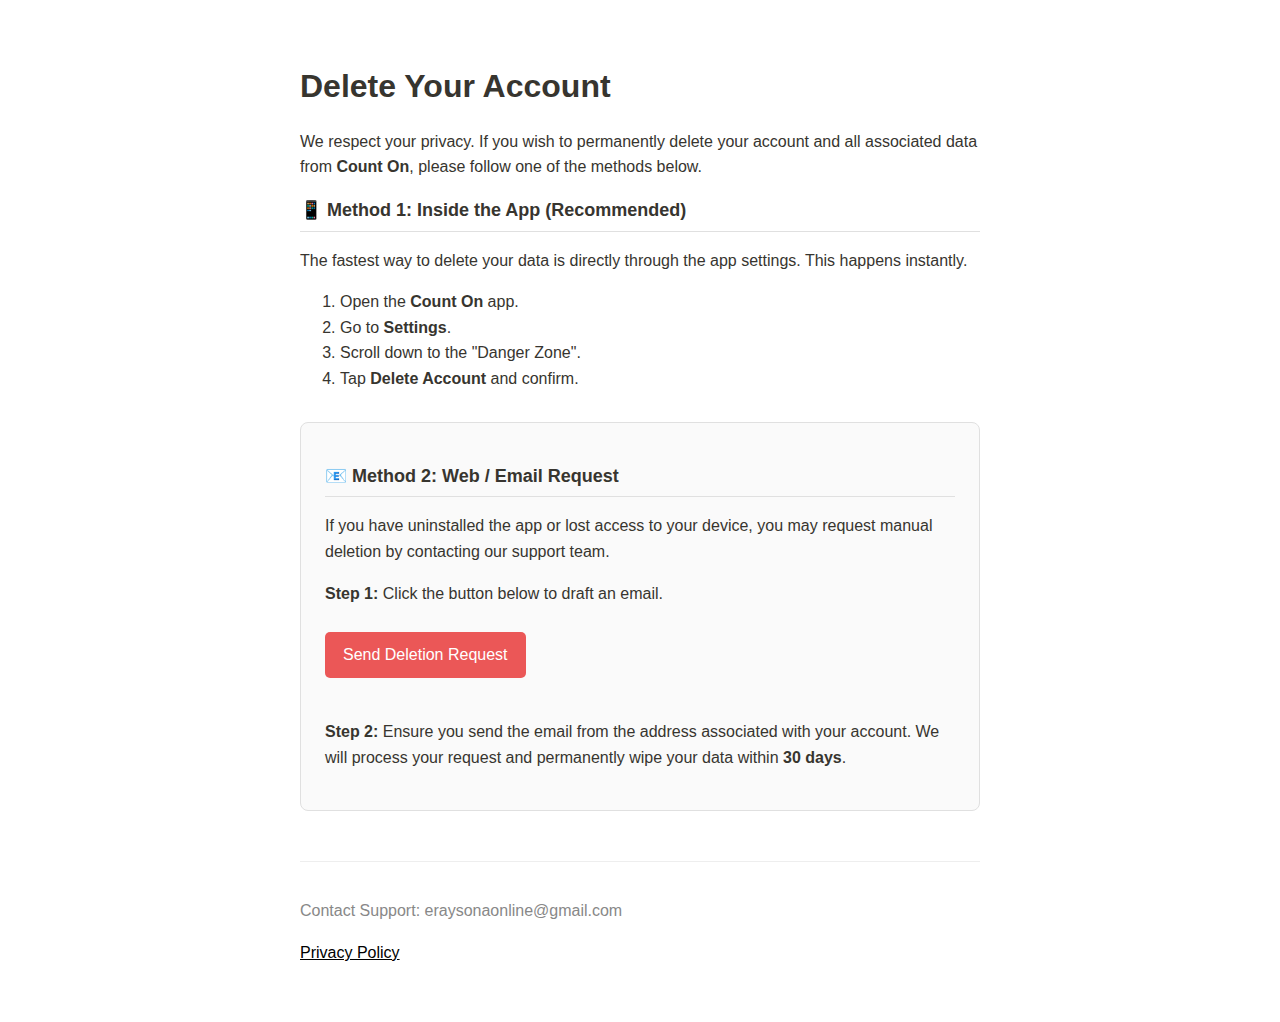
<file: counton/index.html>
<!DOCTYPE html>
<html lang="en">
<head>
    <meta charset="UTF-8">
    <meta name="viewport" content="width=device-width, initial-scale=1.0">
    <title>Account Deletion | Count On</title>
    <style>
        body {
            font-family: -apple-system, BlinkMacSystemFont, "Segoe UI", Helvetica, Arial, sans-serif, "Apple Color Emoji", "Segoe UI Emoji";
            line-height: 1.6;
            color: #37352f;
            max-width: 680px;
            margin: 0 auto;
            padding: 40px 20px;
        }
        h1 {
            font-size: 32px;
            font-weight: 700;
            margin-bottom: 8px;
        }
        p {
            margin-bottom: 16px;
            font-size: 16px;
        }
        .container {
            border: 1px solid #e0e0e0;
            border-radius: 8px;
            padding: 24px;
            background-color: #fafafa;
            margin-top: 30px;
        }
        .method {
            margin-bottom: 30px;
        }
        h2 {
            font-size: 18px;
            font-weight: 600;
            margin-bottom: 10px;
            border-bottom: 1px solid #e0e0e0;
            padding-bottom: 6px;
        }
        .btn {
            display: inline-block;
            background-color: #eb5757;
            color: white;
            text-decoration: none;
            padding: 10px 18px;
            border-radius: 5px;
            font-weight: 500;
            margin-top: 10px;
            transition: background 0.2s;
        }
        .btn:hover {
            background-color: #c0392b;
        }
        code {
            background: #e3e3e3;
            padding: 2px 6px;
            border-radius: 4px;
            font-family: monospace;
            color: #c72a1c;
        }
        .footer {
            margin-top: 50px;
            font-size: 12px;
            color: #888;
            border-top: 1px solid #eee;
            padding-top: 20px;
        }
        a { color: #000; text-decoration: underline; }
    </style>
</head>
<body>

    <h1>Delete Your Account</h1>
    <p>We respect your privacy. If you wish to permanently delete your account and all associated data from <strong>Count On</strong>, please follow one of the methods below.</p>

    <div class="method">
        <h2>📱 Method 1: Inside the App (Recommended)</h2>
        <p>The fastest way to delete your data is directly through the app settings. This happens instantly.</p>
        <ol>
            <li>Open the <strong>Count On</strong> app.</li>
            <li>Go to <strong>Settings</strong>.</li>
            <li>Scroll down to the "Danger Zone".</li>
            <li>Tap <strong>Delete Account</strong> and confirm.</li>
        </ol>
    </div>

    <div class="container">
        <h2>📧 Method 2: Web / Email Request</h2>
        <p>If you have uninstalled the app or lost access to your device, you may request manual deletion by contacting our support team.</p>
        
        <p><strong>Step 1:</strong> Click the button below to draft an email.</p>
        
        <a href="mailto:eraysonaonline@gmail.com?subject=Account%20Deletion%20Request%20-%20Count%20On&body=I%20would%20like%20to%20request%20the%20permanent%20deletion%20of%20my%20Count%20On%20account.%0A%0AMy%20registered%20email%20is:%20" class="btn">Send Deletion Request</a>

        <br><br>
        <p><strong>Step 2:</strong> Ensure you send the email from the address associated with your account. We will process your request and permanently wipe your data within <strong>30 days</strong>.</p>
    </div>

    <div class="footer">
        <p>Contact Support: eraysonaonline@gmail.com</p>
        <p><a href="counton-privacy.html">Privacy Policy</a></p>
    </div>

</body>
</html>
</file>
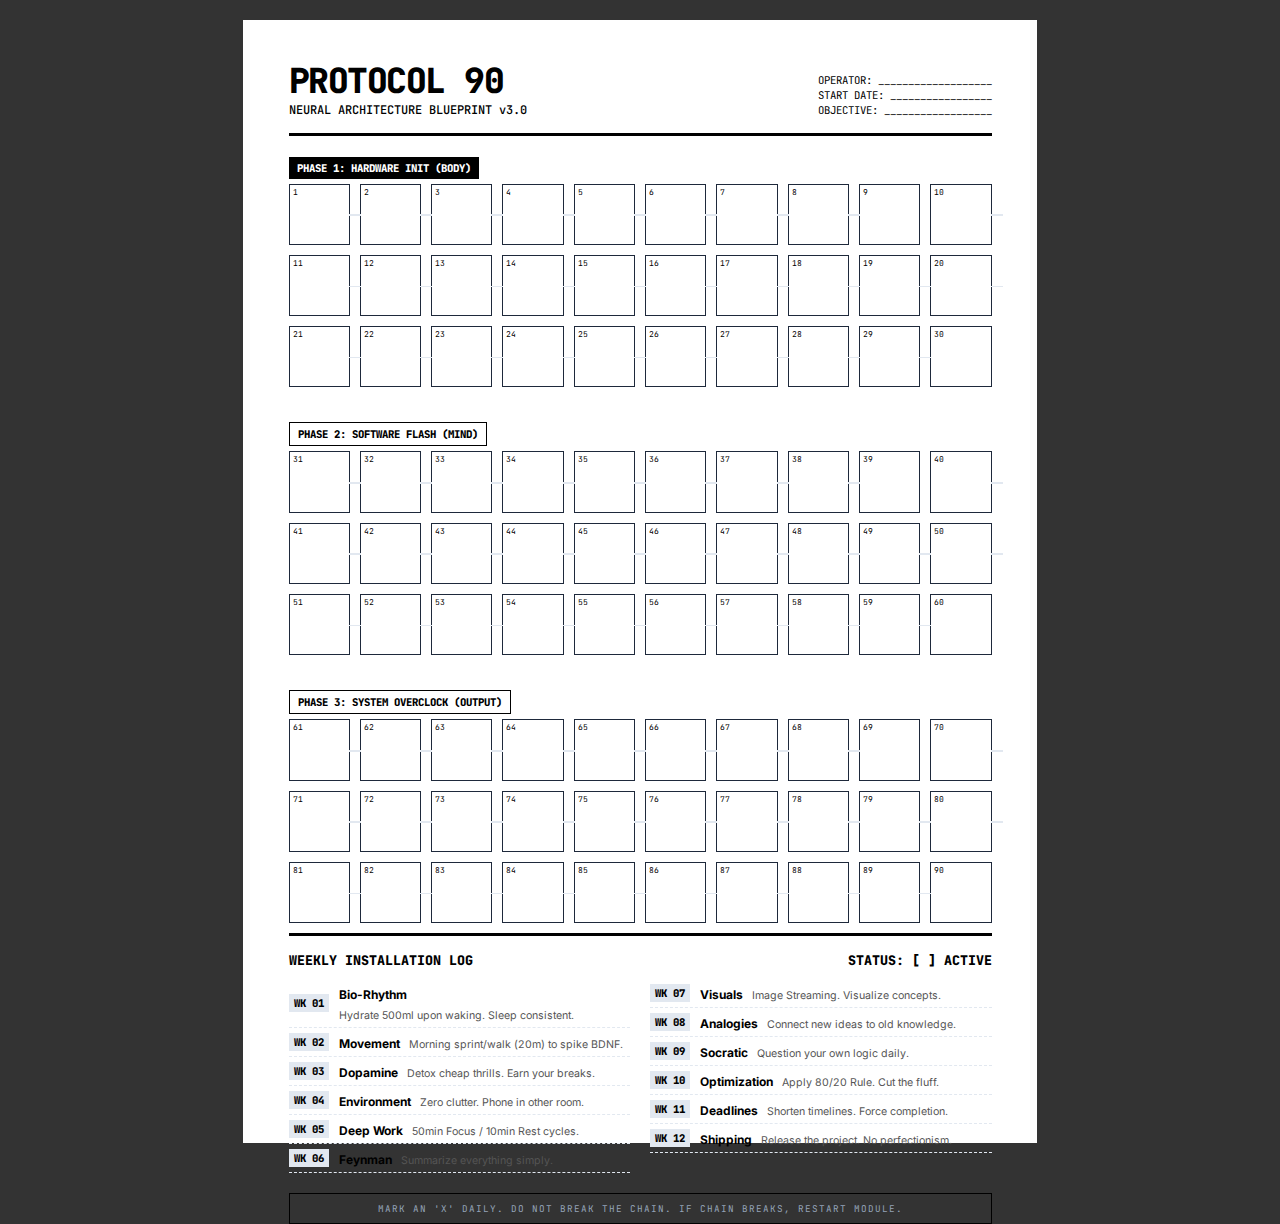
<file: calendar.html>
<!DOCTYPE html>
<html lang="en">
<head>
    <meta charset="UTF-8">
    <title>Protocol 90: System Architecture</title>
    <link rel="preconnect" href="https://fonts.googleapis.com">
    <link href="https://fonts.googleapis.com/css2?family=JetBrains+Mono:wght@400;500;800&family=Inter:wght@400;600;800&display=swap" rel="stylesheet">
    <style>
        :root {
            --black: #000000;
            --dark: #1e293b;
            --gray: #94a3b8;
            --light: #e2e8f0;
            --paper: #ffffff;
        }

        * { box-sizing: border-box; -webkit-print-color-adjust: exact; }
        
        body { 
            margin: 0; padding: 20px; 
            background: #333; 
            font-family: 'Inter', sans-serif;
            display: flex; justify-content: center;
        }

        .sheet {
            width: 210mm;
            height: 297mm;
            background: var(--paper);
            padding: 12mm;
            position: relative;
            display: flex;
            flex-direction: column;
        }

        /* --- HEADER: TECHNICAL SPECS --- */
        header {
            border-bottom: 3px solid var(--black);
            padding-bottom: 15px;
            margin-bottom: 20px;
            display: flex;
            justify-content: space-between;
            align-items: flex-end;
        }

        h1 {
            font-family: 'JetBrains Mono', monospace;
            font-weight: 800;
            font-size: 26pt;
            letter-spacing: -1.5px;
            margin: 0;
            line-height: 0.9;
        }
        
        .sub-head {
            font-family: 'JetBrains Mono', monospace;
            font-size: 9pt;
            color: var(--black);
            margin-top: 5px;
            font-weight: 500;
        }

        .specs {
            text-align: right;
            font-family: 'JetBrains Mono', monospace;
            font-size: 8pt;
            line-height: 1.4;
        }

        /* --- THE CIRCUIT GRID (90 DAYS) --- */
        .circuit-container {
            flex-grow: 1;
            display: flex;
            flex-direction: column;
            gap: 15px;
        }

        .phase-label {
            font-family: 'JetBrains Mono', monospace;
            font-size: 8pt;
            font-weight: 800;
            background: var(--black);
            color: white;
            padding: 4px 8px;
            display: inline-block;
            margin-bottom: 5px;
            text-transform: uppercase;
        }

        .grid-row {
            display: grid;
            grid-template-columns: repeat(10, 1fr);
            gap: 10px;
            margin-bottom: 10px;
        }

        .node {
            aspect-ratio: 1;
            border: 1.5px solid var(--dark);
            position: relative;
            display: flex;
            align-items: center;
            justify-content: center;
            font-family: 'JetBrains Mono', monospace;
            font-size: 10pt;
            color: var(--gray);
            transition: all 0.2s;
        }

        /* The "Chain" Connector Lines */
        .node::after {
            content: '';
            position: absolute;
            right: -12px;
            top: 50%;
            width: 12px;
            height: 1.5px;
            background: var(--light);
            z-index: 1;
        }
        .node:last-child::after { display: none; } /* No line after last node in row */
        .node:nth-child(10)::after { display: none; } 

        .node small {
            position: absolute;
            top: 2px;
            left: 3px;
            font-size: 6pt;
            color: var(--black);
        }

        /* --- SYSTEM MODULES (WEEKLY HABITS) --- */
        .modules-section {
            border-top: 3px solid var(--black);
            padding-top: 15px;
            margin-top: auto;
        }

        .modules-header {
            font-family: 'JetBrains Mono', monospace;
            font-weight: 800;
            font-size: 10pt;
            margin-bottom: 10px;
            text-transform: uppercase;
            display: flex;
            justify-content: space-between;
        }

        .modules-grid {
            display: grid;
            grid-template-columns: 1fr 1fr;
            column-gap: 20px;
            row-gap: 8px;
        }

        .module-item {
            display: flex;
            align-items: center;
            border-bottom: 1px dashed var(--light);
            padding-bottom: 4px;
            padding-top: 4px;
        }

        .module-id {
            font-family: 'JetBrains Mono', monospace;
            font-weight: 800;
            font-size: 8pt;
            background: var(--light);
            padding: 2px 5px;
            margin-right: 10px;
            min-width: 40px;
            text-align: center;
        }

        .module-name {
            font-family: 'Inter', sans-serif;
            font-weight: 700;
            font-size: 9pt;
            margin-right: 5px;
        }

        .module-desc {
            font-family: 'Inter', sans-serif;
            font-size: 8pt;
            color: #555;
            white-space: nowrap;
            overflow: hidden;
            text-overflow: ellipsis;
        }

        /* --- FOOTER --- */
        .footer {
            margin-top: 20px;
            font-family: 'JetBrains Mono', monospace;
            font-size: 7pt;
            text-align: center;
            color: var(--gray);
            border: 1px solid var(--black);
            padding: 8px;
            text-transform: uppercase;
            letter-spacing: 1px;
        }

        /* PRINT MEDIA QUERY */
        @media print {
            body { background: white; padding: 0; }
            .sheet { width: 100%; height: 100%; box-shadow: none; padding: 0; margin: 0; }
            .node { -webkit-print-color-adjust: exact; border-color: black; }
        }
    </style>
</head>
<body>

    <div class="sheet">
        <header>
            <div>
                <h1>PROTOCOL 90</h1>
                <div class="sub-head">NEURAL ARCHITECTURE BLUEPRINT v3.0</div>
            </div>
            <div class="specs">
                OPERATOR: ___________________<br>
                START DATE: _________________<br>
                OBJECTIVE: __________________
            </div>
        </header>

        <div class="circuit-container">
            
            <div>
                <div class="phase-label">PHASE 1: HARDWARE INIT (BODY)</div>
                <div class="grid-row">
                    <script>
                        for(let i=1; i<=30; i++) {
                            document.write(`<div class="node"><small>${i}</small></div>`);
                        }
                    </script>
                </div>
            </div>

            <div style="margin-top:10px;">
                <div class="phase-label" style="background:white; color:black; border:1px solid black;">PHASE 2: SOFTWARE FLASH (MIND)</div>
                <div class="grid-row">
                    <script>
                        for(let i=31; i<=60; i++) {
                            document.write(`<div class="node"><small>${i}</small></div>`);
                        }
                    </script>
                </div>
            </div>

            <div style="margin-top:10px;">
                <div class="phase-label" style="background:white; color:black; border:1px solid black;">PHASE 3: SYSTEM OVERCLOCK (OUTPUT)</div>
                <div class="grid-row">
                    <script>
                        for(let i=61; i<=90; i++) {
                            document.write(`<div class="node"><small>${i}</small></div>`);
                        }
                    </script>
                </div>
            </div>
        </div>

        <div class="modules-section">
            <div class="modules-header">
                <span>Weekly Installation Log</span>
                <span>STATUS: [ ] ACTIVE</span>
            </div>
            
            <div class="modules-grid">
                <div>
                    <div class="module-item">
                        <div class="module-id">WK 01</div>
                        <div><span class="module-name">Bio-Rhythm</span> <span class="module-desc">Hydrate 500ml upon waking. Sleep consistent.</span></div>
                    </div>
                    <div class="module-item">
                        <div class="module-id">WK 02</div>
                        <div><span class="module-name">Movement</span> <span class="module-desc">Morning sprint/walk (20m) to spike BDNF.</span></div>
                    </div>
                    <div class="module-item">
                        <div class="module-id">WK 03</div>
                        <div><span class="module-name">Dopamine</span> <span class="module-desc">Detox cheap thrills. Earn your breaks.</span></div>
                    </div>
                    <div class="module-item">
                        <div class="module-id">WK 04</div>
                        <div><span class="module-name">Environment</span> <span class="module-desc">Zero clutter. Phone in other room.</span></div>
                    </div>
                    <div class="module-item">
                        <div class="module-id">WK 05</div>
                        <div><span class="module-name">Deep Work</span> <span class="module-desc">50min Focus / 10min Rest cycles.</span></div>
                    </div>
                    <div class="module-item">
                        <div class="module-id">WK 06</div>
                        <div><span class="module-name">Feynman</span> <span class="module-desc">Summarize everything simply.</span></div>
                    </div>
                </div>

                <div>
                    <div class="module-item">
                        <div class="module-id">WK 07</div>
                        <div><span class="module-name">Visuals</span> <span class="module-desc">Image Streaming. Visualize concepts.</span></div>
                    </div>
                    <div class="module-item">
                        <div class="module-id">WK 08</div>
                        <div><span class="module-name">Analogies</span> <span class="module-desc">Connect new ideas to old knowledge.</span></div>
                    </div>
                    <div class="module-item">
                        <div class="module-id">WK 09</div>
                        <div><span class="module-name">Socratic</span> <span class="module-desc">Question your own logic daily.</span></div>
                    </div>
                    <div class="module-item">
                        <div class="module-id">WK 10</div>
                        <div><span class="module-name">Optimization</span> <span class="module-desc">Apply 80/20 Rule. Cut the fluff.</span></div>
                    </div>
                    <div class="module-item">
                        <div class="module-id">WK 11</div>
                        <div><span class="module-name">Deadlines</span> <span class="module-desc">Shorten timelines. Force completion.</span></div>
                    </div>
                    <div class="module-item">
                        <div class="module-id">WK 12</div>
                        <div><span class="module-name">Shipping</span> <span class="module-desc">Release the project. No perfectionism.</span></div>
                    </div>
                </div>
            </div>
        </div>

        <div class="footer">
            Mark an 'X' daily. Do not break the chain. If chain breaks, restart module.
        </div>

    </div>

</body>
</html>
</file>
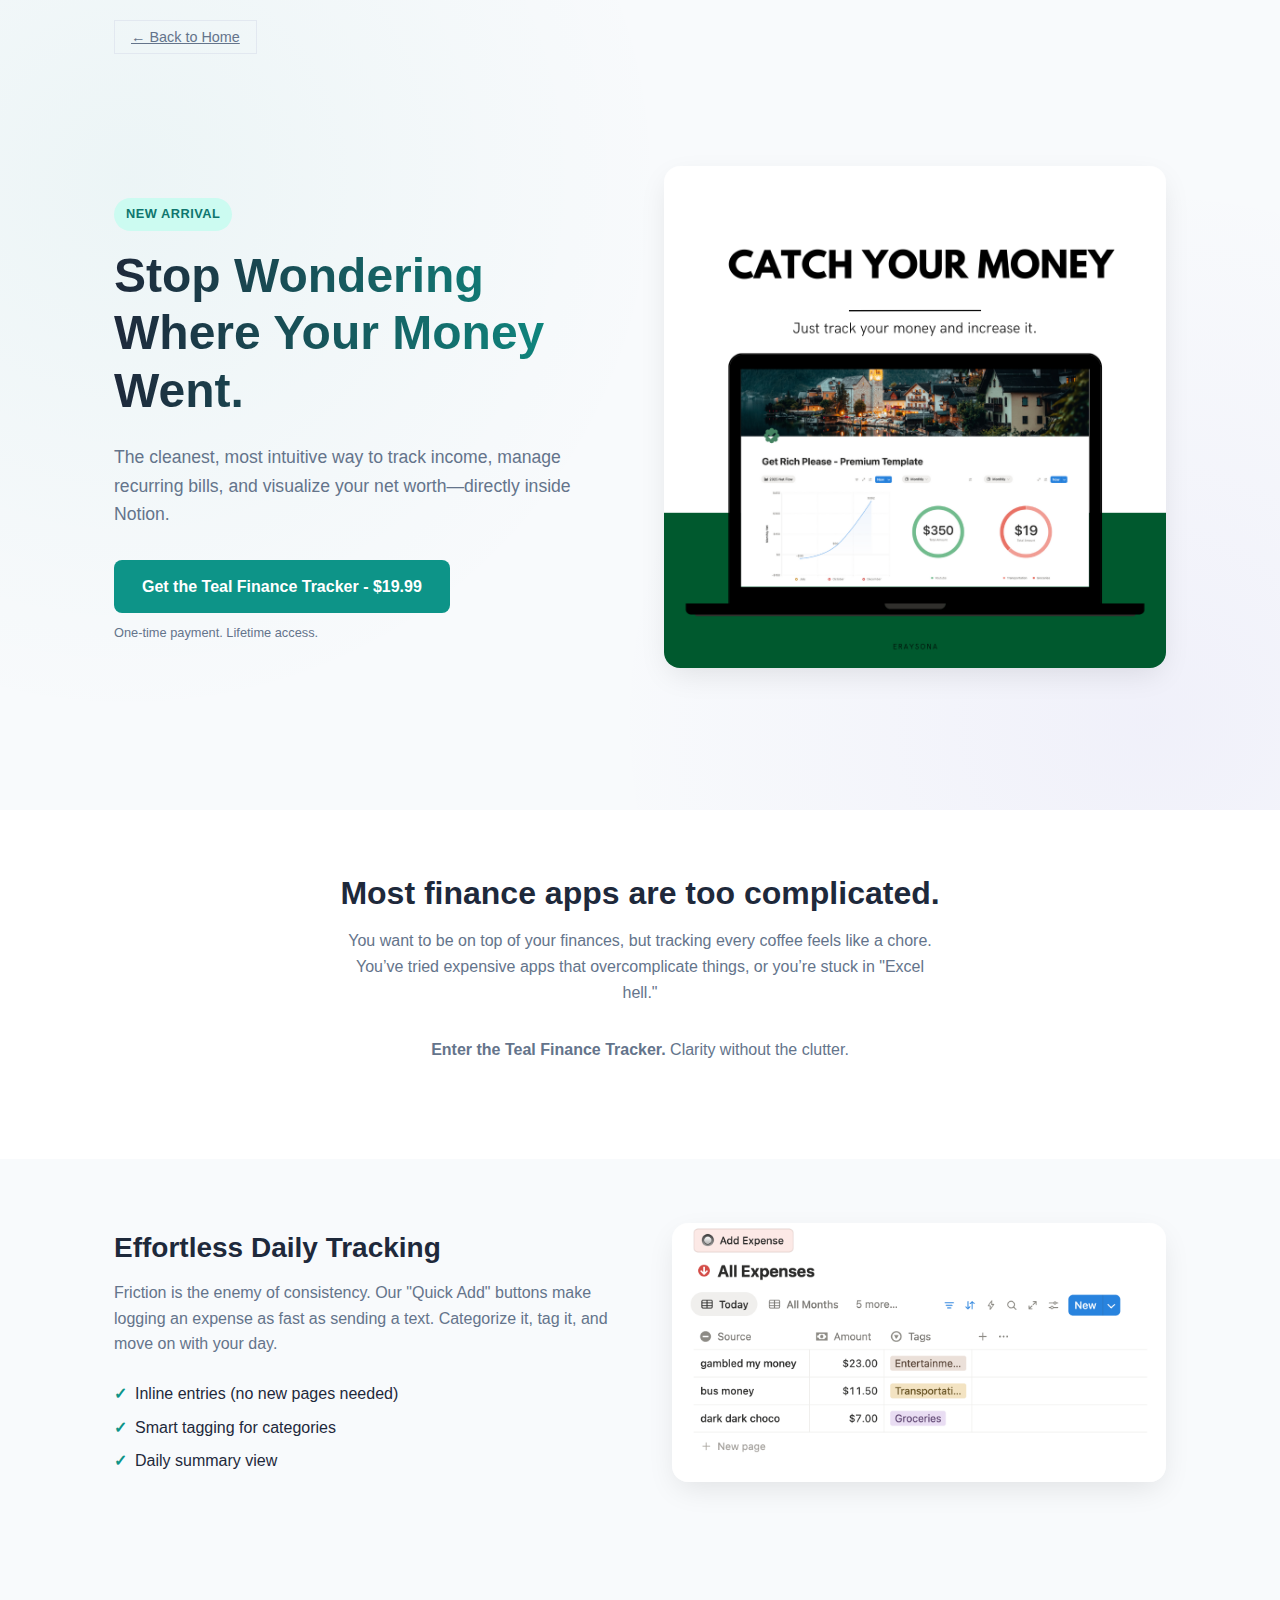
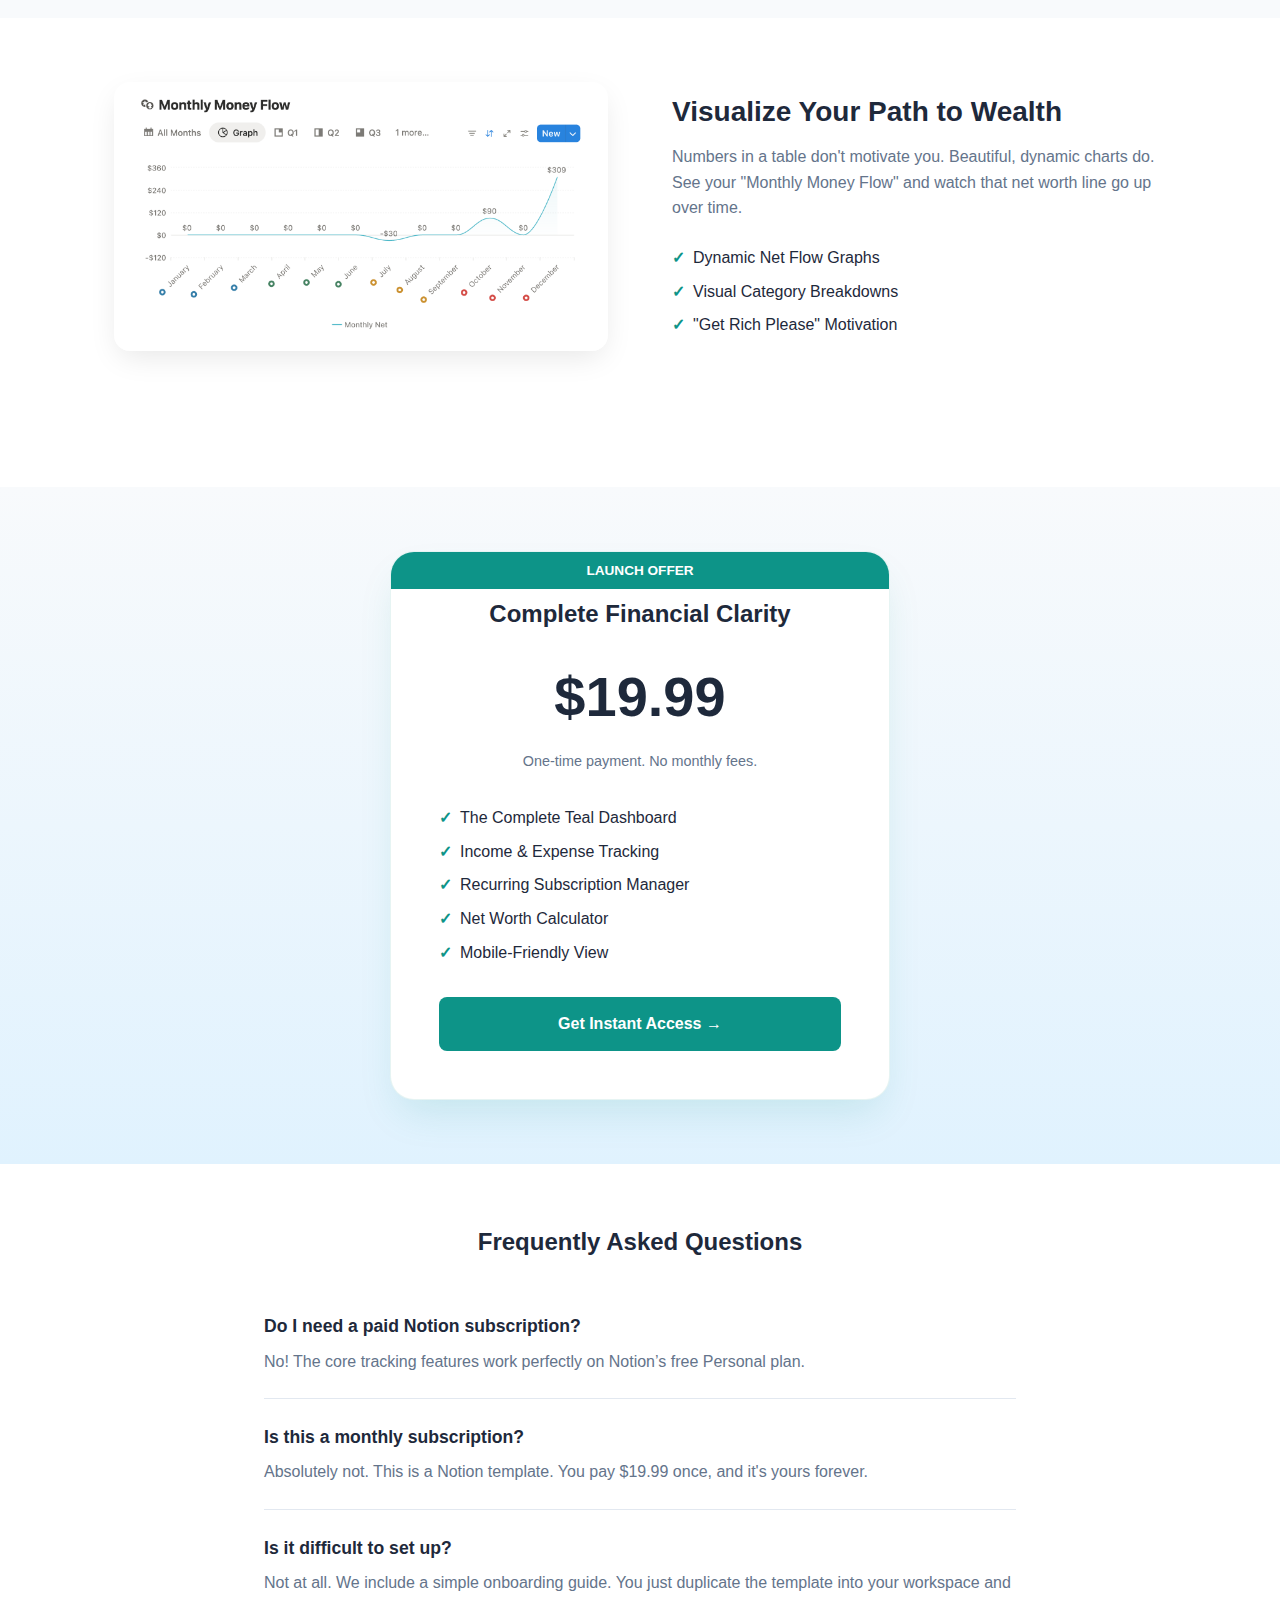
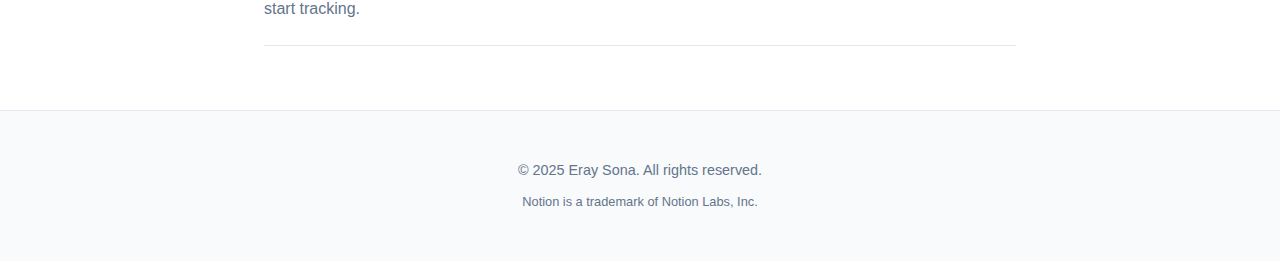
<file: notion-finance.html>
<!DOCTYPE html>
<html lang="en">
<head>
    <meta charset="UTF-8">
    <meta name="viewport" content="width=device-width, initial-scale=1.0">
    <title>Teal Finance Tracker - Eray Sona</title>
    <style>
        /* --- VARIABLES & RESET --- */
        :root {
            --brand-purple: #5D3FD3;
            --teal-primary: #0d9488; /* Teal specifically for this product */
            --teal-light: #ccfbf1;
            --teal-hover: #0f766e;
            --bg-color: #f8fafc;
            --text-dark: #1e293b;
            --text-gray: #64748b;
            --white: #ffffff;
            --radius: 16px;
        }

        * {
            box-sizing: border-box;
            margin: 0;
            padding: 0;
            font-family: -apple-system, BlinkMacSystemFont, "Segoe UI", Roboto, Helvetica, Arial, sans-serif;
            scroll-behavior: smooth;
        }

        body {
            background-color: var(--bg-color);
            color: var(--text-dark);
            line-height: 1.6;
            overflow-x: hidden;
            /* Subtle background gradient */
            background-image: 
                radial-gradient(circle at 10% 20%, rgba(13, 148, 136, 0.05) 0%, transparent 40%),
                radial-gradient(circle at 90% 80%, rgba(93, 63, 211, 0.05) 0%, transparent 40%);
            background-attachment: fixed;
        }

        /* --- UTILITIES --- */
        .container {
            max-width: 1100px;
            margin: 0 auto;
            padding: 0 1.5rem;
        }

        .btn {
            display: inline-block;
            background-color: var(--teal-primary);
            color: white;
            padding: 14px 28px;
            border-radius: 8px;
            text-decoration: none;
            font-weight: 700;
            font-size: 1rem;
            transition: transform 0.2s, background-color 0.2s, box-shadow 0.2s;
            border: none;
            cursor: pointer;
            text-align: center;
        }

        .btn:hover {
            background-color: var(--teal-hover);
            transform: translateY(-2px);
            box-shadow: 0 10px 20px -5px rgba(13, 148, 136, 0.3);
        }

        .btn-outline {
            background: transparent;
            color: var(--text-gray);
            border: 1px solid #e2e8f0;
            padding: 8px 16px;
            font-size: 0.9rem;
        }
        
        .btn-outline:hover {
            border-color: var(--text-dark);
            color: var(--text-dark);
            background: white;
            transform: none;
            box-shadow: none;
        }

        section {
            padding: 4rem 0;
        }

        img {
            max-width: 100%;
            height: auto;
            border-radius: var(--radius);
            box-shadow: 0 10px 30px -5px rgba(0, 0, 0, 0.1);
        }

        h1, h2, h3 {
            line-height: 1.2;
            margin-bottom: 1rem;
        }

        /* --- HEADER --- */
        header {
            padding: 1.5rem 0;
            position: absolute;
            top: 0;
            width: 100%;
            z-index: 10;
        }

        /* --- HERO SECTION --- */
        .hero {
            min-height: 90vh;
            display: flex;
            align-items: center;
            padding-top: 6rem; /* Space for header */
        }

        .hero-grid {
            display: grid;
            grid-template-columns: 1fr 1fr;
            gap: 3rem;
            align-items: center;
        }

        .hero-content h1 {
            font-size: 3rem;
            font-weight: 800;
            background: linear-gradient(to right, var(--text-dark), var(--teal-primary));
            -webkit-background-clip: text;
            -webkit-text-fill-color: transparent;
            margin-bottom: 1.5rem;
        }

        .hero-content p {
            font-size: 1.1rem;
            color: var(--text-gray);
            margin-bottom: 2rem;
            max-width: 480px;
        }

        .hero-badge {
            display: inline-block;
            background: var(--teal-light);
            color: var(--teal-hover);
            font-weight: 700;
            font-size: 0.8rem;
            padding: 6px 12px;
            border-radius: 20px;
            margin-bottom: 1rem;
            text-transform: uppercase;
            letter-spacing: 0.5px;
        }

        /* --- PAIN/SOLUTION --- */
        .pain-points {
            text-align: center;
            background: white;
        }

        .pain-points h2 {
            font-size: 2rem;
            margin-bottom: 1rem;
        }

        .pain-points p {
            max-width: 600px;
            margin: 0 auto 2rem auto;
            color: var(--text-gray);
        }

        /* --- FEATURES --- */
        .feature-row {
            display: grid;
            grid-template-columns: 1fr 1fr;
            gap: 4rem;
            align-items: center;
            margin-bottom: 4rem;
        }

        .feature-row.reverse {
            direction: rtl; /* Quick way to flip columns */
        }

        .feature-row.reverse > * {
            direction: ltr; /* Reset text direction */
        }

        .feature-text h3 {
            font-size: 1.75rem;
            color: var(--text-dark);
        }

        .feature-text p {
            color: var(--text-gray);
            margin-bottom: 1.5rem;
        }

        .feature-list li {
            list-style: none;
            margin-bottom: 0.5rem;
            display: flex;
            align-items: center;
            gap: 0.5rem;
            color: var(--text-dark);
            font-weight: 500;
        }

        .feature-list li::before {
            content: "✓";
            color: var(--teal-primary);
            font-weight: bold;
        }

        /* --- PRICING --- */
        .pricing-section {
            background: linear-gradient(180deg, var(--bg-color) 0%, #e0f2fe 100%);
            text-align: center;
        }

        .pricing-card {
            background: white;
            max-width: 500px;
            margin: 0 auto;
            padding: 3rem;
            border-radius: 24px;
            box-shadow: 0 20px 40px -10px rgba(13, 148, 136, 0.15);
            border: 1px solid rgba(13, 148, 136, 0.1);
            position: relative;
            overflow: hidden;
        }

        .popular-tag {
            position: absolute;
            top: 0;
            left: 0;
            width: 100%;
            background: var(--teal-primary);
            color: white;
            font-size: 0.85rem;
            font-weight: 700;
            padding: 8px;
            text-transform: uppercase;
        }

        .price {
            font-size: 3.5rem;
            font-weight: 800;
            color: var(--text-dark);
            margin: 1.5rem 0 0.5rem 0;
        }

        .price-sub {
            color: var(--text-gray);
            margin-bottom: 2rem;
            font-size: 0.9rem;
        }

        .features-grid {
            text-align: left;
            margin-bottom: 2rem;
        }

        /* --- FAQ --- */
        .faq {
            max-width: 800px;
            margin: 0 auto;
        }
        
        .faq-item {
            border-bottom: 1px solid #e2e8f0;
            padding: 1.5rem 0;
        }

        .faq-question {
            font-weight: 700;
            margin-bottom: 0.5rem;
            font-size: 1.1rem;
        }

        .faq-answer {
            color: var(--text-gray);
        }

        /* --- FOOTER --- */
        footer {
            text-align: center;
            padding: 3rem 0;
            color: var(--text-gray);
            font-size: 0.9rem;
            border-top: 1px solid #e2e8f0;
        }

        /* --- MOBILE --- */
        @media (max-width: 768px) {
            .hero-content h1 { font-size: 2.25rem; }
            .hero-grid, .feature-row { grid-template-columns: 1fr; gap: 2rem; }
            .feature-row.reverse { direction: ltr; }
            .pricing-card { padding: 2rem 1.5rem; }
            .hero { text-align: center; padding-top: 8rem; }
            .hero-content p { margin: 0 auto 2rem auto; }
            .hero-grid { display: flex; flex-direction: column-reverse; } /* Image on top mobile */
        }
    </style>
</head>
<body>

    <header>
        <div class="container">
            <a href="index.html" class="btn-outline">&larr; Back to Home</a>
        </div>
    </header>

    <section class="hero">
        <div class="container">
            <div class="hero-grid">
                <div class="hero-content">
                    <span class="hero-badge">New Arrival</span>
                    <h1>Stop Wondering Where Your Money Went.</h1>
                    <p>The cleanest, most intuitive way to track income, manage recurring bills, and visualize your net worth—directly inside Notion.</p>
                    
                    <a href="https://eraysona.lemonsqueezy.com/checkout/buy/6cc75bef-cac6-406d-8eb2-d5403ac5749b" class="btn">
                        Get the Teal Finance Tracker - $19.99
                    </a>
                    <div style="margin-top: 10px; font-size: 0.8rem; color: var(--text-gray);">
                        One-time payment. Lifetime access.
                    </div>
                </div>
                <div class="hero-image">
                    <img src="finance-notion-premium.png" alt="Teal Finance Tracker Dashboard">
                </div>
            </div>
        </div>
    </section>

    <section class="pain-points">
        <div class="container">
            <h2>Most finance apps are too complicated.</h2>
            <p>You want to be on top of your finances, but tracking every coffee feels like a chore. You’ve tried expensive apps that overcomplicate things, or you’re stuck in "Excel hell."</p>
            <p><strong>Enter the Teal Finance Tracker.</strong> Clarity without the clutter.</p>
        </div>
    </section>

    <section>
        <div class="container">
            <div class="feature-row">
                <div class="feature-text">
                    <h3>Effortless Daily Tracking</h3>
                    <p>Friction is the enemy of consistency. Our "Quick Add" buttons make logging an expense as fast as sending a text. Categorize it, tag it, and move on with your day.</p>
                    <ul class="feature-list">
                        <li>Inline entries (no new pages needed)</li>
                        <li>Smart tagging for categories</li>
                        <li>Daily summary view</li>
                    </ul>
                </div>
                <div class="feature-img">
                    <img src="expense-table.png" alt="Expense Tracking View">
                </div>
            </div>
        </div>
    </section>

    <section style="background-color: white;">
        <div class="container">
            <div class="feature-row reverse">
                <div class="feature-text">
                    <h3>Visualize Your Path to Wealth</h3>
                    <p>Numbers in a table don't motivate you. Beautiful, dynamic charts do. See your "Monthly Money Flow" and watch that net worth line go up over time.</p>
                    <ul class="feature-list">
                        <li>Dynamic Net Flow Graphs</li>
                        <li>Visual Category Breakdowns</li>
                        <li>"Get Rich Please" Motivation</li>
                    </ul>
                </div>
                <div class="feature-img">
                    <img src="all-time-table-.png" alt="Finance Charts and Graphs">
                </div>
            </div>
        </div>
    </section>

    <section class="pricing-section">
        <div class="container">
            <div class="pricing-card">
                <div class="popular-tag">Launch Offer</div>
                <h2>Complete Financial Clarity</h2>
                <div class="price">$19.99</div>
                <div class="price-sub">One-time payment. No monthly fees.</div>
                
                <div class="features-grid">
                    <ul class="feature-list">
                        <li>The Complete Teal Dashboard</li>
                        <li>Income & Expense Tracking</li>
                        <li>Recurring Subscription Manager</li>
                        <li>Net Worth Calculator</li>
                        <li>Mobile-Friendly View</li>
                    </ul>
                </div>

                <a href="https://eraysona.lemonsqueezy.com/checkout/buy/6cc75bef-cac6-406d-8eb2-d5403ac5749b" class="btn" style="width: 100%;">
                    Get Instant Access &rarr;
                </a>
            </div>
        </div>
    </section>

    <section class="faq-section" style="background: white;">
        <div class="container faq">
            <h2 style="text-align: center; margin-bottom: 2rem;">Frequently Asked Questions</h2>
            
            <div class="faq-item">
                <div class="faq-question">Do I need a paid Notion subscription?</div>
                <div class="faq-answer">No! The core tracking features work perfectly on Notion’s free Personal plan.</div>
            </div>

            <div class="faq-item">
                <div class="faq-question">Is this a monthly subscription?</div>
                <div class="faq-answer">Absolutely not. This is a Notion template. You pay $19.99 once, and it's yours forever.</div>
            </div>

            <div class="faq-item">
                <div class="faq-question">Is it difficult to set up?</div>
                <div class="faq-answer">Not at all. We include a simple onboarding guide. You just duplicate the template into your workspace and start tracking.</div>
            </div>
        </div>
    </section>

    <footer>
        <div class="container">
            <p>&copy; 2025 Eray Sona. All rights reserved.</p>
            <p style="font-size: 0.8rem; margin-top: 10px;">Notion is a trademark of Notion Labs, Inc.</p>
        </div>
    </footer>

</body>
</html>
</file>
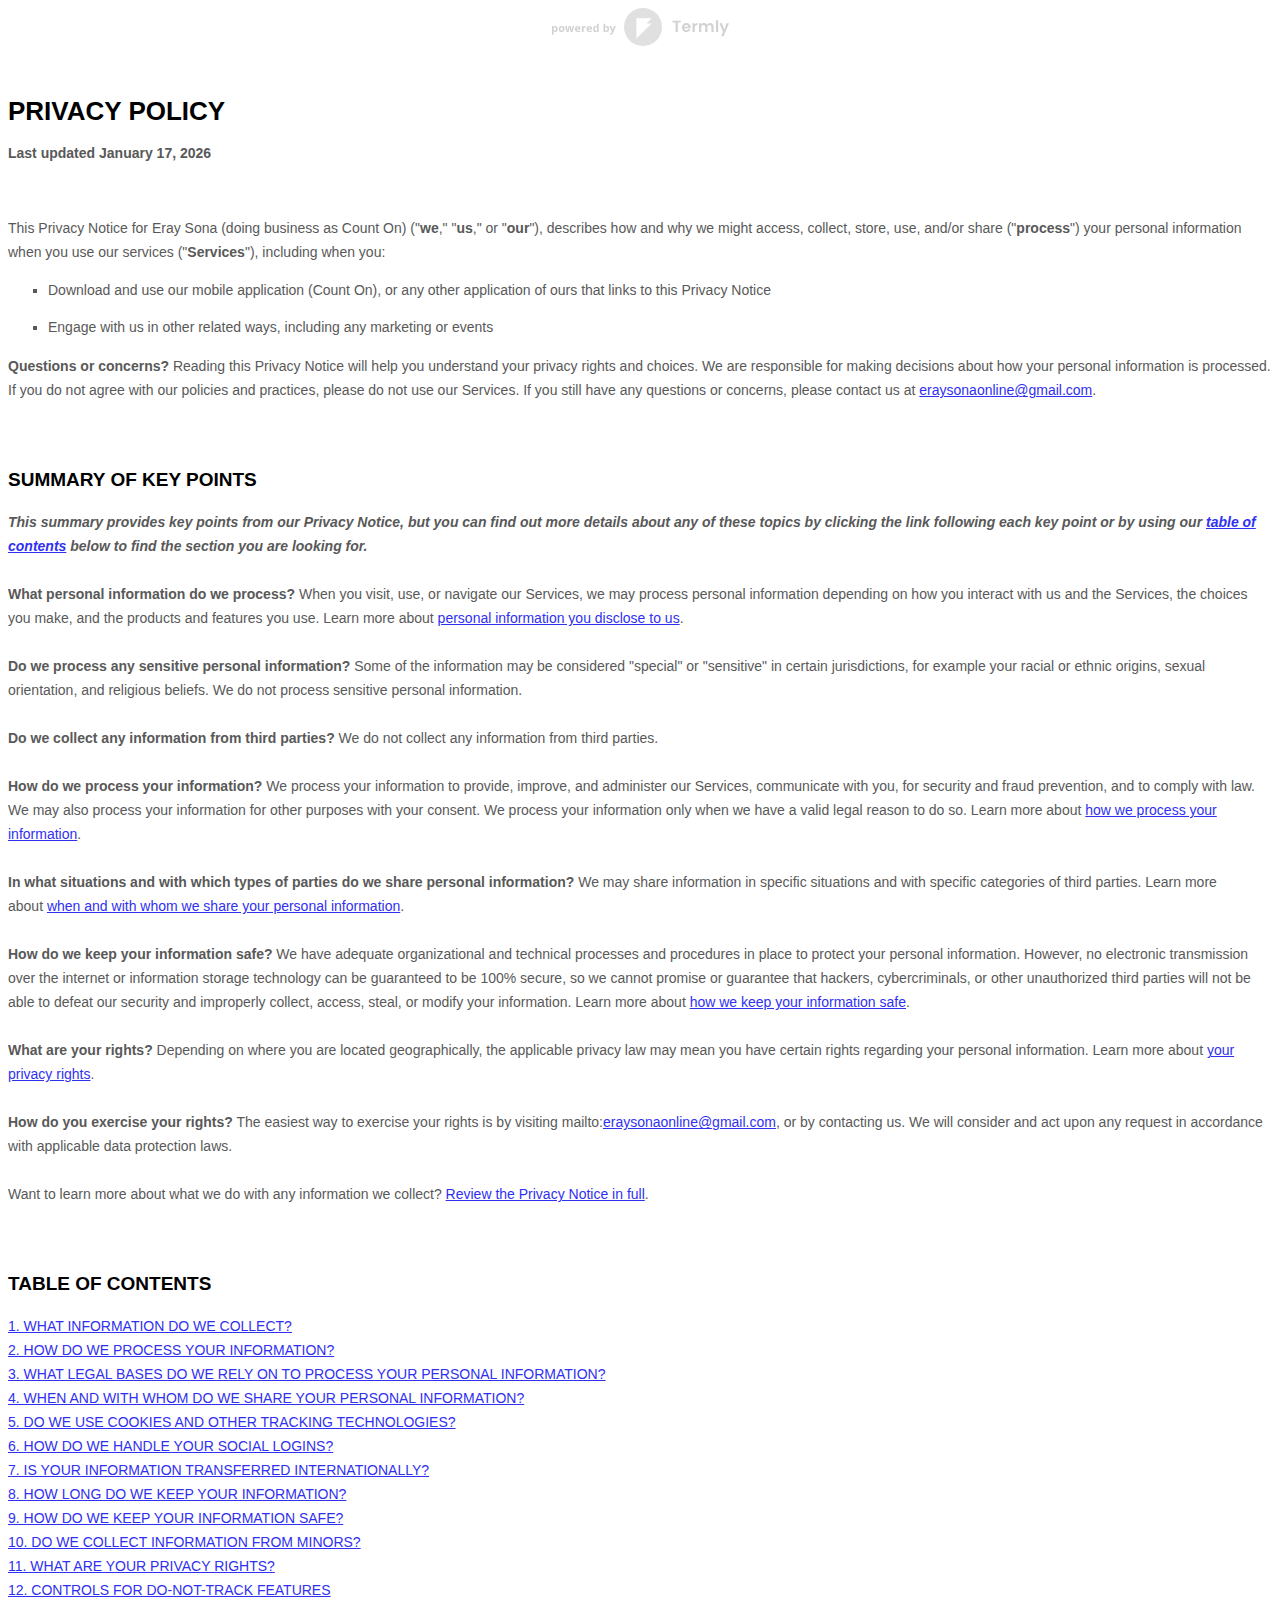
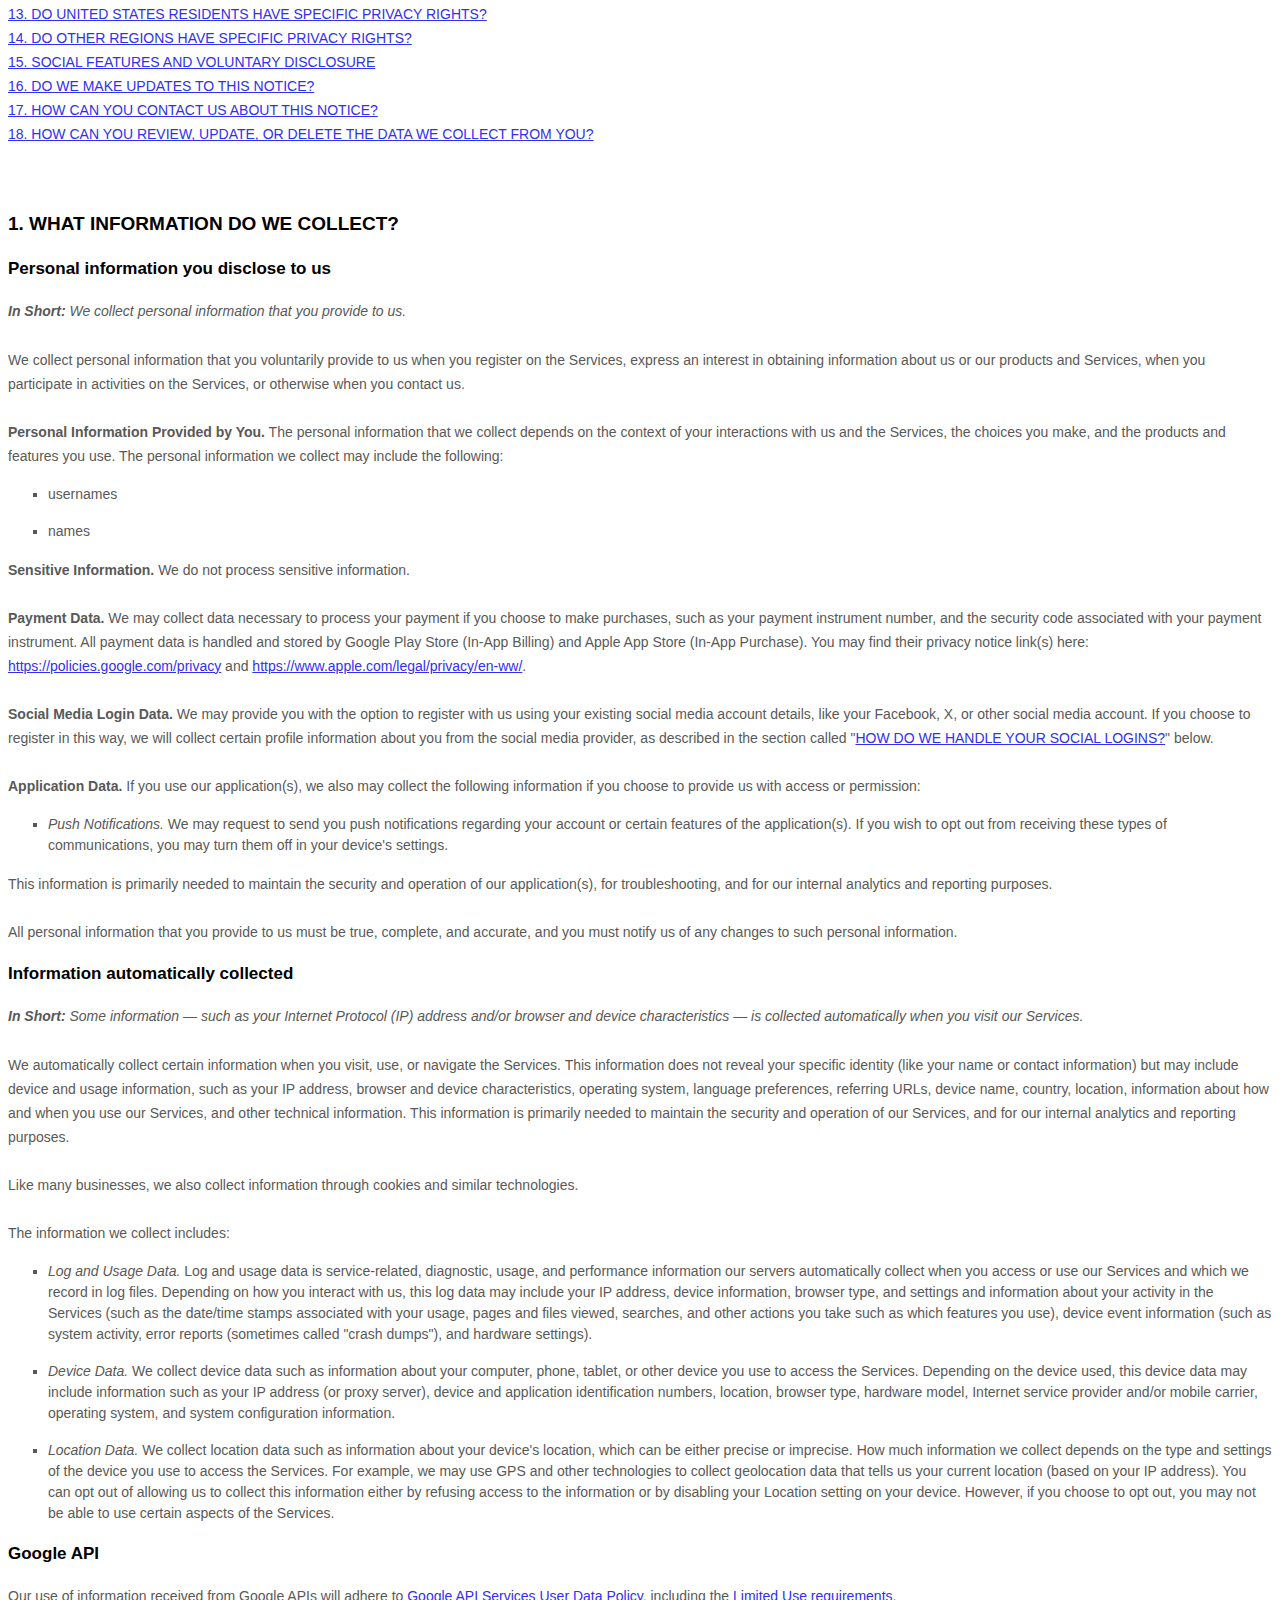
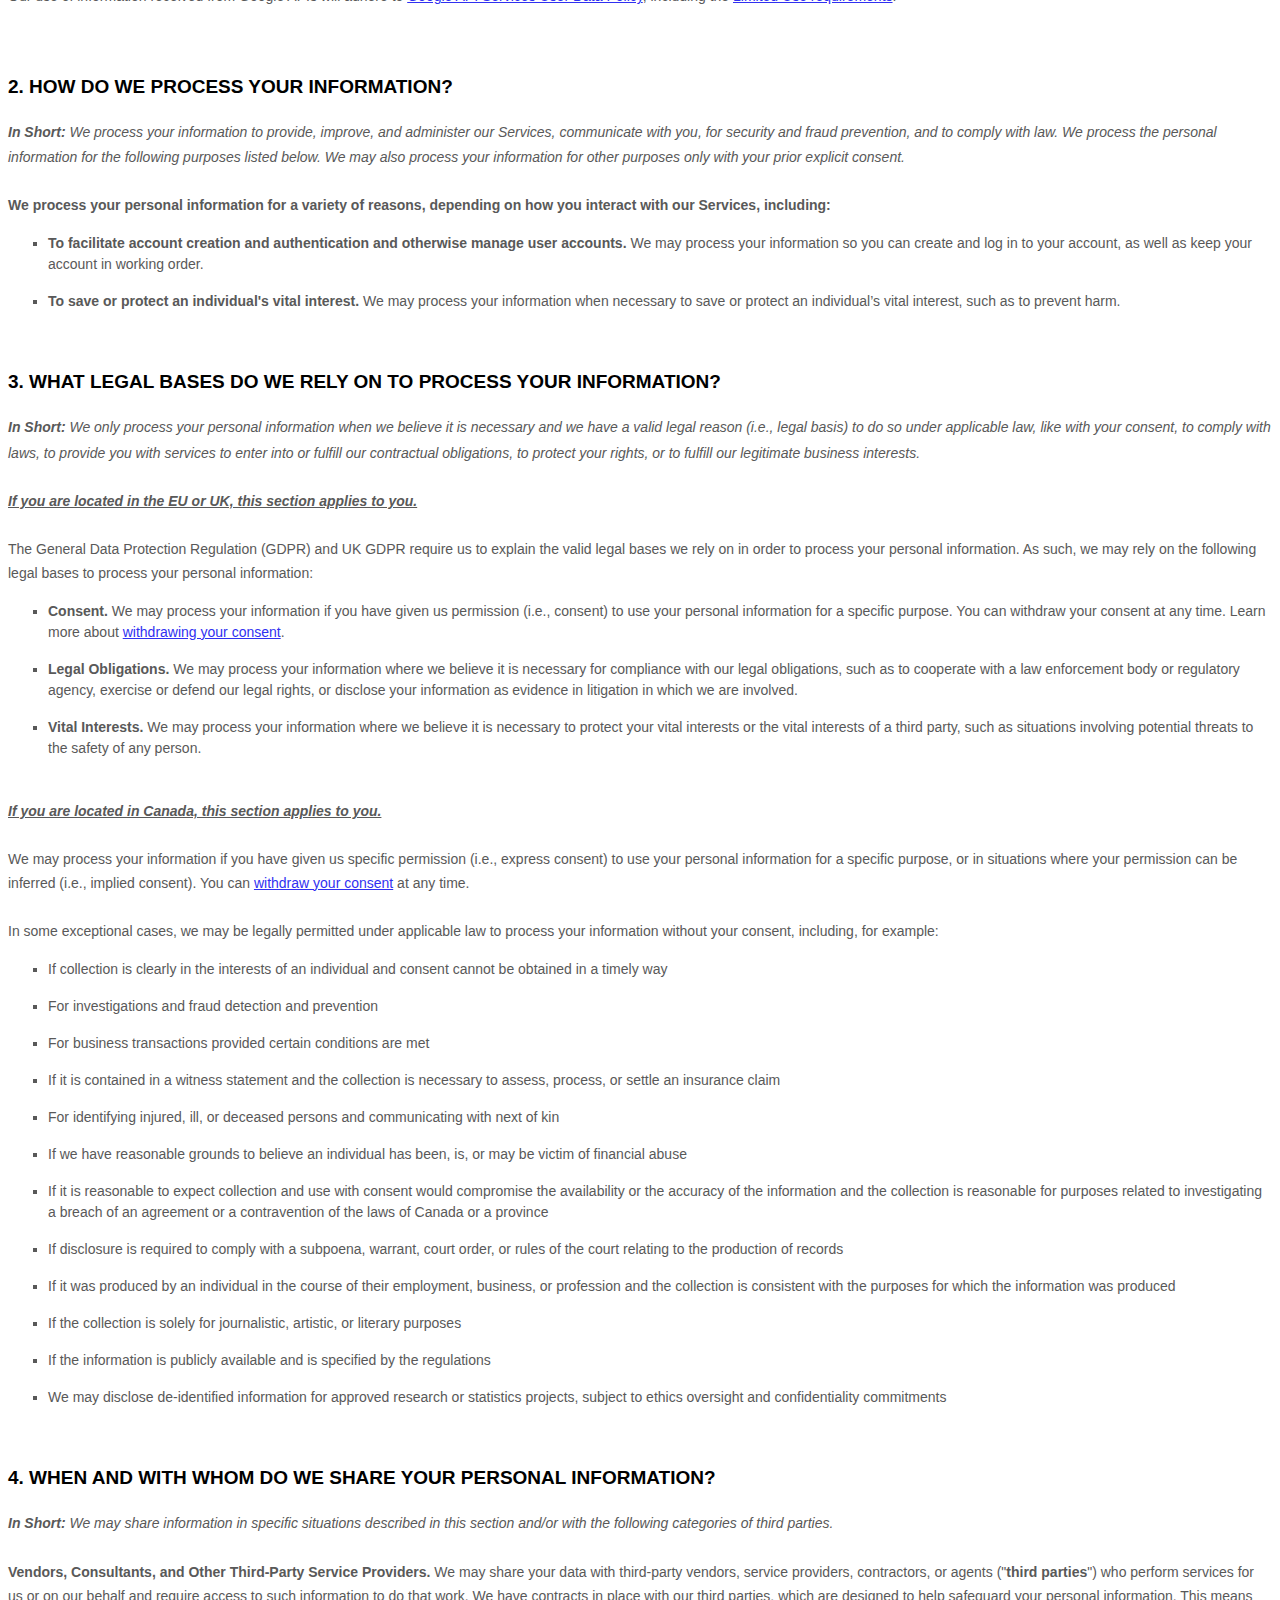
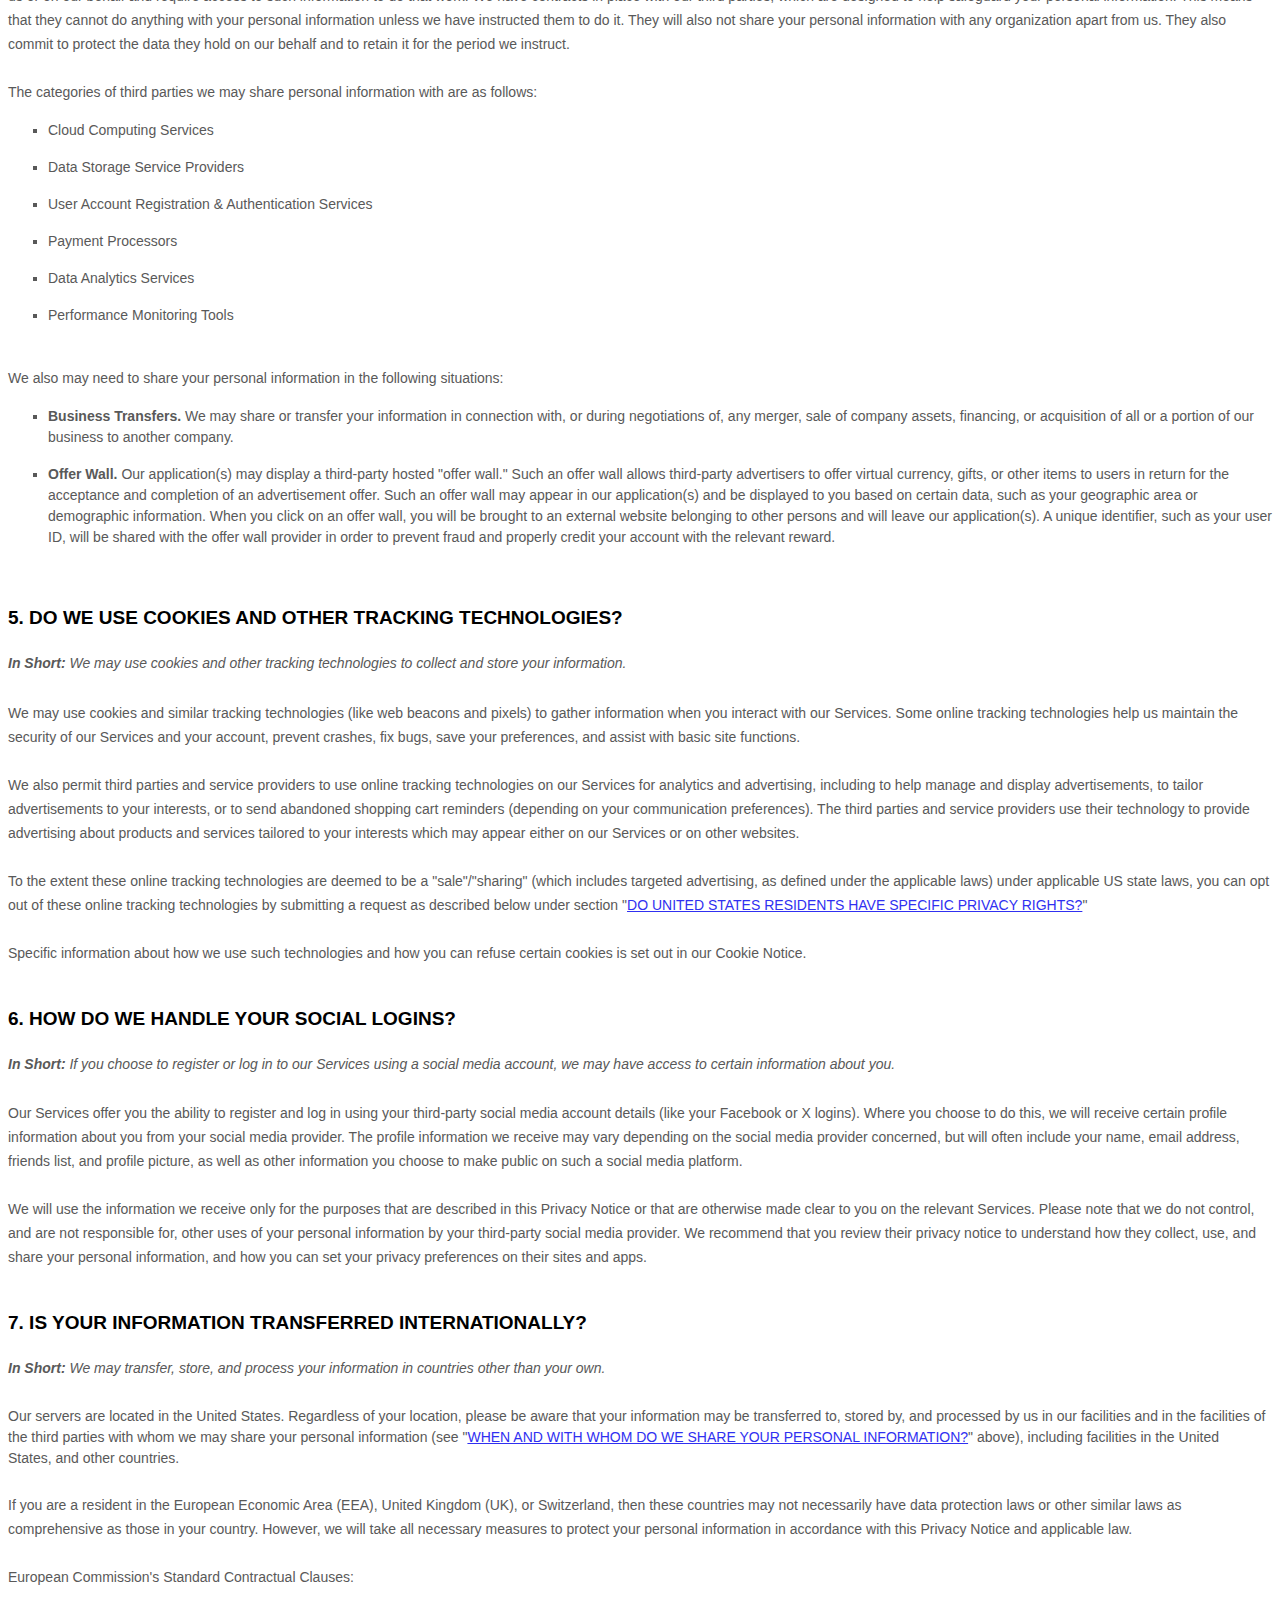
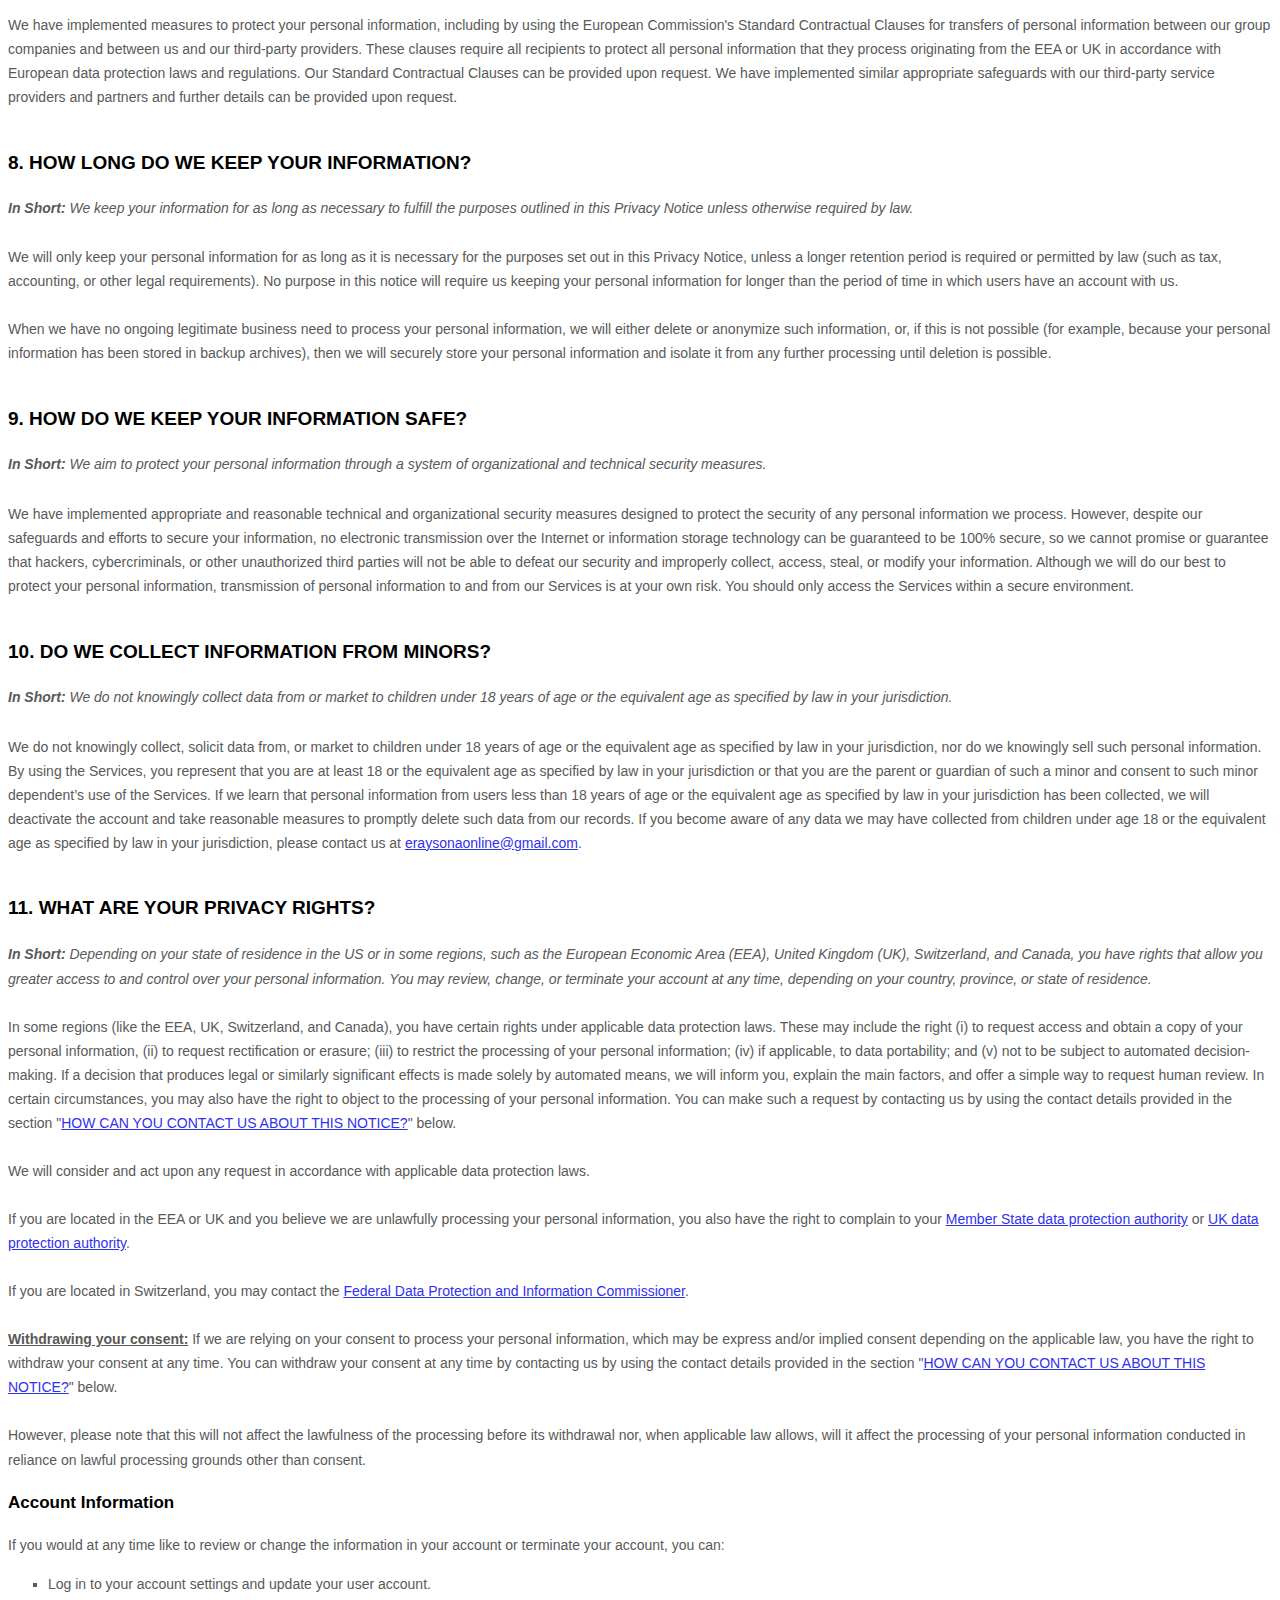
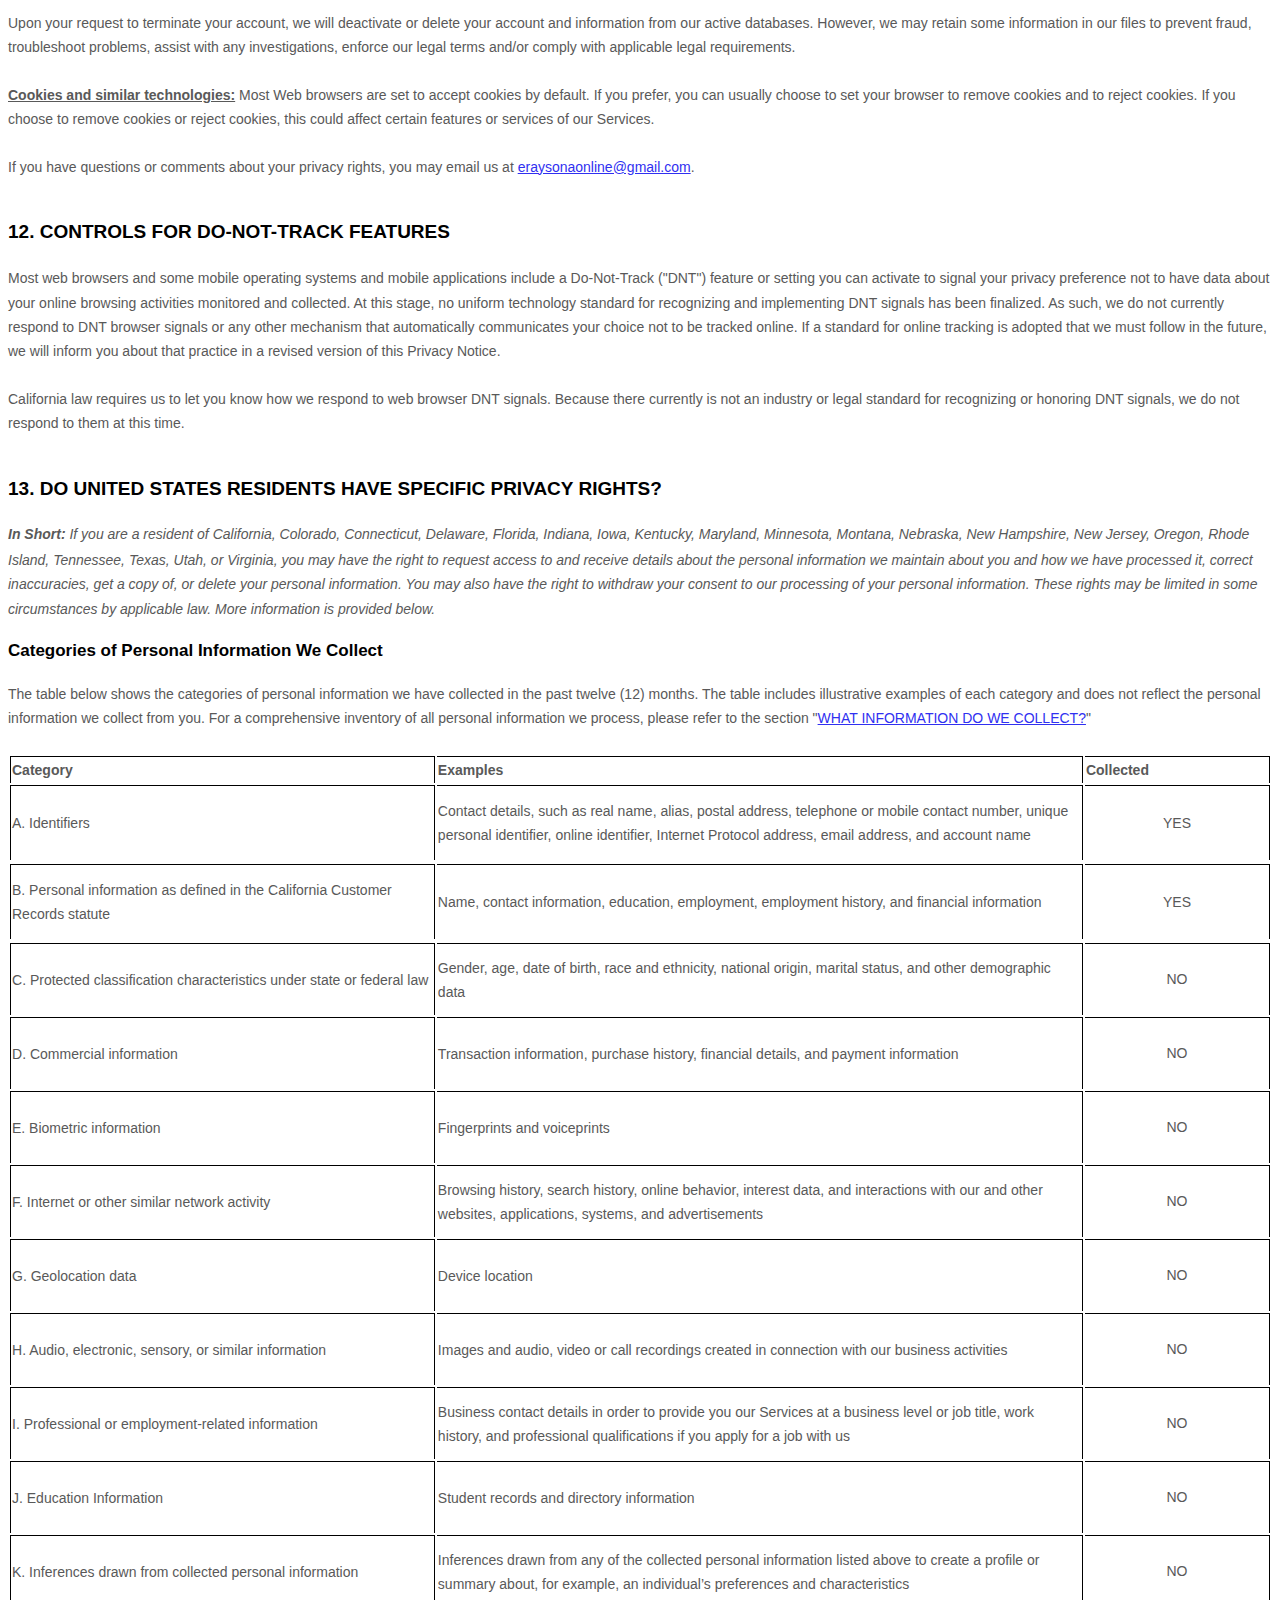
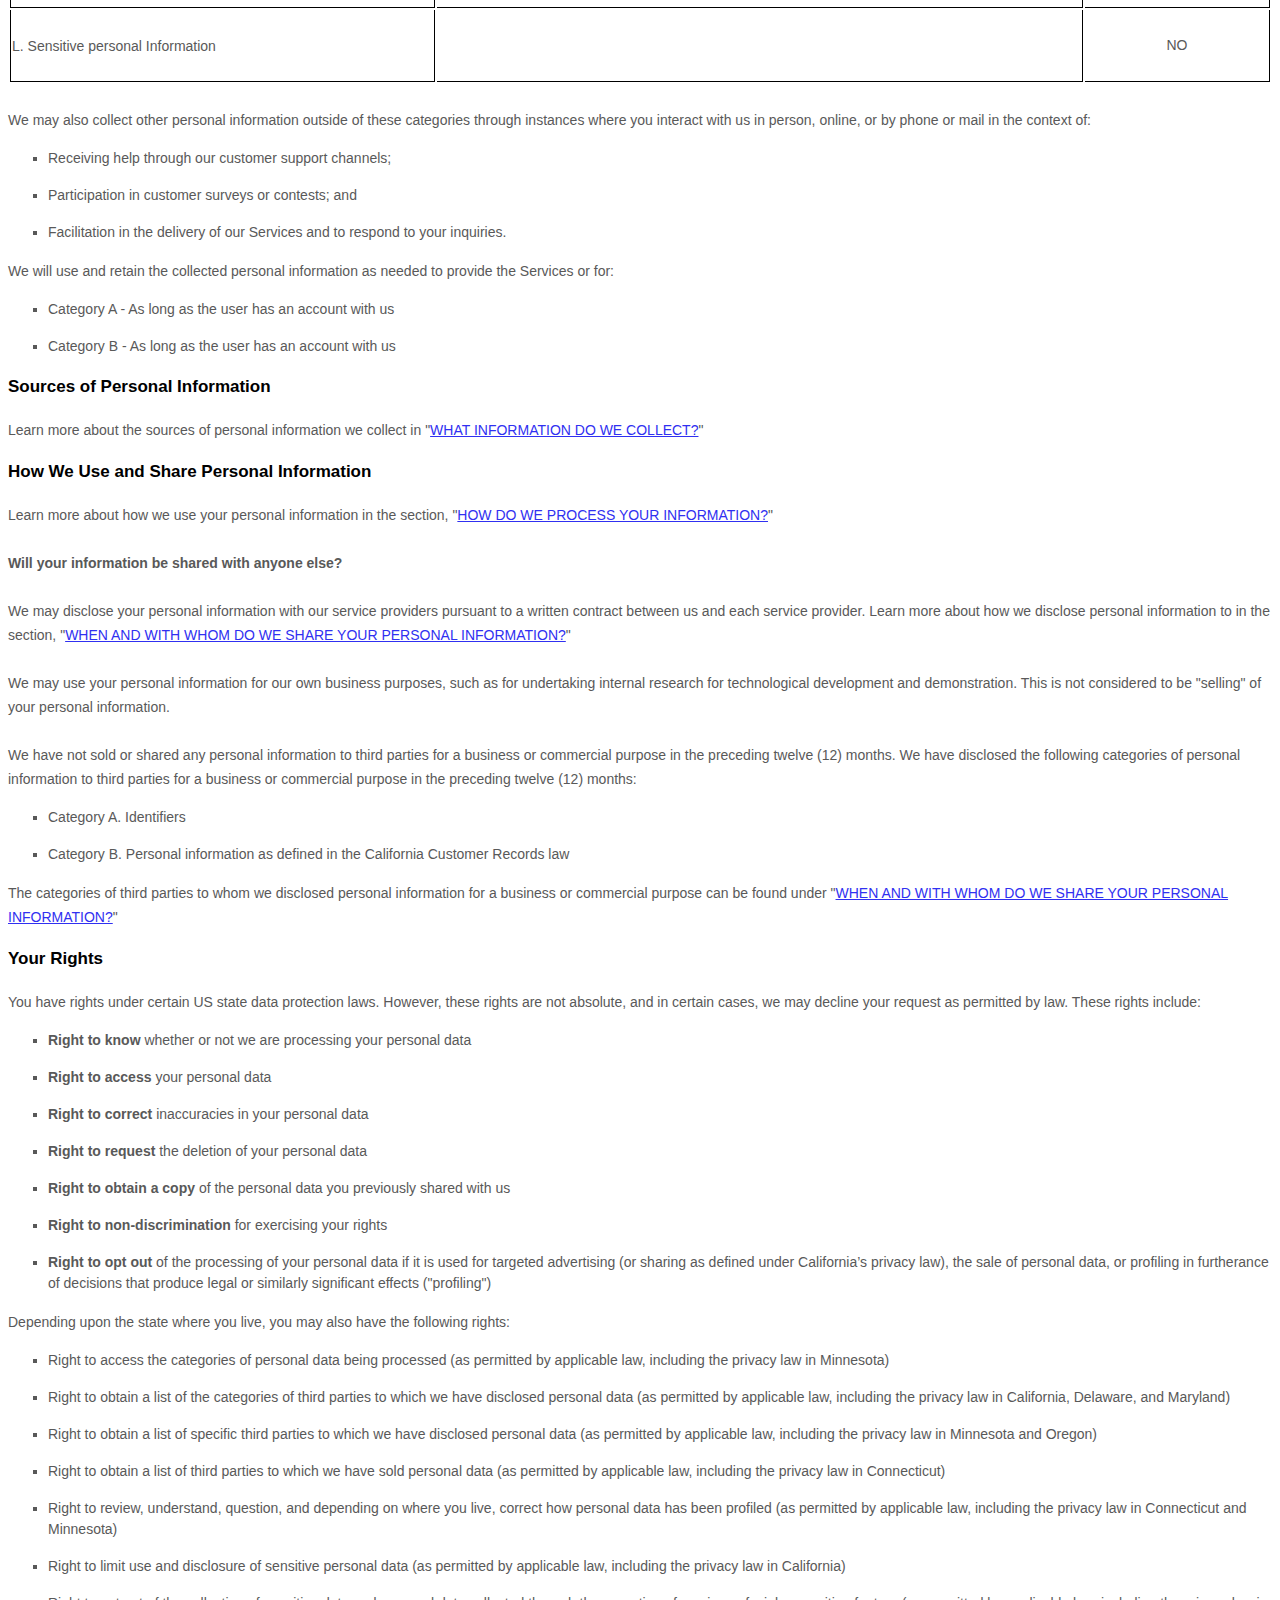
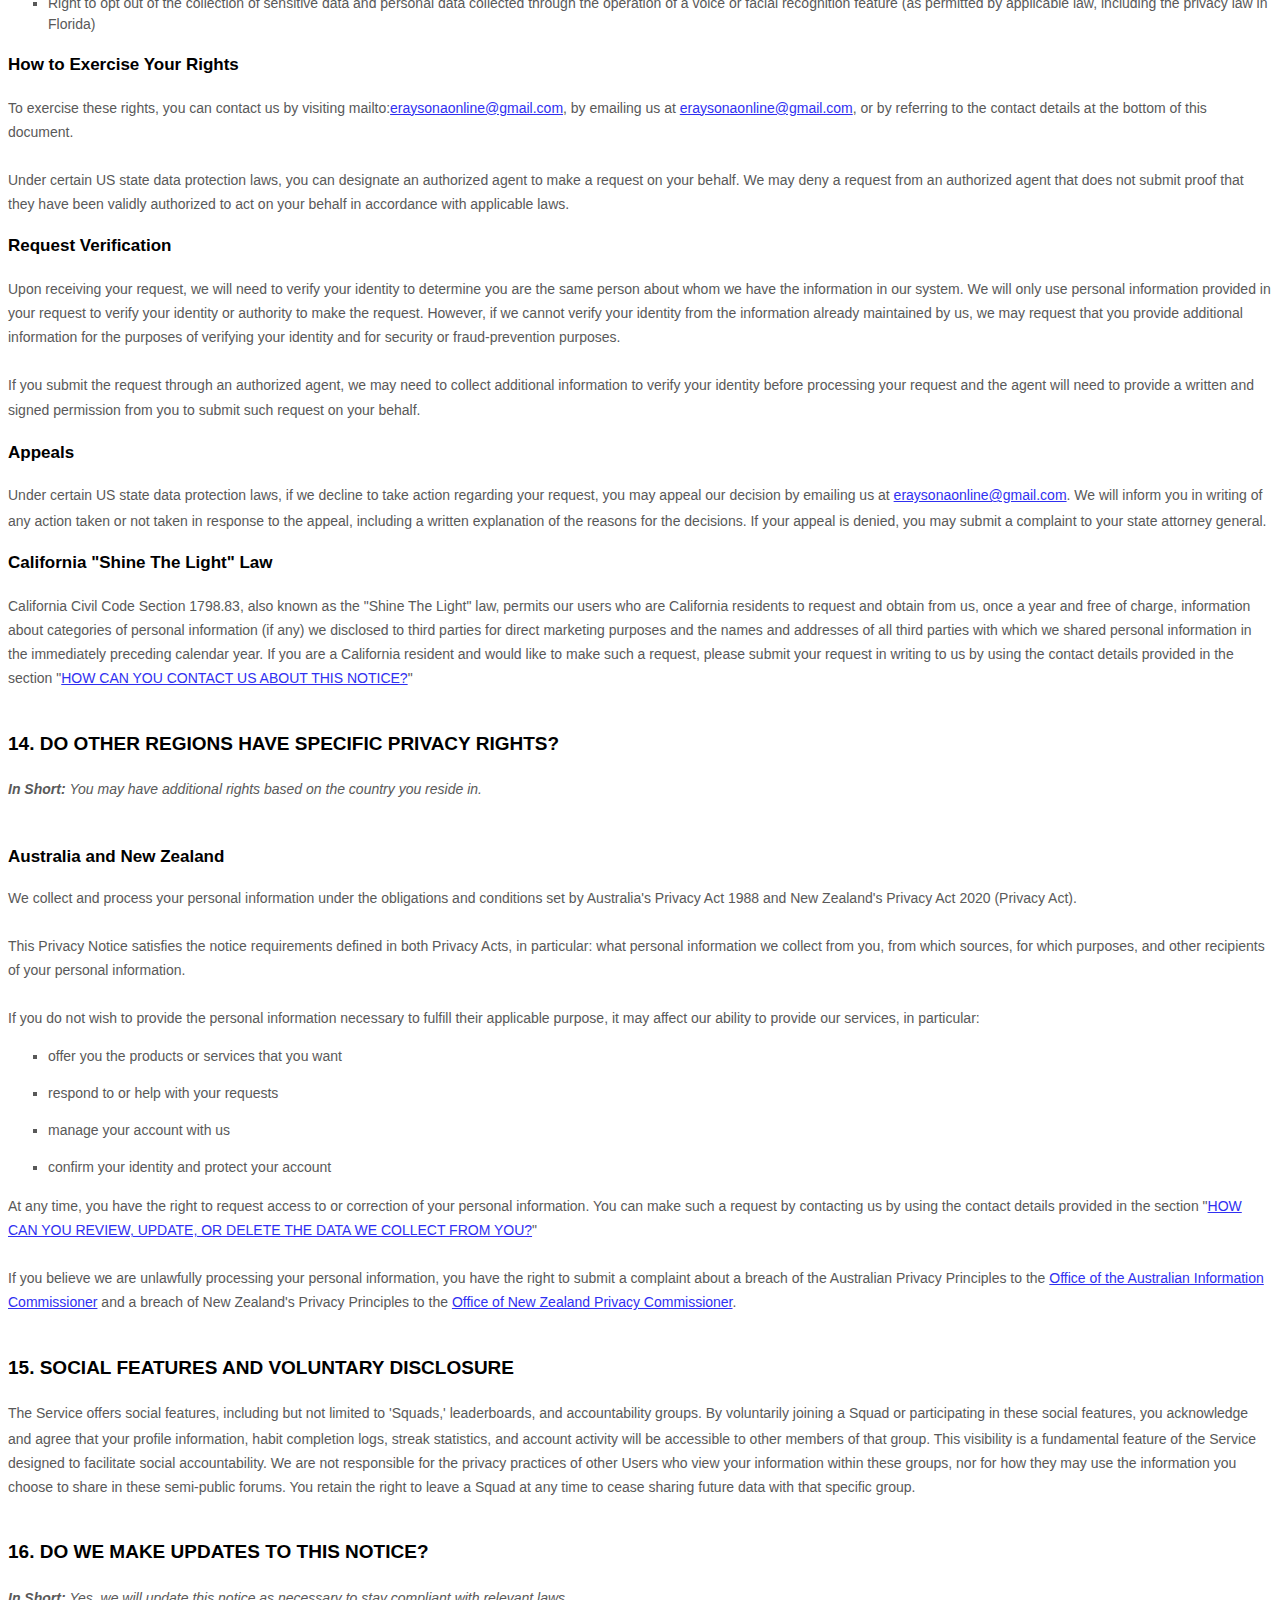
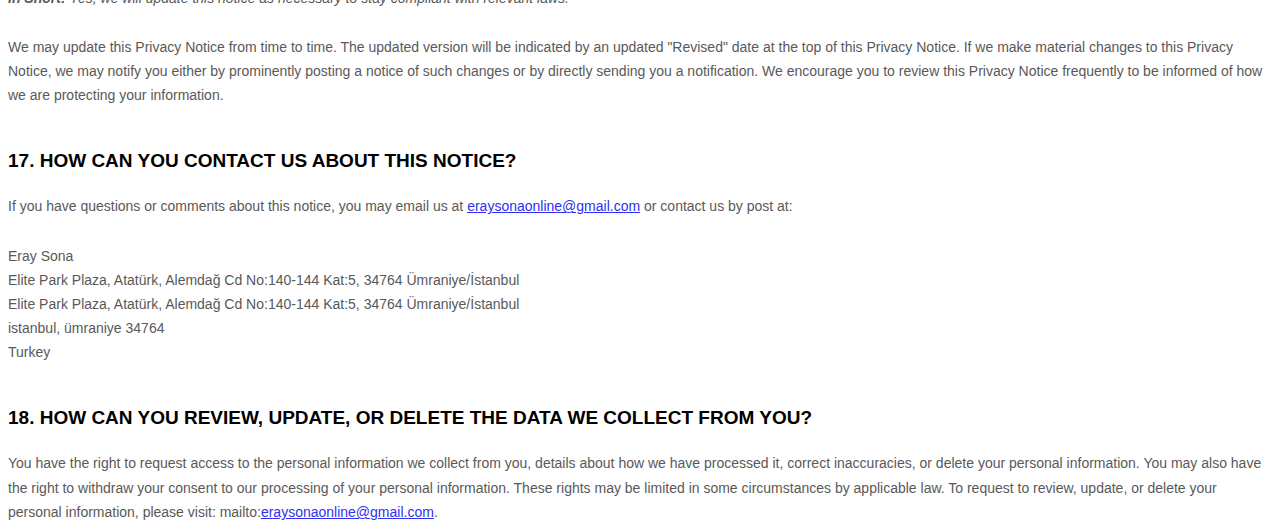
<file: counton/counton-privacy.html>
<!DOCTYPE html>
<html lang="en">
<head>
    <meta charset="UTF-8">
    <meta name="viewport" content="width=device-width, initial-scale=1.0">
    <title>Document</title>
</head>
<body>
    <style>
  [data-custom-class='body'], [data-custom-class='body'] * {
          background: transparent !important;
        }
[data-custom-class='title'], [data-custom-class='title'] * {
          font-family: Arial !important;
font-size: 26px !important;
color: #000000 !important;
        }
[data-custom-class='subtitle'], [data-custom-class='subtitle'] * {
          font-family: Arial !important;
color: #595959 !important;
font-size: 14px !important;
        }
[data-custom-class='heading_1'], [data-custom-class='heading_1'] * {
          font-family: Arial !important;
font-size: 19px !important;
color: #000000 !important;
        }
[data-custom-class='heading_2'], [data-custom-class='heading_2'] * {
          font-family: Arial !important;
font-size: 17px !important;
color: #000000 !important;
        }
[data-custom-class='body_text'], [data-custom-class='body_text'] * {
          color: #595959 !important;
font-size: 14px !important;
font-family: Arial !important;
        }
[data-custom-class='link'], [data-custom-class='link'] * {
          color: #3030F1 !important;
font-size: 14px !important;
font-family: Arial !important;
word-break: break-word !important;
        }
</style>
      <span style="display: block;margin: 0 auto 3.125rem;width: 11.125rem;height: 2.375rem;background: url([data-uri]) center no-repeat;"></span>

      <div data-custom-class="body">
      <div><strong><span style="font-size: 26px;"><span data-custom-class="title"><bdt class="block-component"></bdt><bdt class="question"><h1>PRIVACY POLICY</h1></bdt><bdt class="statement-end-if-in-editor"></bdt></span></span></strong></div><div><span style="color: rgb(127, 127, 127);"><strong><span style="font-size: 15px;"><span data-custom-class="subtitle">Last updated <bdt class="question">January 17, 2026</bdt></span></span></strong></span></div><div><br></div><div><br></div><div><br></div><div style="line-height: 1.5;"><span style="color: rgb(127, 127, 127);"><span style="color: rgb(89, 89, 89); font-size: 15px;"><span data-custom-class="body_text">This Privacy Notice for <bdt class="question noTranslate">Eray Sona</bdt><bdt class="block-component"> (doing business as <bdt class="question noTranslate">Count On</bdt>)<bdt class="statement-end-if-in-editor"></bdt></bdt> (<bdt class="block-component"></bdt>"<strong>we</strong>," "<strong>us</strong>," or "<strong>our</strong>"<bdt class="statement-end-if-in-editor"></bdt></span><span data-custom-class="body_text">), describes how and why we might access, collect, store, use, and/or share (<bdt class="block-component"></bdt>"<strong>process</strong>"<bdt class="statement-end-if-in-editor"></bdt>) your personal information when you use our services (<bdt class="block-component"></bdt>"<strong>Services</strong>"<bdt class="statement-end-if-in-editor"></bdt>), including when you:</span></span></span><span style="font-size: 15px;"><span style="color: rgb(127, 127, 127);"><span data-custom-class="body_text"><span style="color: rgb(89, 89, 89);"><span data-custom-class="body_text"><bdt class="block-component"></bdt></span></span></span></span></span></span></span></span></li></ul><div><bdt class="block-component"><span style="font-size: 15px;"><span style="font-size: 15px;"><span style="color: rgb(127, 127, 127);"><span data-custom-class="body_text"><span style="color: rgb(89, 89, 89);"><span data-custom-class="body_text"><bdt class="block-component"></bdt></span></span></span></span></span></span></bdt></div><ul><li data-custom-class="body_text" style="line-height: 1.5;"><span style="font-size: 15px; color: rgb(89, 89, 89);"><span style="font-size: 15px; color: rgb(89, 89, 89);"><span data-custom-class="body_text">Download and use<bdt class="block-component"></bdt> our mobile application<bdt class="block-component"></bdt> (<bdt class="question">Count On)<span style="font-size: 15px; color: rgb(89, 89, 89);"><span style="font-size: 15px; color: rgb(89, 89, 89);"><span data-custom-class="body_text"><span style="font-size: 15px;"><span style="color: rgb(89, 89, 89);"><span data-custom-class="body_text"><span style="font-size: 15px;"><span style="color: rgb(89, 89, 89);"><bdt class="statement-end-if-in-editor">,</bdt></span></span></span></span></span></span></span></span></bdt></span><span data-custom-class="body_text"><span style="font-size: 15px;"><span style="color: rgb(89, 89, 89);"><span data-custom-class="body_text"><span style="font-size: 15px;"><span style="color: rgb(89, 89, 89);"><bdt class="statement-end-if-in-editor"><bdt class="block-component"> or any other application of ours that links to this Privacy Notice</bdt></bdt></span></span></span></span></span></span></span></span></li></ul><div style="line-height: 1.5;"><bdt class="block-component"><span style="font-size: 15px;"></span></bdt></li></ul><div style="line-height: 1.5;"><span style="font-size: 15px;"><span style="color: rgb(127, 127, 127);"><span data-custom-class="body_text"><span style="color: rgb(89, 89, 89);"><span data-custom-class="body_text"><bdt class="block-component"></bdt></span></span></span></span></span></div><ul><li data-custom-class="body_text" style="line-height: 1.5;"><span style="font-size: 15px; color: rgb(89, 89, 89);"><span style="font-size: 15px; color: rgb(89, 89, 89);"><span data-custom-class="body_text">Engage with us in other related ways, including any marketing or events<span style="font-size: 15px;"><span style="color: rgb(89, 89, 89);"><span data-custom-class="body_text"><span style="font-size: 15px;"><span style="color: rgb(89, 89, 89);"><bdt class="statement-end-if-in-editor"></bdt></span></span></span></span></span></span></span></span></li></ul><div style="line-height: 1.5;"><span style="font-size: 15px;"><span style="color: rgb(127, 127, 127);"><span data-custom-class="body_text"><strong>Questions or concerns? </strong>Reading this Privacy Notice will help you understand your privacy rights and choices. We are responsible for making decisions about how your personal information is processed. If you do not agree with our policies and practices, please do not use our Services.<bdt class="block-component"></bdt> If you still have any questions or concerns, please contact us at <bdt class="question noTranslate"><a target="_blank" data-custom-class="link" href="mailto:eraysonaonline@gmail.com">eraysonaonline@gmail.com</a></bdt>.</span></span></span></div><div style="line-height: 1.5;"><br></div><div style="line-height: 1.5;"><br></div><div style="line-height: 1.5;"><strong><span style="font-size: 15px;"><span data-custom-class="heading_1"><h2>SUMMARY OF KEY POINTS</h2></span></span></strong></div><div style="line-height: 1.5;"><span style="font-size: 15px;"><span data-custom-class="body_text"><strong><em>This summary provides key points from our Privacy Notice, but you can find out more details about any of these topics by clicking the link following each key point or by using our </em></strong></span></span><a data-custom-class="link" href="#toc"><span style="color: rgb(0, 58, 250); font-size: 15px;"><span data-custom-class="body_text"><strong><em>table of contents</em></strong></span></span></a><span style="font-size: 15px;"><span data-custom-class="body_text"><strong><em> below to find the section you are looking for.</em></strong></span></span></div><div style="line-height: 1.5;"><br></div><div style="line-height: 1.5;"><span style="font-size: 15px;"><span data-custom-class="body_text"><strong>What personal information do we process?</strong> When you visit, use, or navigate our Services, we may process personal information depending on how you interact with us and the Services, the choices you make, and the products and features you use. Learn more about </span></span><a data-custom-class="link" href="#personalinfo"><span style="color: rgb(0, 58, 250); font-size: 15px;"><span data-custom-class="body_text">personal information you disclose to us</span></span></a><span data-custom-class="body_text">.</span></div><div style="line-height: 1.5;"><br></div><div style="line-height: 1.5;"><span style="font-size: 15px;"><span data-custom-class="body_text"><strong>Do we process any sensitive personal information? </strong>Some of the information may be considered <bdt class="block-component"></bdt>"special" or "sensitive"<bdt class="statement-end-if-in-editor"></bdt> in certain jurisdictions, for example your racial or ethnic origins, sexual orientation, and religious beliefs. <bdt class="block-component"></bdt>We do not process sensitive personal information.<bdt class="else-block"></bdt></span></span></div><div style="line-height: 1.5;"><br></div><div style="line-height: 1.5;"><span style="font-size: 15px;"><span data-custom-class="body_text"><strong>Do we collect any information from third parties?</strong> <bdt class="block-component"></bdt>We do not collect any information from third parties.<bdt class="else-block"></bdt></span></span></div><div style="line-height: 1.5;"><br></div><div style="line-height: 1.5;"><span style="font-size: 15px;"><span data-custom-class="body_text"><strong>How do we process your information?</strong> We process your information to provide, improve, and administer our Services, communicate with you, for security and fraud prevention, and to comply with law. We may also process your information for other purposes with your consent. We process your information only when we have a valid legal reason to do so. Learn more about </span></span><a data-custom-class="link" href="#infouse"><span style="color: rgb(0, 58, 250); font-size: 15px;"><span data-custom-class="body_text">how we process your information</span></span></a><span data-custom-class="body_text">.</span></div><div style="line-height: 1.5;"><br></div><div style="line-height: 1.5;"><span style="font-size: 15px;"><span data-custom-class="body_text"><strong>In what situations and with which <bdt class="block-component"></bdt>types of <bdt class="statement-end-if-in-editor"></bdt>parties do we share personal information?</strong> We may share information in specific situations and with specific <bdt class="block-component"></bdt>categories of <bdt class="statement-end-if-in-editor"></bdt>third parties. Learn more about </span></span><a data-custom-class="link" href="#whoshare"><span style="color: rgb(0, 58, 250); font-size: 15px;"><span data-custom-class="body_text">when and with whom we share your personal information</span></span></a><span style="font-size: 15px;"><span data-custom-class="body_text">.<bdt class="block-component"></bdt></span></span></div><div style="line-height: 1.5;"><br></div><div style="line-height: 1.5;"><span style="font-size: 15px;"><span data-custom-class="body_text"><strong>How do we keep your information safe?</strong> We have adequate <bdt class="block-component"></bdt>organizational<bdt class="statement-end-if-in-editor"></bdt> and technical processes and procedures in place to protect your personal information. However, no electronic transmission over the internet or information storage technology can be guaranteed to be 100% secure, so we cannot promise or guarantee that hackers, cybercriminals, or other <bdt class="block-component"></bdt>unauthorized<bdt class="statement-end-if-in-editor"></bdt> third parties will not be able to defeat our security and improperly collect, access, steal, or modify your information. Learn more about </span></span><a data-custom-class="link" href="#infosafe"><span style="color: rgb(0, 58, 250); font-size: 15px;"><span data-custom-class="body_text">how we keep your information safe</span></span></a><span data-custom-class="body_text">.</span><span style="font-size: 15px;"><span data-custom-class="body_text"><bdt class="statement-end-if-in-editor"></bdt></span></span></div><div style="line-height: 1.5;"><br></div><div style="line-height: 1.5;"><span style="font-size: 15px;"><span data-custom-class="body_text"><strong>What are your rights?</strong> Depending on where you are located geographically, the applicable privacy law may mean you have certain rights regarding your personal information. Learn more about </span></span><a data-custom-class="link" href="#privacyrights"><span style="color: rgb(0, 58, 250); font-size: 15px;"><span data-custom-class="body_text">your privacy rights</span></span></a><span data-custom-class="body_text">.</span></div><div style="line-height: 1.5;"><br></div><div style="line-height: 1.5;"><span style="font-size: 15px;"><span data-custom-class="body_text"><strong>How do you exercise your rights?</strong> The easiest way to exercise your rights is by <bdt class="block-component"></bdt>visiting <span style="color: rgb(0, 58, 250);"><bdt class="question">mailto:<a target="_blank" data-custom-class="link" href="mailto:eraysonaonline@gmail.com">eraysonaonline@gmail.com</a></bdt></span><bdt class="else-block"></bdt>, or by contacting us. We will consider and act upon any request in accordance with applicable data protection laws.</span></span></div><div style="line-height: 1.5;"><br></div><div style="line-height: 1.5;"><span style="font-size: 15px;"><span data-custom-class="body_text">Want to learn more about what we do with any information we collect? </span></span><a data-custom-class="link" href="#toc"><span style="color: rgb(0, 58, 250); font-size: 15px;"><span data-custom-class="body_text">Review the Privacy Notice in full</span></span></a><span style="font-size: 15px;"><span data-custom-class="body_text">.</span></span></div><div style="line-height: 1.5;"><br></div><div style="line-height: 1.5;"><br></div><div id="toc" style="line-height: 1.5;"><span style="font-size: 15px;"><span style="color: rgb(127, 127, 127);"><span style="color: rgb(0, 0, 0);"><strong><span data-custom-class="heading_1"><h2>TABLE OF CONTENTS</h2></span></strong></span></span></span></div><div style="line-height: 1.5;"><span style="font-size: 15px;"><a data-custom-class="link" href="#infocollect"><span style="color: rgb(0, 58, 250);">1. WHAT INFORMATION DO WE COLLECT?</span></a></span></div><div style="line-height: 1.5;"><span style="font-size: 15px;"><a data-custom-class="link" href="#infouse"><span style="color: rgb(0, 58, 250);">2. HOW DO WE PROCESS YOUR INFORMATION?<bdt class="block-component"></bdt></span></a></span></div><div style="line-height: 1.5;"><span style="font-size: 15px;"><a data-custom-class="link" href="#legalbases"><span style="color: rgb(0, 58, 250);">3. <span style="font-size: 15px;"><span style="color: rgb(0, 58, 250);">WHAT LEGAL BASES DO WE RELY ON TO PROCESS YOUR PERSONAL INFORMATION?</span></span><bdt class="statement-end-if-in-editor"></bdt></span></a></span></div><div style="line-height: 1.5;"><span style="font-size: 15px;"><span style="color: rgb(0, 58, 250);"><a data-custom-class="link" href="#whoshare">4. WHEN AND WITH WHOM DO WE SHARE YOUR PERSONAL INFORMATION?</a></span><span data-custom-class="body_text"><bdt class="block-component"></bdt></a><span style="color: rgb(127, 127, 127);"><span style="color: rgb(89, 89, 89);"><span data-custom-class="body_text"><span style="color: rgb(89, 89, 89);"><bdt class="block-component"></bdt></span></span></span></span></span></div><div style="line-height: 1.5;"><span style="font-size: 15px;"><a data-custom-class="link" href="#cookies"><span style="color: rgb(0, 58, 250);">5. DO WE USE COOKIES AND OTHER TRACKING TECHNOLOGIES?</span></a><span style="color: rgb(127, 127, 127);"><span style="color: rgb(89, 89, 89);"><span data-custom-class="body_text"><span style="color: rgb(89, 89, 89);"><bdt class="statement-end-if-in-editor"></bdt></span></span></span></span><bdt class="block-component"></bdt></span></div><div style="line-height: 1.5;"><span style="font-size: 15px;"><span style="color: rgb(127, 127, 127);"><span style="color: rgb(89, 89, 89);"><span data-custom-class="body_text"><span style="color: rgb(89, 89, 89);"><span style="color: rgb(89, 89, 89);"><span style="color: rgb(89, 89, 89);"><bdt class="block-component"></bdt></span></span></span></span></span></span></span></div><div style="line-height: 1.5;"><span style="font-size: 15px;"><a data-custom-class="link" href="#sociallogins"><span style="color: rgb(0, 58, 250);"><span style="color: rgb(0, 58, 250);"><span style="color: rgb(0, 58, 250);">6. HOW DO WE HANDLE YOUR SOCIAL LOGINS?</span></span></span></a><span style="color: rgb(127, 127, 127);"><span style="color: rgb(89, 89, 89);"><span data-custom-class="body_text"><span style="color: rgb(89, 89, 89);"><span style="color: rgb(89, 89, 89);"><span style="color: rgb(89, 89, 89);"><bdt class="statement-end-if-in-editor"></bdt></span></span> <bdt class="block-component"></bdt></span></span></span></span></span></div><div style="line-height: 1.5;"><span style="font-size: 15px;"><a data-custom-class="link" href="#intltransfers"><span style="color: rgb(0, 58, 250);">7. IS YOUR INFORMATION TRANSFERRED INTERNATIONALLY?</span></a><span style="color: rgb(127, 127, 127);"><span style="color: rgb(89, 89, 89);"><span data-custom-class="body_text"><span style="color: rgb(89, 89, 89);"><bdt class="statement-end-if-in-editor"></bdt></span></span></span></span></span></div><div style="line-height: 1.5;"><span style="font-size: 15px;"><a data-custom-class="link" href="#inforetain"><span style="color: rgb(0, 58, 250);">8. HOW LONG DO WE KEEP YOUR INFORMATION?</span></a><span style="color: rgb(127, 127, 127);"><span style="color: rgb(89, 89, 89);"><span data-custom-class="body_text"><span style="color: rgb(89, 89, 89);"><span style="color: rgb(89, 89, 89);"><bdt class="block-component"></bdt></span></span></span></span></span></span></div><div style="line-height: 1.5;"><span style="font-size: 15px;"><a data-custom-class="link" href="#infosafe"><span style="color: rgb(0, 58, 250);">9. HOW DO WE KEEP YOUR INFORMATION SAFE?</span></a><span style="color: rgb(127, 127, 127);"><span style="color: rgb(89, 89, 89);"><span data-custom-class="body_text"><span style="color: rgb(89, 89, 89);"><bdt class="statement-end-if-in-editor"></bdt><bdt class="block-component"></bdt></span></span></span></span></span></div><div style="line-height: 1.5;"><span style="font-size: 15px;"><a data-custom-class="link" href="#infominors"><span style="color: rgb(0, 58, 250);">10. DO WE COLLECT INFORMATION FROM MINORS?</span></a><span style="color: rgb(127, 127, 127);"><span style="color: rgb(89, 89, 89);"><span data-custom-class="body_text"><span style="color: rgb(89, 89, 89);"><bdt class="statement-end-if-in-editor"></bdt></span></span></span></span></span></div><div style="line-height: 1.5;"><span style="font-size: 15px;"><span style="color: rgb(0, 58, 250);"><a data-custom-class="link" href="#privacyrights">11. WHAT ARE YOUR PRIVACY RIGHTS?</a></span></span></div><div style="line-height: 1.5;"><span style="font-size: 15px;"><a data-custom-class="link" href="#DNT"><span style="color: rgb(0, 58, 250);">12. CONTROLS FOR DO-NOT-TRACK FEATURES<bdt class="block-component"></bdt></span></a></span></div><div style="line-height: 1.5;"><span style="font-size: 15px;"><a data-custom-class="link" href="#uslaws"><span style="color: rgb(0, 58, 250);">13. DO UNITED STATES RESIDENTS HAVE SPECIFIC PRIVACY RIGHTS?</span></a></span><bdt class="block-component"><span style="font-size: 15px;"><span data-custom-class="body_text"></span></span></bdt></div><div style="line-height: 1.5;"><a data-custom-class="link" href="#otherlaws"><span style="color: rgb(0, 58, 250); font-size: 15px;">14. DO OTHER REGIONS HAVE SPECIFIC PRIVACY RIGHTS?</span></a><span style="font-size: 15px;"><bdt class="statement-end-if-in-editor"><span data-custom-class="body_text"></span></bdt></span></div><div style="line-height: 1.5;"><bdt class="block-component"><span style="font-size: 15px;"></span></bdt></div><div style="line-height: 1.5;"><span style="color: rgb(0, 58, 250); font-size: 15px;"><a data-custom-class="link" href="#clausea">15. SOCIAL FEATURES AND VOLUNTARY DISCLOSURE</a><bdt class="statement-end-if-in-editor"></bdt><bdt class="block-component"></bdt><bdt class="block-component"></bdt><bdt class="block-component"></bdt><bdt class="block-component"></bdt><bdt class="block-component"></bdt><bdt class="block-component"></bdt><bdt class="block-component"></bdt><bdt class="block-component"></bdt><bdt class="block-component"></span></bdt></div><div style="line-height: 1.5;"><span style="font-size: 15px;"><a data-custom-class="link" href="#policyupdates"><span style="color: rgb(0, 58, 250);">16. DO WE MAKE UPDATES TO THIS NOTICE?</span></a></span></div><div style="line-height: 1.5;"><a data-custom-class="link" href="#contact"><span style="color: rgb(0, 58, 250); font-size: 15px;">17. HOW CAN YOU CONTACT US ABOUT THIS NOTICE?</span></a></div><div style="line-height: 1.5;"><a data-custom-class="link" href="#request"><span style="color: rgb(0, 58, 250);">18. HOW CAN YOU REVIEW, UPDATE, OR DELETE THE DATA WE COLLECT FROM YOU?</span></a></div><div style="line-height: 1.5;"><br></div><div style="line-height: 1.5;"><br></div><div id="infocollect" style="line-height: 1.5;"><span style="color: rgb(0, 0, 0);"><span style="color: rgb(0, 0, 0); font-size: 15px;"><span style="font-size: 15px; color: rgb(0, 0, 0);"><span style="font-size: 15px; color: rgb(0, 0, 0);"><span id="control" style="color: rgb(0, 0, 0);"><strong><span data-custom-class="heading_1"><h2>1. WHAT INFORMATION DO WE COLLECT?</h2></span></strong></span></span></span></span></span><span data-custom-class="heading_2" id="personalinfo" style="color: rgb(0, 0, 0);"><span style="font-size: 15px;"><strong><h3>Personal information you disclose to us</h3></strong></span></span><span style="color: rgb(127, 127, 127);"><span style="color: rgb(89, 89, 89); font-size: 15px;"><span data-custom-class="body_text"><span style="font-size: 15px; color: rgb(89, 89, 89);"><span style="font-size: 15px; color: rgb(89, 89, 89);"><span data-custom-class="body_text"><strong><em>In Short:</em></strong></span></span></span></span><span data-custom-class="body_text"><span style="font-size: 15px; color: rgb(89, 89, 89);"><span style="font-size: 15px; color: rgb(89, 89, 89);"><span data-custom-class="body_text"><strong><em> </em></strong><em>We collect personal information that you provide to us.</em></span></span></span></span></span></span></div><div style="line-height: 1.5;"><br></div><div style="line-height: 1.5;"><span style="font-size: 15px; color: rgb(89, 89, 89);"><span style="font-size: 15px; color: rgb(89, 89, 89);"><span data-custom-class="body_text">We collect personal information that you voluntarily provide to us when you <span style="font-size: 15px;"><bdt class="block-component"></bdt></span>register on the Services, </span><span style="font-size: 15px;"><span data-custom-class="body_text"><span style="font-size: 15px;"><bdt class="statement-end-if-in-editor"></bdt></span></span><span data-custom-class="body_text">express an interest in obtaining information about us or our products and Services, when you participate in activities on the Services, or otherwise when you contact us.</span></span></span></span></div><div style="line-height: 1.5;"><br></div><div style="line-height: 1.5;"><span style="font-size: 15px; color: rgb(89, 89, 89);"><span style="font-size: 15px; color: rgb(89, 89, 89);"><span data-custom-class="body_text"><span style="font-size: 15px;"><bdt class="block-component"></bdt></span></span></span></span></div><div style="line-height: 1.5;"><span style="font-size: 15px; color: rgb(89, 89, 89);"><span style="font-size: 15px; color: rgb(89, 89, 89);"><span data-custom-class="body_text"><strong>Personal Information Provided by You.</strong> The personal information that we collect depends on the context of your interactions with us and the Services, the choices you make, and the products and features you use. The personal information we collect may include the following:<span style="font-size: 15px;"><span data-custom-class="body_text"><bdt class="forloop-component"></bdt></span></span></span></span></span></div><ul><li data-custom-class="body_text" style="line-height: 1.5;"><span style="font-size: 15px; color: rgb(89, 89, 89);"><span style="font-size: 15px; color: rgb(89, 89, 89);"><span data-custom-class="body_text"><span style="font-size: 15px;"><span data-custom-class="body_text"><bdt class="question">usernames</bdt></span></span></span></span></span></li></ul><div style="line-height: 1.5;"><span style="font-size: 15px; color: rgb(89, 89, 89);"><span style="font-size: 15px; color: rgb(89, 89, 89);"><span data-custom-class="body_text"><span style="font-size: 15px;"><span data-custom-class="body_text"><bdt class="forloop-component"></bdt></span></span></span></span></span></div><ul><li data-custom-class="body_text" style="line-height: 1.5;"><span style="font-size: 15px; color: rgb(89, 89, 89);"><span style="font-size: 15px; color: rgb(89, 89, 89);"><span data-custom-class="body_text"><span style="font-size: 15px;"><span data-custom-class="body_text"><bdt class="question">names</bdt></span></span></span></span></span></li></ul><div style="line-height: 1.5;"><span style="font-size: 15px; color: rgb(89, 89, 89);"><span style="font-size: 15px; color: rgb(89, 89, 89);"><span data-custom-class="body_text"><span style="font-size: 15px;"><span data-custom-class="body_text"><bdt class="forloop-component"></bdt></span><span data-custom-class="body_text"><bdt class="statement-end-if-in-editor"></bdt></span></span></span></span></span></div><div id="sensitiveinfo" style="line-height: 1.5;"><span style="font-size: 15px;"><span data-custom-class="body_text"><strong>Sensitive Information.</strong> <bdt class="block-component"></bdt>We do not process sensitive information.</span></span></div><div style="line-height: 1.5;"><br></div><div style="line-height: 1.5;"><span style="font-size: 15px;"><span data-custom-class="body_text"><bdt class="else-block"></bdt></span></span><span style="font-size: 15px; color: rgb(89, 89, 89);"><span style="font-size: 15px; color: rgb(89, 89, 89);"><span data-custom-class="body_text"><span style="font-size: 15px;"><span data-custom-class="body_text"><bdt class="block-component"></bdt></span></span></span></span></span></div><div style="line-height: 1.5;"><span style="font-size: 15px; color: rgb(89, 89, 89);"><span style="font-size: 15px; color: rgb(89, 89, 89);"><span data-custom-class="body_text"><strong>Payment Data.</strong> We may collect data necessary to process your payment if you choose to make purchases, such as your payment instrument number, and the security code associated with your payment instrument. All payment data is handled and stored by<bdt class="forloop-component"></bdt><span style="font-size: 15px; color: rgb(89, 89, 89);"><span style="font-size: 15px; color: rgb(89, 89, 89);"><span data-custom-class="body_text"><span style="font-size: 15px;"><span data-custom-class="body_text"><bdt class="block-component"></bdt></span></span></span></span></span> <bdt class="question">Google Play Store (In-App Billing)</bdt><span style="font-size: 15px; color: rgb(89, 89, 89);"><span style="font-size: 15px; color: rgb(89, 89, 89);"><span data-custom-class="body_text"><span style="font-size: 15px; color: rgb(89, 89, 89);"><span style="font-size: 15px; color: rgb(89, 89, 89);"><span data-custom-class="body_text"><span style="font-size: 15px;"><span data-custom-class="body_text"><bdt class="block-component"></bdt></span></span></span><span data-custom-class="body_text"><span style="font-size: 15px;"><span style="color: rgb(89, 89, 89);"><span data-custom-class="body_text"><span style="font-size: 15px;"><span style="color: rgb(89, 89, 89);"><span data-custom-class="body_text"><span style="color: rgb(89, 89, 89);"><span style="font-size: 15px;"><span data-custom-class="body_text"><bdt class="forloop-component"></bdt><span style="font-size: 15px; color: rgb(89, 89, 89);"><span style="font-size: 15px; color: rgb(89, 89, 89);"><span data-custom-class="body_text"><span style="font-size: 15px;"><span data-custom-class="body_text"><bdt class="block-component"></bdt> and <span style="font-size: 15px; color: rgb(89, 89, 89);"><span style="font-size: 15px; color: rgb(89, 89, 89);"><span data-custom-class="body_text"><bdt class="question">Apple App Store (In-App Purchase)</bdt></span><span data-custom-class="body_text"><span style="font-size: 15px;"><span data-custom-class="body_text"><bdt class="statement-end-if-in-editor"></bdt></span></span></span><span data-custom-class="body_text"><span style="font-size: 15px;"><span style="color: rgb(89, 89, 89);"><span data-custom-class="body_text"><span style="font-size: 15px;"><span style="color: rgb(89, 89, 89);"><span data-custom-class="body_text"><span style="color: rgb(89, 89, 89);"><span style="font-size: 15px;"><span data-custom-class="body_text"><bdt class="forloop-component"></bdt></span></span></span></span></span></span></span></span></span></span></span></span>. You may find their privacy notice link(s) here:<span style="font-size: 15px; color: rgb(89, 89, 89);"><span style="font-size: 15px; color: rgb(89, 89, 89);"><span data-custom-class="body_text"><bdt class="forloop-component"></bdt><span style="font-size: 15px; color: rgb(89, 89, 89);"><span style="font-size: 15px; color: rgb(89, 89, 89);"><span data-custom-class="body_text"><span style="font-size: 15px;"><span data-custom-class="body_text"><bdt class="block-component"></bdt></span></span></span></span></span></span></span></span> <span style="color: rgb(0, 58, 250);"><bdt class="question"><a target="_blank" data-custom-class="link" href="https://policies.google.com/privacy">https://policies.google.com/privacy</a></bdt></span><span style="font-size: 15px; color: rgb(89, 89, 89);"><span style="font-size: 15px; color: rgb(89, 89, 89);"><span data-custom-class="body_text"><span style="font-size: 15px; color: rgb(89, 89, 89);"><span style="font-size: 15px; color: rgb(89, 89, 89);"><span data-custom-class="body_text"><span style="font-size: 15px; color: rgb(89, 89, 89);"><span style="font-size: 15px; color: rgb(89, 89, 89);"><span data-custom-class="body_text"><span style="font-size: 15px;"><span data-custom-class="body_text"><bdt class="block-component"></bdt></span></span></span></span></span></span></span></span><bdt class="forloop-component"></bdt><span style="font-size: 15px; color: rgb(89, 89, 89);"><span style="font-size: 15px; color: rgb(89, 89, 89);"><span data-custom-class="body_text"><span style="font-size: 15px;"><span data-custom-class="body_text"><bdt class="block-component"></bdt> and <span style="font-size: 15px; color: rgb(0, 58, 250);"><span style="font-size: 15px; color: rgb(0, 58, 250);"><span data-custom-class="body_text"><bdt class="question"><a target="_blank" data-custom-class="link" href="https://www.apple.com/legal/privacy/en-ww/">https://www.apple.com/legal/privacy/en-ww/</a></bdt></span><span data-custom-class="body_text"><span style="font-size: 15px; color: rgb(89, 89, 89);"><span style="font-size: 15px; color: rgb(89, 89, 89);"><span data-custom-class="body_text"><span style="font-size: 15px;"><span data-custom-class="body_text"><bdt class="statement-end-if-in-editor"></bdt></span></span></span></span></span></span></span></span><bdt class="forloop-component"></bdt><span style="font-size: 15px;"><span data-custom-class="body_text">.<bdt class="block-component"></bdt></span></span></span></span></span></div><div style="line-height: 1.5;"><br></div><div style="line-height: 1.5;"><span style="font-size: 15px; color: rgb(89, 89, 89);"><span style="font-size: 15px; color: rgb(89, 89, 89);"><span data-custom-class="body_text"><span style="font-size: 15px;"><span data-custom-class="body_text"><bdt class="statement-end-if-in-editor"><bdt class="block-component"></bdt></bdt></span></span></span></span></span></div><div style="line-height: 1.5;"><span style="font-size: 15px; color: rgb(89, 89, 89);"><span style="font-size: 15px; color: rgb(89, 89, 89);"><span data-custom-class="body_text"><strong>Social Media Login Data. </strong>We may provide you with the option to register with us using your existing social media account details, like your Facebook, X, or other social media account. If you choose to register in this way, we will collect certain profile information about you from the social media provider, as described in the section called <bdt class="block-component"></bdt>"<bdt class="statement-end-if-in-editor"></bdt><span style="font-size: 15px;"><span data-custom-class="body_text"><span style="font-size: 15px;"><span style="color: rgb(0, 58, 250);"><a data-custom-class="link" href="#sociallogins">HOW DO WE HANDLE YOUR SOCIAL LOGINS?</a></span></span></span></span><bdt class="block-component"></bdt>"<bdt class="statement-end-if-in-editor"></bdt> below.</span></span></span></div><div style="line-height: 1.5;"><br></div><div style="line-height: 1.5;"><span style="font-size: 15px; color: rgb(89, 89, 89);"><span style="font-size: 15px; color: rgb(89, 89, 89);"><span data-custom-class="body_text"><span style="font-size: 15px;"><bdt class="statement-end-if-in-editor"><bdt class="statement-end-if-in-editor"></bdt></bdt></span></span></span></span><bdt class="block-component"> <bdt class="block-component"></bdt></bdt></div><div style="line-height: 1.5;"><span data-custom-class="body_text"><span style="font-size: 15px;"><strong>Application Data.</strong> If you use our application(s), we also may collect the following information if you choose to provide us with access or permission:<bdt class="block-component"></bdt></span></span></li></ul><div style="line-height: 1.5;"><bdt class="block-component"><span style="font-size: 15px;"><span data-custom-class="body_text"></bdt></span></span></li></ul><div style="line-height: 1.5;"><bdt class="block-component"><span style="font-size: 15px;"><span data-custom-class="body_text"></bdt></span></span></li></ul><div style="line-height: 1.5;"><bdt class="block-component"><span style="font-size: 15px;"><span data-custom-class="body_text"></span></span></bdt></div><ul><li data-custom-class="body_text" style="line-height: 1.5;"><span style="font-size: 15px;"><span data-custom-class="body_text"><em>Push Notifications.</em> We may request to send you push notifications regarding your account or certain features of the application(s). If you wish to opt out from receiving these types of communications, you may turn them off in your device's settings.<bdt class="statement-end-if-in-editor"></bdt></span></span></li></ul><div style="line-height: 1.5;"><span style="font-size: 15px;"><span data-custom-class="body_text">This information is primarily needed to maintain the security and operation of our application(s), for troubleshooting, and for our internal analytics and reporting purposes.</span></span></div><div style="line-height: 1.5;"><br></div><div style="line-height: 1.5;"><bdt class="statement-end-if-in-editor"><span style="font-size: 15px;"><span data-custom-class="body_text"></span></span></bdt></div><div style="line-height: 1.5;"><span style="font-size: 15px; color: rgb(89, 89, 89);"><span style="font-size: 15px; color: rgb(89, 89, 89);"><span data-custom-class="body_text">All personal information that you provide to us must be true, complete, and accurate, and you must notify us of any changes to such personal information.</span></span></span></div><div style="line-height: 1.5;"><span style="font-size: 15px; color: rgb(89, 89, 89);"><span style="font-size: 15px; color: rgb(89, 89, 89);"><span data-custom-class="body_text"><bdt class="block-component"></bdt></span></span></span><span data-custom-class="heading_2" style="color: rgb(0, 0, 0);"><span style="font-size: 15px;"><strong><h3>Information automatically collected</h3></strong></span></span><span style="color: rgb(127, 127, 127);"><span style="color: rgb(89, 89, 89); font-size: 15px;"><span data-custom-class="body_text"><span style="font-size: 15px; color: rgb(89, 89, 89);"><span style="font-size: 15px; color: rgb(89, 89, 89);"><span data-custom-class="body_text"><strong><em>In Short:</em></strong></span></span></span></span><span data-custom-class="body_text"><span style="font-size: 15px; color: rgb(89, 89, 89);"><span style="font-size: 15px; color: rgb(89, 89, 89);"><span data-custom-class="body_text"><strong><em> </em></strong><em>Some information — such as your Internet Protocol (IP) address and/or browser and device characteristics — is collected automatically when you visit our Services.</em></span></span></span></span></span></span></div><div style="line-height: 1.5;"><br></div><div style="line-height: 1.5;"><span style="font-size: 15px; color: rgb(89, 89, 89);"><span style="font-size: 15px; color: rgb(89, 89, 89);"><span data-custom-class="body_text">We automatically collect certain information when you visit, use, or navigate the Services. This information does not reveal your specific identity (like your name or contact information) but may include device and usage information, such as your IP address, browser and device characteristics, operating system, language preferences, referring URLs, device name, country, location, information about how and when you use our Services, and other technical information. This information is primarily needed to maintain the security and operation of our Services, and for our internal analytics and reporting purposes.</span></span></span></div><div style="line-height: 1.5;"><br></div><div style="line-height: 1.5;"><span style="font-size: 15px; color: rgb(89, 89, 89);"><span style="font-size: 15px; color: rgb(89, 89, 89);"><span data-custom-class="body_text"><bdt class="block-component"></bdt></span></span></span></div><div style="line-height: 1.5;"><span style="font-size: 15px; color: rgb(89, 89, 89);"><span style="font-size: 15px; color: rgb(89, 89, 89);"><span data-custom-class="body_text">Like many businesses, we also collect information through cookies and similar technologies. <bdt class="block-component"></bdt><bdt class="block-component"></bdt></span></span></span></div><div style="line-height: 1.5;"><br></div><div style="line-height: 1.5;"><span style="font-size: 15px; color: rgb(89, 89, 89);"><span style="font-size: 15px; color: rgb(89, 89, 89);"><span data-custom-class="body_text"><bdt class="statement-end-if-in-editor"><span data-custom-class="body_text"></span></bdt></span><span data-custom-class="body_text"><bdt class="block-component"></bdt></span></span></span></div><div style="line-height: 1.5;"><span style="font-size: 15px; color: rgb(89, 89, 89);"><span style="font-size: 15px; color: rgb(89, 89, 89);"><span data-custom-class="body_text">The information we collect includes:<bdt class="block-component"></bdt></span></span></span></div><ul><li data-custom-class="body_text" style="line-height: 1.5;"><span style="font-size: 15px; color: rgb(89, 89, 89);"><span style="font-size: 15px; color: rgb(89, 89, 89);"><span data-custom-class="body_text"><em>Log and Usage Data.</em> Log and usage data is service-related, diagnostic, usage, and performance information our servers automatically collect when you access or use our Services and which we record in log files. Depending on how you interact with us, this log data may include your IP address, device information, browser type, and settings and information about your activity in the Services<span style="font-size: 15px;"> </span>(such as the date/time stamps associated with your usage, pages and files viewed, searches, and other actions you take such as which features you use), device event information (such as system activity, error reports (sometimes called <bdt class="block-component"></bdt>"crash dumps"<bdt class="statement-end-if-in-editor"></bdt>), and hardware settings).<span style="font-size: 15px;"><span style="color: rgb(89, 89, 89);"><span data-custom-class="body_text"><span style="font-size: 15px;"><span style="color: rgb(89, 89, 89);"><bdt class="statement-end-if-in-editor"></bdt></span></span></span></span></span></span></span></span></li></ul><div style="line-height: 1.5;"><bdt class="block-component"><span style="font-size: 15px;"><span data-custom-class="body_text"></span></span></bdt></div><ul><li data-custom-class="body_text" style="line-height: 1.5;"><span style="font-size: 15px; color: rgb(89, 89, 89);"><span style="font-size: 15px; color: rgb(89, 89, 89);"><span data-custom-class="body_text"><em>Device Data.</em> We collect device data such as information about your computer, phone, tablet, or other device you use to access the Services. Depending on the device used, this device data may include information such as your IP address (or proxy server), device and application identification numbers, location, browser type, hardware model, Internet service provider and/or mobile carrier, operating system, and system configuration information.<span style="font-size: 15px;"><span style="color: rgb(89, 89, 89);"><span data-custom-class="body_text"><span style="font-size: 15px;"><span style="color: rgb(89, 89, 89);"><bdt class="statement-end-if-in-editor"></bdt></span></span></span></span></span></span></span></span></li></ul><div style="line-height: 1.5;"><bdt class="block-component"><span style="font-size: 15px;"><span data-custom-class="body_text"></span></span></bdt></div><ul><li data-custom-class="body_text" style="line-height: 1.5;"><span style="font-size: 15px; color: rgb(89, 89, 89);"><span style="font-size: 15px; color: rgb(89, 89, 89);"><span data-custom-class="body_text"><em>Location Data.</em> We collect location data such as information about your device's location, which can be either precise or imprecise. How much information we collect depends on the type and settings of the device you use to access the Services. For example, we may use GPS and other technologies to collect geolocation data that tells us your current location (based on your IP address). You can opt out of allowing us to collect this information either by refusing access to the information or by disabling your Location setting on your device. However, if you choose to opt out, you may not be able to use certain aspects of the Services.<span style="font-size: 15px;"><span style="color: rgb(89, 89, 89);"><span data-custom-class="body_text"><span style="font-size: 15px;"><span style="color: rgb(89, 89, 89);"><bdt class="statement-end-if-in-editor"></bdt></span></span></span></span></span></span></span></span></li></ul><div><bdt class="block-component"><span style="font-size: 15px;"></bdt></bdt><bdt class="statement-end-if-in-editor"></bdt></bdt></span></span></span><bdt class="block-component"><span style="font-size: 15px;"></span></bdt></div><div style="line-height: 1.5;"><span style="font-size: 15px;"><strong><span data-custom-class="heading_2"><h3>Google API</h3></span></strong><span data-custom-class="body_text">Our use of information received from Google APIs will adhere to </span></span><a data-custom-class="link" href="https://developers.google.com/terms/api-services-user-data-policy" rel="noopener noreferrer" target="_blank"><span style="color: rgb(0, 58, 250); font-size: 15px;"><span data-custom-class="body_text">Google API Services User Data Policy</span></span></a><span style="font-size: 15px;"><span data-custom-class="body_text">, including the </span></span><a data-custom-class="link" href="https://developers.google.com/terms/api-services-user-data-policy#limited-use" rel="noopener noreferrer" target="_blank"><span style="color: rgb(0, 58, 250); font-size: 15px;"><span data-custom-class="body_text">Limited Use requirements</span></span></a><span style="font-size: 15px;"><span data-custom-class="body_text">.</span> <br></span></div><div><span style="font-size: 15px;"><br></span></div><div style="line-height: 1.5;"><bdt class="statement-end-if-in-editor"><span style="font-size: 15px;"></span></bdt><span style="font-size: 15px; color: rgb(89, 89, 89);"><span style="font-size: 15px; color: rgb(89, 89, 89);"><span data-custom-class="body_text"><span style="color: rgb(89, 89, 89); font-size: 15px;"><span data-custom-class="body_text"><span style="color: rgb(89, 89, 89); font-size: 15px;"><span data-custom-class="body_text"><bdt class="statement-end-if-in-editor"><bdt class="block-component"></bdt></bdt></span></span></span></span></bdt></span></span></span></span></span></span></span></span><span style="font-size: 15px;"><span data-custom-class="body_text"><bdt class="block-component"></bdt></span></span></div><div style="line-height: 1.5;"><br></div><div id="infouse" style="line-height: 1.5;"><span style="color: rgb(127, 127, 127);"><span style="color: rgb(89, 89, 89); font-size: 15px;"><span style="font-size: 15px; color: rgb(89, 89, 89);"><span style="font-size: 15px; color: rgb(89, 89, 89);"><span id="control" style="color: rgb(0, 0, 0);"><strong><span data-custom-class="heading_1"><h2>2. HOW DO WE PROCESS YOUR INFORMATION?</h2></span></strong></span></span></span><span data-custom-class="body_text"><span style="font-size: 15px; color: rgb(89, 89, 89);"><span style="font-size: 15px; color: rgb(89, 89, 89);"><span data-custom-class="body_text"><strong><em>In Short: </em></strong><em>We process your information to provide, improve, and administer our Services, communicate with you, for security and fraud prevention, and to comply with law.<bdt class="block-component"></bdt> We process the personal information for the following purposes listed below.<bdt class="statement-end-if-in-editor"></bdt> We may also process your information for other purposes <bdt class="block-component"></bdt>only with your prior explicit<bdt class="else-block"></bdt> consent.</em></span></span></span></span></span></span></div><div style="line-height: 1.5;"><br></div><div style="line-height: 1.5;"><span style="font-size: 15px; color: rgb(89, 89, 89);"><span style="font-size: 15px; color: rgb(89, 89, 89);"><span data-custom-class="body_text"><strong>We process your personal information for a variety of reasons, depending on how you interact with our Services, including:</strong><bdt class="block-component"></bdt></span></span></span></div><ul><li data-custom-class="body_text" style="line-height: 1.5;"><span style="font-size: 15px; color: rgb(89, 89, 89);"><span style="font-size: 15px; color: rgb(89, 89, 89);"><span data-custom-class="body_text"><strong>To facilitate account creation and authentication and otherwise manage user accounts. </strong>We may process your information so you can create and log in to your account, as well as keep your account in working order.<span style="font-size: 15px; color: rgb(89, 89, 89);"><span style="font-size: 15px; color: rgb(89, 89, 89);"><span data-custom-class="body_text"><span style="font-size: 15px;"><span style="color: rgb(89, 89, 89);"><span data-custom-class="body_text"><span style="font-size: 15px;"><span style="color: rgb(89, 89, 89);"><span data-custom-class="body_text"><bdt class="statement-end-if-in-editor"></bdt></span></span></span></span></span></span></span></span></span></span></span></span></li></ul><div style="line-height: 1.5;"><span style="font-size: 15px; color: rgb(89, 89, 89);"><span style="font-size: 15px; color: rgb(89, 89, 89);"><span data-custom-class="body_text"><bdt class="block-component"></bdt></span></span></span></span></span></span></span></span></span></span></span></span></span></span></span></li></ul><div style="line-height: 1.5;"><span style="font-size: 15px; color: rgb(89, 89, 89);"><span style="font-size: 15px; color: rgb(89, 89, 89);"><span data-custom-class="body_text"><bdt class="block-component"></bdt></span></span></span></span></span></span></span></span></span></span></span></span></span></span></span></span></span></span></span></span></span></li></ul><div style="line-height: 1.5;"><span style="font-size: 15px; color: rgb(89, 89, 89);"><span style="font-size: 15px; color: rgb(89, 89, 89);"><span data-custom-class="body_text"><bdt class="block-component"></bdt></span></span></span></span></span></span></span></span></span></span></span></span></li></ul><div style="line-height: 1.5;"><span style="font-size: 15px; color: rgb(89, 89, 89);"><span style="font-size: 15px; color: rgb(89, 89, 89);"><span data-custom-class="body_text"><bdt class="block-component"></bdt></span></span></span></li></ul><div style="line-height: 1.5;"><bdt class="block-component"><span style="font-size: 15px;"></bdt></span></span></span></span></span></span></li></ul><div style="line-height: 1.5;"><bdt class="block-component"><span style="font-size: 15px;"></bdt></span></span></span></span></span></span></span></span></span></li></ul><div style="line-height: 1.5;"><bdt class="block-component"><span style="font-size: 15px;"></bdt></span></span></span></span></span></span></span></span></span></span></span></span></li></ul><div style="line-height: 1.5;"><bdt class="block-component"><span style="font-size: 15px;"><span data-custom-class="body_text"></span></span></bdt></li></ul><p style="font-size: 15px; line-height: 1.5;"><bdt class="block-component"><span style="font-size: 15px;"></bdt></span></span></span></span></span></span></span></span></span></span></span></li></ul><p style="font-size: 15px; line-height: 1.5;"><bdt class="block-component"><span style="font-size: 15px;"></bdt></span></span></span></span></span></span></span></span></span></span></span></li></ul><p style="font-size: 15px; line-height: 1.5;"><bdt class="block-component"></bdt></span></span></span></span></span></span></span></span></span></span></span></li></ul><p style="font-size: 15px; line-height: 1.5;"><bdt class="block-component"></bdt></span></span></span></span></span></span></span></span></span></span></span></li></ul><div style="line-height: 1.5;"><bdt class="block-component"><span style="font-size: 15px;"><span data-custom-class="body_text"></span></bdt></span></li></ul><div style="line-height: 1.5;"><bdt class="block-component"><span style="font-size: 15px;"></bdt></span></span></span></li></ul><div style="line-height: 1.5;"><bdt class="block-component"><span style="font-size: 15px;"></bdt></span></span></span></li></ul><div style="line-height: 1.5;"><span style="font-size: 15px;"><bdt class="block-component"><span data-custom-class="body_text"></bdt></span></span></li></ul><div style="line-height: 1.5;"><bdt class="block-component"><span style="font-size: 15px;"><span data-custom-class="body_text"></bdt></span></span></li></ul><div style="line-height: 1.5;"><bdt class="block-component"><span style="font-size: 15px;"><span data-custom-class="body_text"></span></span></bdt></li></ul><div style="line-height: 1.5;"><bdt class="block-component"><span style="font-size: 15px;"><span data-custom-class="body_text"></span></span></bdt></li></ul><div style="line-height: 1.5;"><bdt class="block-component"><span style="font-size: 15px;"><span data-custom-class="body_text"></span></span></bdt></li></ul><div style="line-height: 1.5;"><bdt class="block-component"><span style="font-size: 15px;"><span data-custom-class="body_text"></span></span></bdt></li></ul><div style="line-height: 1.5;"><bdt class="block-component"><span style="font-size: 15px;"><span data-custom-class="body_text"></span></span></bdt></li></ul><div style="line-height: 1.5;"><bdt class="block-component"><span style="font-size: 15px;"><span data-custom-class="body_text"></span></span></bdt></li></ul><div style="line-height: 1.5;"><bdt class="block-component"><span style="font-size: 15px;"><span data-custom-class="body_text"></bdt></span></span></li></ul><div style="line-height: 1.5;"><bdt class="block-component"><span style="font-size: 15px;"><span data-custom-class="body_text"></bdt></span></span></li></ul><div style="line-height: 1.5;"><bdt class="block-component"><span style="font-size: 15px;"><span data-custom-class="body_text"></bdt></span></span></li></ul><div style="line-height: 1.5;"><bdt class="block-component"><span style="font-size: 15px;"><span data-custom-class="body_text"></span></span></bdt></div><ul><li data-custom-class="body_text" style="line-height: 1.5;"><span data-custom-class="body_text"><span style="font-size: 15px;"><strong>To save or protect an individual's vital interest.</strong> We may process your information when necessary to save or protect an individual’s vital interest, such as to prevent harm.</span></span><bdt class="statement-end-if-in-editor"><span style="font-size: 15px;"><span data-custom-class="body_text"></span></span></bdt></li></ul><div style="line-height: 1.5;"><bdt class="block-component"><span style="font-size: 15px;"><span data-custom-class="body_text"></span></span></bdt><bdt class="block-component"><span style="font-size: 15px;"><span data-custom-class="body_text"></bdt></span></span><bdt class="block-component"><span style="font-size: 15px;"><span data-custom-class="body_text"></span></span></bdt><bdt class="block-component"><span style="font-size: 15px;"><span data-custom-class="body_text"></span></span></bdt></div><div style="line-height: 1.5;"><br></div><div id="legalbases" style="line-height: 1.5;"><strong><span style="font-size: 15px;"><span data-custom-class="heading_1"><h2>3. WHAT LEGAL BASES DO WE RELY ON TO PROCESS YOUR INFORMATION?</h2></span></span></strong><em><span style="font-size: 15px;"><span data-custom-class="body_text"><strong>In Short: </strong>We only process your personal information when we believe it is necessary and we have a valid legal reason (i.e.<bdt class="block-component"></bdt>,<bdt class="statement-end-if-in-editor"></bdt> legal basis) to do so under applicable law, like with your consent, to comply with laws, to provide you with services to enter into or <bdt class="block-component"></bdt>fulfill<bdt class="statement-end-if-in-editor"></bdt> our contractual obligations, to protect your rights, or to <bdt class="block-component"></bdt>fulfill<bdt class="statement-end-if-in-editor"></bdt> our legitimate business interests.</span></span></em></div><div style="line-height: 1.5;"><span style="font-size: 15px;"><span data-custom-class="body_text"><bdt class="block-component"></bdt></span><span data-custom-class="body_text"><bdt class="block-component"></bdt></span></span></div><div style="line-height: 1.5;"><br></div><div style="line-height: 1.5;"><em><span style="font-size: 15px;"><span data-custom-class="body_text"><strong><u>If you are located in the EU or UK, this section applies to you.</u></strong></span></span></em></div><div style="line-height: 1.5;"><br></div><div style="line-height: 1.5;"><span style="font-size: 15px;"><span data-custom-class="body_text"><bdt class="statement-end-if-in-editor"></bdt></span></span></div><div style="line-height: 1.5;"><span style="font-size: 15px;"><span data-custom-class="body_text">The General Data Protection Regulation (GDPR) and UK GDPR require us to explain the valid legal bases we rely on in order to process your personal information. As such, we may rely on the following legal bases to process your personal information:</span></span></div><ul><li data-custom-class="body_text" style="line-height: 1.5;"><span style="font-size: 15px;"><span data-custom-class="body_text"><strong>Consent. </strong>We may process your information if you have given us permission (i.e.<bdt class="block-component"></bdt>,<bdt class="statement-end-if-in-editor"></bdt> consent) to use your personal information for a specific purpose. You can withdraw your consent at any time. Learn more about </span></span><a data-custom-class="link" href="#withdrawconsent"><span style="color: rgb(0, 58, 250); font-size: 15px;"><span data-custom-class="body_text">withdrawing your consent</span></span></a><span data-custom-class="body_text">.</span></li></ul><div style="line-height: 1.5;"><bdt class="block-component"><span style="font-size: 15px;"><span data-custom-class="body_text"></span></span></bdt></li></ul><div style="line-height: 1.5;"><bdt class="block-component"><span style="font-size: 15px;"><span data-custom-class="body_text"></span></span></bdt><bdt class="block-component"><span style="font-size: 15px;"><span data-custom-class="body_text"></span></span></bdt></div><ul><li data-custom-class="body_text" style="line-height: 1.5;"><span data-custom-class="body_text"><span style="font-size: 15px;"><strong>Legal Obligations.</strong> We may process your information where we believe it is necessary for compliance with our legal obligations, such as to cooperate with a law enforcement body or regulatory agency, exercise or defend our legal rights, or disclose your information as evidence in litigation in which we are involved.<bdt class="statement-end-if-in-editor"></bdt><br></span></span></li></ul><div style="line-height: 1.5;"><bdt class="block-component"><span style="font-size: 15px;"><span data-custom-class="body_text"></span></span></bdt></div><ul><li data-custom-class="body_text" style="line-height: 1.5;"><span data-custom-class="body_text"><span style="font-size: 15px;"><strong>Vital Interests.</strong> We may process your information where we believe it is necessary to protect your vital interests or the vital interests of a third party, such as situations involving potential threats to the safety of any person.</span></span><bdt class="statement-end-if-in-editor"><span style="font-size: 15px;"><span data-custom-class="body_text"></span></span></bdt></li></ul><div style="line-height: 1.5;"><bdt class="block-component"><span style="font-size: 15px;"><span data-custom-class="body_text"></span></span></bdt><span data-custom-class="body_text"><span style="font-size: 15px;"><bdt class="block-component"><bdt class="block-component"></bdt></bdt></span></span></div><div style="line-height: 1.5;"><br></div><div style="line-height: 1.5;"><span data-custom-class="body_text"><span style="font-size: 15px;"><strong><u><em>If you are located in Canada, this section applies to you.</em></u></strong></span></span></div><div style="line-height: 1.5;"><br></div><div style="line-height: 1.5;"><span data-custom-class="body_text"><span style="font-size: 15px;"><bdt class="statement-end-if-in-editor"></bdt></span></span></div><div style="line-height: 1.5;"><span data-custom-class="body_text"><span style="font-size: 15px;">We may process your information if you have given us specific permission (i.e.<bdt class="block-component"></bdt>,<bdt class="statement-end-if-in-editor"></bdt> express consent) to use your personal information for a specific purpose, or in situations where your permission can be inferred (i.e.<bdt class="block-component"></bdt>,<bdt class="statement-end-if-in-editor"></bdt> implied consent). You can </span></span><a data-custom-class="link" href="#withdrawconsent"><span data-custom-class="body_text"><span style="color: rgb(0, 58, 250); font-size: 15px;">withdraw your consent</span></span></a><span data-custom-class="body_text"><span style="font-size: 15px;"> at any time.</span></span></div><div style="line-height: 1.5;"><br></div><div style="line-height: 1.5;"><span data-custom-class="body_text"><span style="font-size: 15px;">In some exceptional cases, we may be legally permitted under applicable law to process your information without your consent, including, for example:</span></span></div><ul><li data-custom-class="body_text" style="line-height: 1.5;"><span data-custom-class="body_text"><span style="font-size: 15px;">If collection is clearly in the interests of an individual and consent cannot be obtained in a timely way</span></span></li></ul><div style="line-height: 1.5;"><span data-custom-class="body_text"><span style="font-size: 15px;"><bdt class="block-component"></bdt></span></span></div><ul><li data-custom-class="body_text" style="line-height: 1.5;"><span data-custom-class="body_text"><span style="font-size: 15px;">For investigations and fraud detection and prevention<bdt class="statement-end-if-in-editor"></bdt></span></span></li></ul><div style="line-height: 1.5;"><bdt class="block-component"><span style="font-size: 15px;"><span data-custom-class="body_text"></span></span></bdt></div><ul><li data-custom-class="body_text" style="line-height: 1.5;"><span data-custom-class="body_text"><span style="font-size: 15px;">For business transactions provided certain conditions are met</span></span><bdt class="statement-end-if-in-editor"><span style="font-size: 15px;"><span data-custom-class="body_text"></span></span></bdt></li></ul><div style="line-height: 1.5;"><bdt class="block-component"><span style="font-size: 15px;"><span data-custom-class="body_text"></span></span></bdt></div><ul><li data-custom-class="body_text" style="line-height: 1.5;"><span data-custom-class="body_text"><span style="font-size: 15px;">If it is contained in a witness statement and the collection is necessary to assess, process, or settle an insurance claim</span></span><bdt class="statement-end-if-in-editor"><span style="font-size: 15px;"><span data-custom-class="body_text"></span></span></bdt></li></ul><div style="line-height: 1.5;"><bdt class="block-component"><span style="font-size: 15px;"><span data-custom-class="body_text"></span></span></bdt></div><ul><li data-custom-class="body_text" style="line-height: 1.5;"><span data-custom-class="body_text"><span style="font-size: 15px;">For identifying injured, ill, or deceased persons and communicating with next of kin</span></span><bdt class="statement-end-if-in-editor"><span style="font-size: 15px;"><span data-custom-class="body_text"></span></span></bdt></li></ul><div style="line-height: 1.5;"><span data-custom-class="body_text"><span style="font-size: 15px;"><bdt class="block-component"></bdt></span></span></div><ul><li data-custom-class="body_text" style="line-height: 1.5;"><span data-custom-class="body_text"><span style="font-size: 15px;">If we have reasonable grounds to believe an individual has been, is, or may be victim of financial abuse<bdt class="statement-end-if-in-editor"></bdt></span></span></li></ul><div style="line-height: 1.5;"><span data-custom-class="body_text"><span style="font-size: 15px;"><bdt class="block-component"></bdt></span></span></div><ul><li data-custom-class="body_text" style="line-height: 1.5;"><span data-custom-class="body_text"><span style="font-size: 15px;">If it is reasonable to expect collection and use with consent would compromise the availability or the accuracy of the information and the collection is reasonable for purposes related to investigating a breach of an agreement or a contravention of the laws of Canada or a province<bdt class="statement-end-if-in-editor"></bdt></span></span></li></ul><div style="line-height: 1.5;"><span data-custom-class="body_text"><span style="font-size: 15px;"><bdt class="block-component"></bdt></span></span></div><ul><li data-custom-class="body_text" style="line-height: 1.5;"><span data-custom-class="body_text"><span style="font-size: 15px;">If disclosure is required to comply with a subpoena, warrant, court order, or rules of the court relating to the production of records<bdt class="statement-end-if-in-editor"></bdt></span></span></li></ul><div style="line-height: 1.5;"><bdt class="block-component"><span style="font-size: 15px;"><span data-custom-class="body_text"></span></span></bdt></div><ul><li data-custom-class="body_text" style="line-height: 1.5;"><span style="font-size: 15px;"><span data-custom-class="body_text">If it was produced by an individual in the course of their employment, business, or profession and the collection is consistent with the purposes for which the information was produced<bdt class="statement-end-if-in-editor"></bdt></span></span></li></ul><div style="line-height: 1.5;"><span style="font-size: 15px;"><span data-custom-class="body_text"><bdt class="block-component"></bdt></span></span></div><ul><li data-custom-class="body_text" style="line-height: 1.5;"><span style="font-size: 15px;"><span data-custom-class="body_text">If the collection is solely for journalistic, artistic, or literary purposes<bdt class="statement-end-if-in-editor"></bdt></span></span></li></ul><div style="line-height: 1.5;"><span style="font-size: 15px;"><span data-custom-class="body_text"><bdt class="block-component"></bdt></span></span></div><ul><li data-custom-class="body_text" style="line-height: 1.5;"><span style="font-size: 15px;"><span data-custom-class="body_text">If the information is publicly available and is specified by the regulations</span><bdt class="statement-end-if-in-editor"><span data-custom-class="body_text"></span></bdt></span></li></ul><div style="line-height: 1.5;"><bdt class="block-component"><span style="font-size: 15px;"></span></bdt></div><ul><li data-custom-class="body_text" style="line-height: 1.5;"><span style="font-size: 15px;">We may disclose de-identified information for approved research or statistics projects, subject to ethics oversight and confidentiality commitments<bdt class="statement-end-if-in-editor"></bdt></span></li></ul><div style="line-height: 1.5;"><bdt class="statement-end-if-in-editor"><span style="font-size: 15px;"><span data-custom-class="body_text"></span></span></bdt><bdt class="statement-end-if-in-editor"><span style="font-size: 15px;"><span data-custom-class="body_text"></span></span></bdt></div><div style="line-height: 1.5;"><br></div><div id="whoshare" style="line-height: 1.5;"><span style="color: rgb(127, 127, 127);"><span style="color: rgb(89, 89, 89); font-size: 15px;"><span style="font-size: 15px; color: rgb(89, 89, 89);"><span style="font-size: 15px; color: rgb(89, 89, 89);"><span id="control" style="color: rgb(0, 0, 0);"><strong><span data-custom-class="heading_1"><h2>4. WHEN AND WITH WHOM DO WE SHARE YOUR PERSONAL INFORMATION?</h2></span></strong></span></span></span></span></span><span style="font-size: 15px; color: rgb(89, 89, 89);"><span style="font-size: 15px; color: rgb(89, 89, 89);"><span data-custom-class="body_text"><strong><em>In Short:</em></strong><em> We may share information in specific situations described in this section and/or with the following <bdt class="block-component"></bdt>categories of <bdt class="statement-end-if-in-editor"></bdt>third parties.</em></span></span></span></div><div style="line-height: 1.5;"><span style="font-size: 15px; color: rgb(89, 89, 89);"><span style="font-size: 15px; color: rgb(89, 89, 89);"><span data-custom-class="body_text"><bdt class="block-component"></bdt></span></span></span></div><div style="line-height: 1.5;"><br></div><div style="line-height: 1.5;"><span style="font-size: 15px;"><span data-custom-class="body_text"><strong>Vendors, Consultants, and Other Third-Party Service Providers.</strong> We may share your data with third-party vendors, service providers, contractors, or agents (<bdt class="block-component"></bdt>"<strong>third parties</strong>"<bdt class="statement-end-if-in-editor"></bdt>) who perform services for us or on our behalf and require access to such information to do that work. <bdt class="block-component"></bdt>We have contracts in place with our third parties, which are designed to help safeguard your personal information. This means that they cannot do anything with your personal information unless we have instructed them to do it. They will also not share your personal information with any <bdt class="block-component"></bdt>organization<bdt class="statement-end-if-in-editor"></bdt> apart from us. They also commit to pr</span><span data-custom-class="body_text">otect the data they hold on our behalf and to retain it for the period we instruct. <bdt class="statement-end-if-in-editor"></bdt></span><bdt class="block-component"></bdt></span></div><div style="line-height: 1.5;"><br></div><div style="line-height: 1.5;"><span style="font-size: 15px;"><span data-custom-class="body_text">The <bdt class="block-component"></bdt>categories of <bdt class="statement-end-if-in-editor"></bdt>third parties we may share personal information with are as follows:</span></span><span style="font-size: 15px; color: rgb(89, 89, 89);"><span style="font-size: 15px; color: rgb(89, 89, 89);"><span data-custom-class="body_text"><bdt class="block-component"></bdt><bdt class="forloop-component"></bdt></span></div><ul><li data-custom-class="body_text" style="line-height: 1.5;"><span style="font-size: 15px; color: rgb(89, 89, 89);"><span style="font-size: 15px; color: rgb(89, 89, 89);"><span data-custom-class="body_text"><bdt class="question">Cloud Computing Services</bdt></span></span></span></li></ul><div><span style="font-size: 15px; color: rgb(89, 89, 89);"><span style="font-size: 15px; color: rgb(89, 89, 89);"><span data-custom-class="body_text"><span style="font-size: 15px;"><span style="color: rgb(89, 89, 89);"><span data-custom-class="body_text"><span style="font-size: 15px;"><span style="color: rgb(89, 89, 89);"><bdt class="block-component"><span style="font-size: 15px; color: rgb(89, 89, 89);"><span style="font-size: 15px; color: rgb(89, 89, 89);"><span data-custom-class="body_text"><bdt class="forloop-component"></bdt></span></div><ul><li data-custom-class="body_text" style="line-height: 1.5;"><span style="font-size: 15px; color: rgb(89, 89, 89);"><span style="font-size: 15px; color: rgb(89, 89, 89);"><span data-custom-class="body_text"><bdt class="question">Data Storage Service Providers</bdt></span></span></span></li></ul><div><span style="font-size: 15px; color: rgb(89, 89, 89);"><span style="font-size: 15px; color: rgb(89, 89, 89);"><span data-custom-class="body_text"><span style="font-size: 15px;"><span style="color: rgb(89, 89, 89);"><span data-custom-class="body_text"><span style="font-size: 15px;"><span style="color: rgb(89, 89, 89);"><bdt class="block-component"><span style="font-size: 15px; color: rgb(89, 89, 89);"><span style="font-size: 15px; color: rgb(89, 89, 89);"><span data-custom-class="body_text"><bdt class="forloop-component"></bdt></span></div><ul><li data-custom-class="body_text" style="line-height: 1.5;"><span style="font-size: 15px; color: rgb(89, 89, 89);"><span style="font-size: 15px; color: rgb(89, 89, 89);"><span data-custom-class="body_text"><bdt class="question">User Account Registration & Authentication Services</bdt></span></span></span></li></ul><div><span style="font-size: 15px; color: rgb(89, 89, 89);"><span style="font-size: 15px; color: rgb(89, 89, 89);"><span data-custom-class="body_text"><span style="font-size: 15px;"><span style="color: rgb(89, 89, 89);"><span data-custom-class="body_text"><span style="font-size: 15px;"><span style="color: rgb(89, 89, 89);"><bdt class="block-component"><span style="font-size: 15px; color: rgb(89, 89, 89);"><span style="font-size: 15px; color: rgb(89, 89, 89);"><span data-custom-class="body_text"><bdt class="forloop-component"></bdt></span></div><ul><li data-custom-class="body_text" style="line-height: 1.5;"><span style="font-size: 15px; color: rgb(89, 89, 89);"><span style="font-size: 15px; color: rgb(89, 89, 89);"><span data-custom-class="body_text"><bdt class="question">Payment Processors</bdt></span></span></span></li></ul><div><span style="font-size: 15px; color: rgb(89, 89, 89);"><span style="font-size: 15px; color: rgb(89, 89, 89);"><span data-custom-class="body_text"><span style="font-size: 15px;"><span style="color: rgb(89, 89, 89);"><span data-custom-class="body_text"><span style="font-size: 15px;"><span style="color: rgb(89, 89, 89);"><bdt class="block-component"><span style="font-size: 15px; color: rgb(89, 89, 89);"><span style="font-size: 15px; color: rgb(89, 89, 89);"><span data-custom-class="body_text"><bdt class="forloop-component"></bdt></span></div><ul><li data-custom-class="body_text" style="line-height: 1.5;"><span style="font-size: 15px; color: rgb(89, 89, 89);"><span style="font-size: 15px; color: rgb(89, 89, 89);"><span data-custom-class="body_text"><bdt class="question">Data Analytics Services</bdt></span></span></span></li></ul><div><span style="font-size: 15px; color: rgb(89, 89, 89);"><span style="font-size: 15px; color: rgb(89, 89, 89);"><span data-custom-class="body_text"><span style="font-size: 15px;"><span style="color: rgb(89, 89, 89);"><span data-custom-class="body_text"><span style="font-size: 15px;"><span style="color: rgb(89, 89, 89);"><bdt class="block-component"><span style="font-size: 15px; color: rgb(89, 89, 89);"><span style="font-size: 15px; color: rgb(89, 89, 89);"><span data-custom-class="body_text"><bdt class="forloop-component"></bdt></span></div><ul><li data-custom-class="body_text" style="line-height: 1.5;"><span style="font-size: 15px; color: rgb(89, 89, 89);"><span style="font-size: 15px; color: rgb(89, 89, 89);"><span data-custom-class="body_text"><bdt class="question">Performance Monitoring Tools</bdt></span></span></span></li></ul><div><span style="font-size: 15px; color: rgb(89, 89, 89);"><span style="font-size: 15px; color: rgb(89, 89, 89);"><span data-custom-class="body_text"><span style="font-size: 15px;"><span style="color: rgb(89, 89, 89);"><span data-custom-class="body_text"><span style="font-size: 15px;"><span style="color: rgb(89, 89, 89);"><bdt class="block-component"><span style="font-size: 15px; color: rgb(89, 89, 89);"><span style="font-size: 15px; color: rgb(89, 89, 89);"><span data-custom-class="body_text"><bdt class="forloop-component"><span style="font-size: 15px; color: rgb(89, 89, 89);"><span style="font-size: 15px; color: rgb(89, 89, 89);"><span data-custom-class="body_text"><span style="font-size: 15px;"><span style="color: rgb(89, 89, 89);"><span data-custom-class="body_text"><span style="font-size: 15px;"><span style="color: rgb(89, 89, 89);"><span style="font-size: 15px;"><span style="color: rgb(89, 89, 89);"><span style="font-size: 15px;"><span style="color: rgb(89, 89, 89);"><bdt class="statement-end-if-in-editor"></bdt></span></span></span></span></span></span></span></span></span></span></span></span></bdt></span></span></span></bdt></span></span></span></span></span></span><span data-custom-class="body_text"><bdt class="block-component"></bdt></span></span></span></span></span></span></span></span><bdt class="block-component"></bdt></span></span></span></span></span></span></span></span><span style="font-size: 15px;"><bdt class="block-component"></bdt></span><bdt class="block-component"></bdt></span></span></span></span></span></span></span></span><bdt class="block-component"></bdt></span></span></span></span></span></span></span></span><bdt class="block-component"></bdt></span></span></span></span></span></span></span></span><bdt class="block-component"></bdt></span></span></span></span></span></span></span></span><bdt class="block-component"></bdt></span></span></span></span></span></span></span></span><bdt class="block-component"></bdt></span></span></span></span></span></span></span></span><bdt class="block-component"></bdt></span></span></span></span></span></span></span></span><bdt class="block-component"></bdt></span></span></span></span></span></span></span></span><bdt class="block-component"></bdt></span></span></span></span></span></span></span></span><bdt class="block-component"></bdt></span></span></span></span></span></span></span></span><bdt class="block-component"></bdt></span></span></span></span></span></span></span></span><bdt class="block-component"></bdt></span></span></span></span></span></span></span></span><bdt class="block-component"></bdt></span></span></span></span></span></span></span></span><bdt class="block-component"></bdt></span></span></span></span></span></span></span></span><bdt class="block-component"></bdt></span></span></span></span></span></span></span></span><span data-custom-class="body_text"></span><span data-custom-class="body_text"></span><span data-custom-class="body_text"></span><span data-custom-class="body_text"></span></div><div style="line-height: 1.5;"><br></div><div style="line-height: 1.5;"><span style="font-size: 15px;"><span data-custom-class="body_text">We <bdt class="block-component"></bdt>also <bdt class="statement-end-if-in-editor"></bdt>may need to share your personal information in the following situations:</span></span></div><ul><li data-custom-class="body_text" style="line-height: 1.5;"><span style="font-size: 15px;"><span data-custom-class="body_text"><strong>Business Transfers.</strong> We may share or transfer your information in connection with, or during negotiations of, any merger, sale of company assets, financing, or acquisition of all or a portion of our business to another company.</span></span></li></ul><div style="line-height: 1.5;"><span style="font-size: 15px;"><span data-custom-class="body_text"><bdt class="block-component"></bdt></span></span></li></ul><div style="line-height: 1.5;"><span style="font-size: 15px;"><bdt class="block-component"><span data-custom-class="body_text"></span></bdt></span></li></ul><div style="line-height: 1.5;"><bdt class="block-component"><span style="font-size: 15px;"><span data-custom-class="body_text"></span></span></bdt></li></ul><div style="line-height: 1.5;"><bdt class="block-component"><span style="font-size: 15px;"><span data-custom-class="body_text"></bdt></span></span></li></ul><div style="line-height: 1.5;"><bdt class="block-component"><span style="font-size: 15px;"><span data-custom-class="body_text"></span></span></bdt><span data-custom-class="body_text"><span style="font-size: 15px;"><bdt class="block-component"></bdt></span></span></div><ul><li data-custom-class="body_text" style="line-height: 1.5;"><span data-custom-class="body_text"><span style="font-size: 15px;"><strong>Offer Wall. </strong>Our application(s) may display a third-party hosted <bdt class="block-component"></bdt>"offer wall."<bdt class="statement-end-if-in-editor"></bdt> Such an offer wall allows third-party advertisers to offer virtual currency, gifts, or other items to users in return for the acceptance and completion of an advertisement offer. Such an offer wall may appear in our application(s) and be displayed to you based on certain data, such as your geographic area or demographic information. When you click on an offer wall, you will be brought to an external website belonging to other persons and will leave our application(s). A unique identifier, such as your user ID, will be shared with the offer wall provider in order to prevent fraud and properly credit your account with the relevant reward.<bdt class="statement-end-if-in-editor"></bdt></span></span><bdt class="statement-end-if-in-editor"><span style="font-size: 15px;"><span data-custom-class="body_text"></span></span></bdt></li></ul><div style="line-height: 1.5;"><bdt class="block-component"><span style="font-size: 15px;"><span data-custom-class="body_text"></span></span></bdt><span style="color: rgb(89, 89, 89); font-size: 15px;"><span style="font-size: 15px;"><span style="color: rgb(89, 89, 89);"><span style="font-size: 15px;"><span style="color: rgb(89, 89, 89);"><bdt class="block-component"><span data-custom-class="heading_1"><bdt class="block-component"></bdt></span></bdt></span></span></span></span></span></div><div style="line-height: 1.5;"><br></div><div id="cookies" style="line-height: 1.5;"><span style="color: rgb(127, 127, 127);"><span style="color: rgb(89, 89, 89); font-size: 15px;"><span style="font-size: 15px; color: rgb(89, 89, 89);"><span style="font-size: 15px; color: rgb(89, 89, 89);"><span id="control" style="color: rgb(0, 0, 0);"><strong><span data-custom-class="heading_1"><h2>5. DO WE USE COOKIES AND OTHER TRACKING TECHNOLOGIES?</h2></span></strong></span></span></span></span></span><span style="font-size: 15px; color: rgb(89, 89, 89);"><span style="font-size: 15px; color: rgb(89, 89, 89);"><span data-custom-class="body_text"><strong><em>In Short:</em></strong><em> We may use cookies and other tracking technologies to collect and store your information.</em></span></span></span></div><div style="line-height: 1.5;"><br></div><div style="line-height: 1.5;"><span style="font-size: 15px; color: rgb(89, 89, 89);"><span style="font-size: 15px; color: rgb(89, 89, 89);"><span data-custom-class="body_text">We may use cookies and similar tracking technologies (like web beacons and pixels) to gather information when you interact with our Services. Some online tracking technologies help us maintain the security of our Services<bdt class="block-component"></bdt> and your account<bdt class="statement-end-if-in-editor"></bdt>, prevent crashes, fix bugs, save your preferences, and assist with basic site functions.</span></span></span></div><div style="line-height: 1.5;"><br></div><div style="line-height: 1.5;"><span style="font-size: 15px; color: rgb(89, 89, 89);"><span style="font-size: 15px; color: rgb(89, 89, 89);"><span data-custom-class="body_text">We also permit third parties and service providers to use online tracking technologies on our Services for analytics and advertising, including to help manage and display advertisements, to tailor advertisements to your interests, or to send abandoned shopping cart reminders (depending on your communication preferences). The third parties and service providers use their technology to provide advertising about products and services tailored to your interests which may appear either on our Services or on other websites.</span></span></span><bdt class="block-component"><span style="font-size: 15px;"></span></bdt></div><div style="line-height: 1.5;"><span style="font-size: 15px;"><br></span></div><div style="line-height: 1.5;"><span style="font-size: 15px;"><span data-custom-class="body_text">To the extent these online tracking technologies are deemed to be a <bdt class="block-component"></bdt>"sale"/"sharing"<bdt class="statement-end-if-in-editor"></bdt> (which includes targeted advertising, as defined under the applicable laws) under applicable US state laws, you can opt out of these online tracking technologies by submitting a request as described below under section <bdt class="block-component"></bdt>"<bdt class="statement-end-if-in-editor"></bdt></span></span><span data-custom-class="body_text"><a data-custom-class="link" href="#uslaws"><span style="color: rgb(0, 58, 250); font-size: 15px;">DO UNITED STATES RESIDENTS HAVE SPECIFIC PRIVACY RIGHTS?</span></a></span><span style="font-size: 15px;"><span data-custom-class="body_text"><bdt class="block-component"></bdt>"<bdt class="statement-end-if-in-editor"></bdt></span><bdt class="statement-end-if-in-editor"></bdt></span></div><div style="line-height: 1.5;"><br></div><div style="line-height: 1.5;"><span style="font-size: 15px; color: rgb(89, 89, 89);"><span style="font-size: 15px; color: rgb(89, 89, 89);"><span data-custom-class="body_text">Specific information about how we use such technologies and how you can refuse certain cookies is set out in our Cookie Notice<span style="color: rgb(89, 89, 89); font-size: 15px;"><span data-custom-class="body_text"><bdt class="block-component"></bdt>.</span></span></span></span></span><bdt class="block-component"><span style="font-size: 15px;"></span></bdt><span style="font-size: 15px; color: rgb(89, 89, 89);"><span style="font-size: 15px; color: rgb(89, 89, 89);"><span data-custom-class="body_text"><span style="color: rgb(89, 89, 89); font-size: 15px;"><span style="color: rgb(89, 89, 89); font-size: 15px;"><span style="font-size: 15px;"><span style="color: rgb(89, 89, 89);"><span style="font-size: 15px;"><span style="color: rgb(89, 89, 89);"><span data-custom-class="body_text"><bdt class="statement-end-if-in-editor"></bdt></span></span></span></span></span></span></span></span></span></span><span style="font-size: 15px;"><bdt class="block-component"></bdt></span><span style="font-size: 15px; color: rgb(89, 89, 89);"><span style="font-size: 15px; color: rgb(89, 89, 89);"><span data-custom-class="body_text"><span style="color: rgb(89, 89, 89); font-size: 15px;"><span style="color: rgb(89, 89, 89); font-size: 15px;"><span style="color: rgb(89, 89, 89); font-size: 15px;"><span style="font-size: 15px;"><span style="color: rgb(89, 89, 89);"><span style="font-size: 15px;"><span style="color: rgb(89, 89, 89);"><span data-custom-class="body_text"><bdt class="block-component"></bdt></span></span></span></span></span></span></span></span></span></span></span></div><div style="line-height: 1.5;"><br></div><div id="sociallogins" style="line-height: 1.5;"><span style="color: rgb(127, 127, 127);"><span style="color: rgb(89, 89, 89); font-size: 15px;"><span style="font-size: 15px; color: rgb(89, 89, 89);"><span style="font-size: 15px; color: rgb(89, 89, 89);"><span id="control" style="color: rgb(0, 0, 0);"><strong><span data-custom-class="heading_1"><h2>6. HOW DO WE HANDLE YOUR SOCIAL LOGINS?</h2></span></strong></span></span></span></span></span><span style="font-size: 15px; color: rgb(89, 89, 89);"><span style="font-size: 15px; color: rgb(89, 89, 89);"><span data-custom-class="body_text"><strong><em>In Short: </em></strong><em>If you choose to register or log in to our Services using a social media account, we may have access to certain information about you.</em></span></span></span></div><div style="line-height: 1.5;"><br></div><div style="line-height: 1.5;"><span style="font-size: 15px; color: rgb(89, 89, 89);"><span style="font-size: 15px; color: rgb(89, 89, 89);"><span data-custom-class="body_text">Our Services offer you the ability to register and log in using your third-party social media account details (like your Facebook or X logins). Where you choose to do this, we will receive certain profile information about you from your social media provider. The profile information we receive may vary depending on the social media provider concerned, but will often include your name, email address, friends list, and profile picture, as well as other information you choose to make public on such a social media platform.<span style="font-size: 15px;"><span style="color: rgb(89, 89, 89);"><span data-custom-class="body_text"><bdt class="block-component"></bdt></span></span></span></span></span></span></span></span></span></span></div><div style="line-height: 1.5;"><br></div><div style="line-height: 1.5;"><span style="font-size: 15px; color: rgb(89, 89, 89);"><span style="font-size: 15px; color: rgb(89, 89, 89);"><span data-custom-class="body_text">We will use the information we receive only for the purposes that are described in this Privacy Notice or that are otherwise made clear to you on the relevant Services. Please note that we do not control, and are not responsible for, other uses of your personal information by your third-party social media provider. We recommend that you review their privacy notice to understand how they collect, use, and share your personal information, and how you can set your privacy preferences on their sites and apps.<span style="color: rgb(89, 89, 89); font-size: 15px;"><span style="color: rgb(89, 89, 89); font-size: 15px;"><span style="color: rgb(89, 89, 89); font-size: 15px;"><span style="color: rgb(89, 89, 89); font-size: 15px;"><span style="font-size: 15px;"><span style="color: rgb(89, 89, 89);"><span style="font-size: 15px;"><span style="color: rgb(89, 89, 89);"><span data-custom-class="body_text"><bdt class="statement-end-if-in-editor"></bdt></span><bdt class="block-component"><span data-custom-class="body_text"><bdt class="block-component"></bdt></span></bdt></span></span></span></span></span></span></span></span></span></span></span></div><div style="line-height: 1.5;"><br></div><div id="intltransfers" style="line-height: 1.5;"><span style="color: rgb(127, 127, 127);"><span style="color: rgb(89, 89, 89); font-size: 15px;"><span style="font-size: 15px; color: rgb(89, 89, 89);"><span style="font-size: 15px; color: rgb(89, 89, 89);"><span id="control" style="color: rgb(0, 0, 0);"><strong><span data-custom-class="heading_1"><h2>7. IS YOUR INFORMATION TRANSFERRED INTERNATIONALLY?</h2></span></strong></span></span></span></span></span><span style="font-size: 15px; color: rgb(89, 89, 89);"><span style="font-size: 15px; color: rgb(89, 89, 89);"><span data-custom-class="body_text"><strong><em>In Short: </em></strong><em>We may transfer, store, and process your information in countries other than your own.</em></span></span></span></div><div style="line-height: 1.5;"><br></div><div data-custom-class="body_text" style="line-height: 1.5;"><span style="font-size: 15px; color: rgb(89, 89, 89);"><span style="font-size: 15px; color: rgb(89, 89, 89);"><span data-custom-class="body_text">Our servers are located in<span style="font-size: 15px;"><span style="color: rgb(89, 89, 89);"><span data-custom-class="body_text"><bdt class="forloop-component"></bdt><bdt class="block-component"></bdt><span style="font-size: 15px; color: rgb(89, 89, 89);"><span style="font-size: 15px; color: rgb(89, 89, 89);"><span data-custom-class="body_text"><span style="font-size: 15px;"><span style="color: rgb(89, 89, 89);"><span data-custom-class="body_text"><bdt class="block-component"></bdt></span></span></span></span></span></span> the <span style="font-size: 15px; color: rgb(89, 89, 89);"><span style="font-size: 15px; color: rgb(89, 89, 89);"><span data-custom-class="body_text"><span style="font-size: 15px;"><span style="color: rgb(89, 89, 89);"><span data-custom-class="body_text"><bdt class="question">United States</bdt></span></span></span></span><span data-custom-class="body_text"><span style="font-size: 15px;"><span style="color: rgb(89, 89, 89);"><span data-custom-class="body_text"><bdt class="block-component"></bdt></span></span></span></span></span></span></bdt><bdt class="block-component"></bdt></span></span></span></span></span></span></bdt><bdt class="forloop-component"></bdt></span></span></span><span style="font-size: 15px; color: rgb(89, 89, 89);"><span style="font-size: 15px; color: rgb(89, 89, 89);"><span data-custom-class="body_text">. Regardless of your location,</span><span data-custom-class="body_text"> please be aware that your information may be transferred to, stored by, and processed by us in our facilities and in the facilities of the third parties with whom we may share your personal information (see <bdt class="block-component"></bdt>"<bdt class="statement-end-if-in-editor"></bdt></span></span></span><a data-custom-class="link" href="#whoshare"><span style="font-size: 15px;"><span style="color: rgb(0, 58, 250);">WHEN AND WITH WHOM DO WE SHARE YOUR PERSONAL INFORMATION?</span></span></a><span style="font-size: 15px; color: rgb(89, 89, 89);"><span style="font-size: 15px; color: rgb(89, 89, 89);"><span data-custom-class="body_text"><bdt class="block-component"></bdt>"<bdt class="statement-end-if-in-editor"></bdt> above), including facilities in</span></span></span><span style="font-size: 15px;"><span style="color: rgb(89, 89, 89);"><span data-custom-class="body_text"><bdt class="forloop-component"></bdt><span style="font-size: 15px; color: rgb(89, 89, 89);"><span style="font-size: 15px; color: rgb(89, 89, 89);"><span data-custom-class="body_text"><span style="font-size: 15px; color: rgb(89, 89, 89);"><span style="font-size: 15px; color: rgb(89, 89, 89);"><span data-custom-class="body_text"><span style="font-size: 15px;"><span style="color: rgb(89, 89, 89);"><span data-custom-class="body_text"><bdt class="block-component"></bdt><span style="font-size: 15px; color: rgb(89, 89, 89);"><span style="font-size: 15px; color: rgb(89, 89, 89);"><span data-custom-class="body_text"><span style="font-size: 15px;"><span style="color: rgb(89, 89, 89);"><span data-custom-class="body_text"><bdt class="block-component"></bdt></span></span></span></span></span></span> the <span style="font-size: 15px; color: rgb(89, 89, 89);"><span style="font-size: 15px; color: rgb(89, 89, 89);"><span data-custom-class="body_text"><span style="font-size: 15px;"><span style="color: rgb(89, 89, 89);"><span data-custom-class="body_text"><bdt class="question">United States,</bdt></span></span></span></span><span data-custom-class="body_text"><span style="font-size: 15px;"><span style="color: rgb(89, 89, 89);"><span data-custom-class="body_text"><bdt class="block-component"></bdt></span></span></span></span></span></span></bdt><span style="font-size: 15px; color: rgb(89, 89, 89);"><span style="font-size: 15px; color: rgb(89, 89, 89);"><span data-custom-class="body_text"><span style="font-size: 15px;"><span style="color: rgb(89, 89, 89);"><span data-custom-class="body_text"><bdt class="else-block"></bdt></span></span></span></span></span></span></bdt></span></span></span></span></span></span></span></span></span><bdt class="forloop-component"></bdt></span></span></span><span style="font-size: 15px; color: rgb(89, 89, 89);"><span style="font-size: 15px; color: rgb(89, 89, 89);"><span data-custom-class="body_text"> and other countries.</span></span></span></span></span></span></div><div style="line-height: 1.5;"><br></div><div style="line-height: 1.5;"><span style="font-size: 15px; color: rgb(89, 89, 89);"><span style="font-size: 15px; color: rgb(89, 89, 89);"><span data-custom-class="body_text">If you are a resident in the European Economic Area (EEA), United Kingdom (UK), or Switzerland, then these countries may not necessarily have data protection laws or other similar laws as comprehensive as those in your country. However, we will take all necessary measures to protect your personal information in accordance with this Privacy Notice and applicable law.<span style="font-size: 15px;"><span style="color: rgb(89, 89, 89);"><span data-custom-class="body_text"><bdt class="block-component"></bdt></span></span></span></span></span></span></div><div style="line-height: 1.5;"><br></div><div style="line-height: 1.5;"><span style="font-size: 15px; color: rgb(89, 89, 89);"><span style="font-size: 15px; color: rgb(89, 89, 89);"><span data-custom-class="body_text">European Commission's Standard Contractual Clauses:</span></span></span></div><div style="line-height: 1.5;"><br></div><div style="line-height: 1.5;"><span style="font-size: 15px; color: rgb(89, 89, 89);"><span style="font-size: 15px; color: rgb(89, 89, 89);"><span data-custom-class="body_text">We have implemented measures to protect your personal information, including by using the European Commission's Standard Contractual Clauses for transfers of personal information between our group companies and between us and our third-party providers. These clauses require all recipients to protect all personal information that they process originating from the EEA or UK in accordance with European data protection laws and regulations.<span style="font-size: 15px;"><span style="color: rgb(89, 89, 89);"><span data-custom-class="body_text"><bdt class="block-component"></bdt></span></span> </span>Our Standard Contractual Clauses can be provided upon request.<span style="font-size: 15px;"><span style="color: rgb(89, 89, 89);"><span data-custom-class="body_text"><bdt class="statement-end-if-in-editor"></bdt></span></span> </span>We have implemented similar appropriate safeguards with our third-party service providers and partners and further details can be provided upon request.<span style="font-size: 15px;"><span style="color: rgb(89, 89, 89);"><span data-custom-class="body_text"><span style="font-size: 15px;"><span style="color: rgb(89, 89, 89);"><span data-custom-class="body_text"><bdt class="statement-end-if-in-editor"></bdt></span></span></span></span></span></span></span></span></span><span style="font-size: 15px;"><span style="color: rgb(89, 89, 89);"><span data-custom-class="body_text"><bdt class="block-component"></bdt></span></span></span></span></span><span data-custom-class="body_text"><span style="font-size: 15px;"><span style="color: rgb(89, 89, 89);"><span data-custom-class="body_text"><bdt class="block-component"></bdt></span></span></span></span></span><span style="font-size: 15px; color: rgb(89, 89, 89);"><span style="font-size: 15px; color: rgb(89, 89, 89);"><span data-custom-class="body_text"><span style="color: rgb(89, 89, 89); font-size: 15px;"><span style="color: rgb(89, 89, 89); font-size: 15px;"><span style="color: rgb(89, 89, 89); font-size: 15px;"><span style="color: rgb(89, 89, 89); font-size: 15px;"><span style="color: rgb(89, 89, 89); font-size: 15px;"><span style="font-size: 15px;"><span style="color: rgb(89, 89, 89);"><span style="font-size: 15px;"><span style="color: rgb(89, 89, 89);"><span data-custom-class="body_text"><bdt class="statement-end-if-in-editor"></bdt></span></span></span></span></span></span></span></span></span></span></span></span></span></div><div style="line-height: 1.5;"><br></div><div id="inforetain" style="line-height: 1.5;"><span style="color: rgb(127, 127, 127);"><span style="color: rgb(89, 89, 89); font-size: 15px;"><span style="font-size: 15px; color: rgb(89, 89, 89);"><span style="font-size: 15px; color: rgb(89, 89, 89);"><span id="control" style="color: rgb(0, 0, 0);"><strong><span data-custom-class="heading_1"><h2>8. HOW LONG DO WE KEEP YOUR INFORMATION?</h2></span></strong></span></span></span></span></span><span style="font-size: 15px; color: rgb(89, 89, 89);"><span style="font-size: 15px; color: rgb(89, 89, 89);"><span data-custom-class="body_text"><strong><em>In Short: </em></strong><em>We keep your information for as long as necessary to <bdt class="block-component"></bdt>fulfill<bdt class="statement-end-if-in-editor"></bdt> the purposes outlined in this Privacy Notice unless otherwise required by law.</em></span></span></span></div><div style="line-height: 1.5;"><br></div><div style="line-height: 1.5;"><span style="font-size: 15px; color: rgb(89, 89, 89);"><span style="font-size: 15px; color: rgb(89, 89, 89);"><span data-custom-class="body_text">We will only keep your personal information for as long as it is necessary for the purposes set out in this Privacy Notice, unless a longer retention period is required or permitted by law (such as tax, accounting, or other legal requirements).<bdt class="block-component"></bdt> No purpose in this notice will require us keeping your personal information for longer than <span style="font-size: 15px;"><span style="color: rgb(89, 89, 89);"><span data-custom-class="body_text"><bdt class="block-component"></bdt></span></span></span><bdt class="block-component"></bdt>the period of time in which users have an account with us<bdt class="block-component"></bdt><span style="font-size: 15px;"><span style="color: rgb(89, 89, 89);"><span data-custom-class="body_text"><bdt class="else-block"></bdt></span></span></span>.</span></span></span></div><div style="line-height: 1.5;"><br></div><div style="line-height: 1.5;"><span style="font-size: 15px; color: rgb(89, 89, 89);"><span style="font-size: 15px; color: rgb(89, 89, 89);"><span data-custom-class="body_text">When we have no ongoing legitimate business need to process your personal information, we will either delete or <bdt class="block-component"></bdt>anonymize<bdt class="statement-end-if-in-editor"></bdt> such information, or, if this is not possible (for example, because your personal information has been stored in backup archives), then we will securely store your personal information and isolate it from any further processing until deletion is possible.<span style="color: rgb(89, 89, 89);"><bdt class="block-component"></bdt></span></span></span></span></div><div style="line-height: 1.5;"><br></div><div id="infosafe" style="line-height: 1.5;"><span style="color: rgb(127, 127, 127);"><span style="color: rgb(89, 89, 89); font-size: 15px;"><span style="font-size: 15px; color: rgb(89, 89, 89);"><span style="font-size: 15px; color: rgb(89, 89, 89);"><span id="control" style="color: rgb(0, 0, 0);"><strong><span data-custom-class="heading_1"><h2>9. HOW DO WE KEEP YOUR INFORMATION SAFE?</h2></span></strong></span></span></span></span></span><span style="font-size: 15px; color: rgb(89, 89, 89);"><span style="font-size: 15px; color: rgb(89, 89, 89);"><span data-custom-class="body_text"><strong><em>In Short: </em></strong><em>We aim to protect your personal information through a system of <bdt class="block-component"></bdt>organizational<bdt class="statement-end-if-in-editor"></bdt> and technical security measures.</em></span></span></span></div><div style="line-height: 1.5;"><br></div><div style="line-height: 1.5;"><span style="font-size: 15px; color: rgb(89, 89, 89);"><span style="font-size: 15px; color: rgb(89, 89, 89);"><span data-custom-class="body_text">We have implemented appropriate and reasonable technical and <bdt class="block-component"></bdt>organizational<bdt class="statement-end-if-in-editor"></bdt> security measures designed to protect the security of any personal information we process. However, despite our safeguards and efforts to secure your information, no electronic transmission over the Internet or information storage technology can be guaranteed to be 100% secure, so we cannot promise or guarantee that hackers, cybercriminals, or other <bdt class="block-component"></bdt>unauthorized<bdt class="statement-end-if-in-editor"></bdt> third parties will not be able to defeat our security and improperly collect, access, steal, or modify your information. Although we will do our best to protect your personal information, transmission of personal information to and from our Services is at your own risk. You should only access the Services within a secure environment.<span style="color: rgb(89, 89, 89);"><bdt class="statement-end-if-in-editor"></bdt></span><span style="color: rgb(89, 89, 89); font-size: 15px;"><span data-custom-class="body_text"><bdt class="block-component"></bdt></span></span></span></span></span></div><div style="line-height: 1.5;"><br></div><div id="infominors" style="line-height: 1.5;"><span style="color: rgb(127, 127, 127);"><span style="color: rgb(89, 89, 89); font-size: 15px;"><span style="font-size: 15px; color: rgb(89, 89, 89);"><span style="font-size: 15px; color: rgb(89, 89, 89);"><span id="control" style="color: rgb(0, 0, 0);"><strong><span data-custom-class="heading_1"><h2>10. DO WE COLLECT INFORMATION FROM MINORS?</h2></span></strong></span></span></span></span></span><span style="font-size: 15px; color: rgb(89, 89, 89);"><span style="font-size: 15px; color: rgb(89, 89, 89);"><span data-custom-class="body_text"><strong><em>In Short:</em></strong><em> We do not knowingly collect data from or market to <bdt class="block-component"></bdt>children under 18 years of age<bdt class="block-component"></bdt> or the equivalent age as specified by law in your jurisdiction<bdt class="statement-end-if-in-editor"></bdt><bdt class="else-block"></bdt>.</em><bdt class="block-component"></bdt></span></span></span></div><div style="line-height: 1.5;"><br></div><div style="line-height: 1.5;"><span style="font-size: 15px; color: rgb(89, 89, 89);"><span style="font-size: 15px; color: rgb(89, 89, 89);"><span data-custom-class="body_text">We do not knowingly collect, solicit data from, or market to children under 18 years of age<bdt class="block-component"></bdt> or the equivalent age as specified by law in your jurisdiction<bdt class="statement-end-if-in-editor"></bdt>, nor do we knowingly sell such personal information. By using the Services, you represent that you are at least 18<bdt class="block-component"></bdt> or the equivalent age as specified by law in your jurisdiction<bdt class="statement-end-if-in-editor"></bdt> or that you are the parent or guardian of such a minor and consent to such minor dependent’s use of the Services. If we learn that personal information from users less than 18 years of age<bdt class="block-component"></bdt> or the equivalent age as specified by law in your jurisdiction<bdt class="statement-end-if-in-editor"></bdt> has been collected, we will deactivate the account and take reasonable measures to promptly delete such data from our records. If you become aware of any data we may have collected from children under age 18<bdt class="block-component"></bdt> or the equivalent age as specified by law in your jurisdiction<bdt class="statement-end-if-in-editor"></bdt>, please contact us at <span style="color: rgb(89, 89, 89); font-size: 15px;"><span data-custom-class="body_text"><bdt class="block-component"></bdt><bdt class="question"><a target="_blank" data-custom-class="link" href="mailto:eraysonaonline@gmail.com">eraysonaonline@gmail.com</a></bdt><bdt class="else-block"></bdt></span></span>.</span><span data-custom-class="body_text"><bdt class="else-block"><bdt class="block-component"></bdt></span></span></span></span></span></span></div><div style="line-height: 1.5;"><br></div><div id="privacyrights" style="line-height: 1.5;"><span style="color: rgb(127, 127, 127);"><span style="color: rgb(89, 89, 89); font-size: 15px;"><span style="font-size: 15px; color: rgb(89, 89, 89);"><span style="font-size: 15px; color: rgb(89, 89, 89);"><span id="control" style="color: rgb(0, 0, 0);"><strong><span data-custom-class="heading_1"><h2>11. WHAT ARE YOUR PRIVACY RIGHTS?</h2></span></strong></span></span></span></span></span><span style="font-size: 15px; color: rgb(89, 89, 89);"><span style="font-size: 15px; color: rgb(89, 89, 89);"><span data-custom-class="body_text"><strong><em>In Short:</em></strong><em> <span style="color: rgb(89, 89, 89);"><span style="font-size: 15px;"><span data-custom-class="body_text"><em><bdt class="block-component"></bdt></em></span></span></span><bdt class="block-component"></bdt>Depending on your state of residence in the US or in <bdt class="else-block"></bdt>some regions, such as <bdt class="block-component"></bdt>the European Economic Area (EEA), United Kingdom (UK), Switzerland, and Canada<bdt class="block-component"></bdt>, you have rights that allow you greater access to and control over your personal information.<span style="color: rgb(89, 89, 89);"><span style="font-size: 15px;"><span data-custom-class="body_text"><em><bdt class="statement-end-if-in-editor"></bdt></em></span></span> </span>You may review, change, or terminate your account at any time, depending on your country, province, or state of residence.</em><span style="color: rgb(89, 89, 89);"><span style="font-size: 15px;"><bdt class="block-component"></bdt></span></span></span></span></span></div><div style="line-height: 1.5;"><br></div><div style="line-height: 1.5;"><span style="font-size: 15px; color: rgb(89, 89, 89);"><span style="font-size: 15px; color: rgb(89, 89, 89);"><span data-custom-class="body_text">In some regions (like <bdt class="block-component"></bdt>the EEA, UK, Switzerland, and Canada<bdt class="block-component"></bdt>), you have certain rights under applicable data protection laws. These may include the right (i) to request access and obtain a copy of your personal information, (ii) to request rectification or erasure; (iii) to restrict the processing of your personal information; (iv) if applicable, to data portability; and (v) not to be subject to automated decision-making.<bdt class="block-component"></bdt> If a decision that produces legal or similarly significant effects is made solely by automated means, we will inform you, explain the main factors, and offer a simple way to request human review.<bdt class="statement-end-if-in-editor"></bdt> In certain circumstances, you may also have the right to object to the processing of your personal information. You can make such a request by contacting us by using the contact details provided in the section <bdt class="block-component"></bdt>"<bdt class="statement-end-if-in-editor"></bdt></span></span></span><a data-custom-class="link" href="#contact"><span style="font-size: 15px; color: rgb(0, 58, 250);"><span style="font-size: 15px; color: rgb(0, 58, 250);"><span data-custom-class="body_text">HOW CAN YOU CONTACT US ABOUT THIS NOTICE?</span></span></span></a><span style="font-size: 15px; color: rgb(89, 89, 89);"><span style="font-size: 15px; color: rgb(89, 89, 89);"><span data-custom-class="body_text"><bdt class="block-component"></bdt>"<bdt class="statement-end-if-in-editor"></bdt> below.</span></span></span></div><div style="line-height: 1.5;"><br></div><div style="line-height: 1.5;"><span style="font-size: 15px; color: rgb(89, 89, 89);"><span style="font-size: 15px; color: rgb(89, 89, 89);"><span data-custom-class="body_text">We will consider and act upon any request in accordance with applicable data protection laws.<bdt class="block-component"></bdt></span></span></span></div><div style="line-height: 1.5;"><span style="font-size: 15px; color: rgb(89, 89, 89);"> </span></div><div style="line-height: 1.5;"><span style="font-size: 15px; color: rgb(89, 89, 89);"><span style="font-size: 15px; color: rgb(89, 89, 89);"><span data-custom-class="body_text">If you are located in the EEA or UK and you believe we are unlawfully processing your personal information, you also have the right to complain to your <span style="font-size: 15px;"><span style="color: rgb(0, 58, 250);"><span data-custom-class="body_text"><span style="color: rgb(0, 58, 250);"><span data-custom-class="body_text"><a data-custom-class="link" href="https://ec.europa.eu/justice/data-protection/bodies/authorities/index_en.htm" rel="noopener noreferrer" target="_blank"><span style="font-size: 15px;">Member State data protection authority</span></a></span></span></span></span></span> or </span></span></span><a data-custom-class="link" href="https://ico.org.uk/make-a-complaint/data-protection-complaints/data-protection-complaints/" rel="noopener noreferrer" target="_blank"><span style="font-size: 15px; color: rgb(0, 58, 250);"><span style="font-size: 15px; color: rgb(0, 58, 250);"><span data-custom-class="body_text">UK data protection authority</span></span></span></a><span style="font-size: 15px; color: rgb(89, 89, 89);"><span style="font-size: 15px; color: rgb(89, 89, 89);"><span data-custom-class="body_text">.</span></span></span></div><div style="line-height: 1.5;"><br></div><div style="line-height: 1.5;"><span style="font-size: 15px; color: rgb(89, 89, 89);"><span style="font-size: 15px; color: rgb(89, 89, 89);"><span data-custom-class="body_text">If you are located in Switzerland, you may contact the <span style="font-size: 15px;"><span style="color: rgb(0, 58, 250);"><span data-custom-class="body_text"><span style="color: rgb(0, 58, 250);"><span data-custom-class="body_text"><span style="color: rgb(0, 58, 250); font-size: 15px;"><a data-custom-class="link" href="https://www.edoeb.admin.ch/edoeb/en/home.html" rel="noopener noreferrer" target="_blank">Federal Data Protection and Information Commissioner</a></span></span></span></span></span></span>.</span></span></span></div><div style="line-height: 1.5;"><br></div><div id="withdrawconsent" style="line-height: 1.5;"><span style="font-size: 15px; color: rgb(89, 89, 89);"><span style="font-size: 15px; color: rgb(89, 89, 89);"><span data-custom-class="body_text"><strong><u>Withdrawing your consent:</u></strong> If we are relying on your consent to process your personal information,<bdt class="block-component"></bdt> which may be express and/or implied consent depending on the applicable law,<bdt class="statement-end-if-in-editor"></bdt> you have the right to withdraw your consent at any time. You can withdraw your consent at any time by contacting us by using the contact details provided in the section <bdt class="block-component"></bdt>"<bdt class="statement-end-if-in-editor"></bdt></span></span></span><a data-custom-class="link" href="#contact"><span style="font-size: 15px; color: rgb(0, 58, 250);"><span style="font-size: 15px; color: rgb(0, 58, 250);"><span data-custom-class="body_text">HOW CAN YOU CONTACT US ABOUT THIS NOTICE?</span></span></span></a><span style="font-size: 15px; color: rgb(89, 89, 89);"><span style="font-size: 15px; color: rgb(89, 89, 89);"><span data-custom-class="body_text"><bdt class="block-component"></bdt>"<bdt class="statement-end-if-in-editor"></bdt> below<bdt class="block-component"></bdt>.</span></span></span></div><div style="line-height: 1.5;"><br></div><div style="line-height: 1.5;"><span style="font-size: 15px;"><span data-custom-class="body_text">However, please note that this will not affect the lawfulness of the processing before its withdrawal nor,<bdt class="block-component"></bdt> when applicable law allows,<bdt class="statement-end-if-in-editor"></bdt> will it affect the processing of your personal information conducted in reliance on lawful processing grounds other than consent.<bdt class="block-component"></bdt></span></span><bdt class="block-component"><span style="font-size: 15px;"><span data-custom-class="body_text"></span></span></bdt><span style="font-size: 15px;"><span data-custom-class="heading_2"><strong><h3>Account Information</h3></strong></span></span><span data-custom-class="body_text"><span style="font-size: 15px;">If you would at any time like to review or change the information in your account or terminate your account, you can:<bdt class="forloop-component"></bdt></span></span></div><ul><li data-custom-class="body_text" style="line-height: 1.5;"><span data-custom-class="body_text"><span style="font-size: 15px;"><bdt class="question">Log in to your account settings and update your user account.</bdt></span></span></li></ul><div style="line-height: 1.5;"><span data-custom-class="body_text"><span style="font-size: 15px;"><bdt class="forloop-component"></bdt></span></span></div><div style="line-height: 1.5;"><span style="font-size: 15px;"><span data-custom-class="body_text">Upon your request to terminate your account, we will deactivate or delete your account and information from our active databases. However, we may retain some information in our files to prevent fraud, troubleshoot problems, assist with any investigations, enforce our legal terms and/or comply with applicable legal requirements.</span></span><bdt class="statement-end-if-in-editor"><span style="font-size: 15px;"><span data-custom-class="body_text"></span></span></bdt><span style="font-size: 15px; color: rgb(89, 89, 89);"><span style="font-size: 15px; color: rgb(89, 89, 89);"><span data-custom-class="body_text"><span style="font-size: 15px;"><span style="color: rgb(89, 89, 89);"><span style="font-size: 15px;"><span style="color: rgb(89, 89, 89);"><span data-custom-class="body_text"><span style="font-size: 15px;"><span style="color: rgb(89, 89, 89);"><bdt class="block-component"></bdt></span></span></span></span></span></span></span></span></span></span></div><div style="line-height: 1.5;"><br></div><div style="line-height: 1.5;"><span style="font-size: 15px; color: rgb(89, 89, 89);"><span style="font-size: 15px; color: rgb(89, 89, 89);"><span data-custom-class="body_text"><strong><u>Cookies and similar technologies:</u></strong> Most Web browsers are set to accept cookies by default. If you prefer, you can usually choose to set your browser to remove cookies and to reject cookies. If you choose to remove cookies or reject cookies, this could affect certain features or services of our Services. <bdt class="block-component"><span style="font-size: 15px;"><span style="color: rgb(89, 89, 89);"><span data-custom-class="body_text"><bdt class="block-component"></bdt><span style="font-size: 15px;"><span style="color: rgb(89, 89, 89);"><span style="font-size: 15px;"><span style="color: rgb(89, 89, 89);"><span style="font-size: 15px;"><span style="color: rgb(89, 89, 89);"><bdt class="statement-end-if-in-editor"></bdt></span></span></span></span></span></span></span></span></span></span></span></span><bdt class="block-component"><span style="font-size: 15px;"><span data-custom-class="body_text"></span></span></bdt></div><div style="line-height: 1.5;"><br></div><div style="line-height: 1.5;"><span data-custom-class="body_text"><span style="font-size: 15px;">If you have questions or comments about your privacy rights, you may email us at <bdt class="question noTranslate"><a target="_blank" data-custom-class="link" href="mailto:eraysonaonline@gmail.com">eraysonaonline@gmail.com</a></bdt>.</span></span><bdt class="statement-end-if-in-editor"><span style="font-size: 15px;"><span data-custom-class="body_text"></span></span></bdt></div><div style="line-height: 1.5;"><br></div><div id="DNT" style="line-height: 1.5;"><span style="color: rgb(127, 127, 127);"><span style="color: rgb(89, 89, 89); font-size: 15px;"><span style="font-size: 15px; color: rgb(89, 89, 89);"><span style="font-size: 15px; color: rgb(89, 89, 89);"><span id="control" style="color: rgb(0, 0, 0);"><strong><span data-custom-class="heading_1"><h2>12. CONTROLS FOR DO-NOT-TRACK FEATURES</h2></span></strong></span></span></span></span></span><span style="font-size: 15px; color: rgb(89, 89, 89);"><span style="font-size: 15px; color: rgb(89, 89, 89);"><span data-custom-class="body_text">Most web browsers and some mobile operating systems and mobile applications include a Do-Not-Track (<bdt class="block-component"></bdt>"DNT"<bdt class="statement-end-if-in-editor"></bdt>) feature or setting you can activate to signal your privacy preference not to have data about your online browsing activities monitored and collected. At this stage, no uniform technology standard for <bdt class="block-component"></bdt>recognizing<bdt class="statement-end-if-in-editor"></bdt> and implementing DNT signals has been <bdt class="block-component"></bdt>finalized<bdt class="statement-end-if-in-editor"></bdt>. As such, we do not currently respond to DNT browser signals or any other mechanism that automatically communicates your choice not to be tracked online. If a standard for online tracking is adopted that we must follow in the future, we will inform you about that practice in a revised version of this Privacy Notice.</span></span></span><bdt class="block-component"><span style="font-size: 15px;"></span></bdt></div><div style="line-height: 1.5;"><span style="font-size: 15px;"><br></span></div><div style="line-height: 1.5;"><span style="font-size: 15px;"><span data-custom-class="body_text">California law requires us to let you know how we respond to web browser DNT signals. Because there currently is not an industry or legal standard for <bdt class="block-component"></bdt>recognizing<bdt class="statement-end-if-in-editor"></bdt> or <bdt class="block-component"></bdt>honoring<bdt class="statement-end-if-in-editor"></bdt> DNT signals, we do not respond to them at this time.</span></span><bdt class="statement-end-if-in-editor"><span style="font-size: 15px;"><bdt class="block-component"></bdt></span></span></span></div><div style="line-height: 1.5;"><br></div><div id="uslaws" style="line-height: 1.5;"><span style="color: rgb(127, 127, 127);"><span style="color: rgb(89, 89, 89); font-size: 15px;"><span style="font-size: 15px; color: rgb(89, 89, 89);"><span style="font-size: 15px; color: rgb(89, 89, 89);"><span id="control" style="color: rgb(0, 0, 0);"><strong><span data-custom-class="heading_1"><h2>13. DO UNITED STATES RESIDENTS HAVE SPECIFIC PRIVACY RIGHTS?</h2></span></strong></span></span></span></span></span><span style="font-size: 15px; color: rgb(89, 89, 89);"><span style="font-size: 15px; color: rgb(89, 89, 89);"><span data-custom-class="body_text"><strong><em>In Short: </em></strong><em>If you are a resident of<bdt class="block-component"></bdt> California, Colorado, Connecticut, Delaware, Florida, Indiana, Iowa, Kentucky, Maryland, Minnesota, Montana, Nebraska, New Hampshire, New Jersey, Oregon, Rhode Island, Tennessee, Texas, Utah, or Virginia<bdt class="else-block"></bdt>, you may have the right to request access to and receive details about the personal information we maintain about you and how we have processed it, correct inaccuracies, get a copy of, or delete your personal information. You may also have the right to withdraw your consent to our processing of your personal information. These rights may be limited in some circumstances by applicable law. More information is provided below.</em></span><strong><span data-custom-class="heading_2"><h3>Categories of Personal Information We Collect</h3></span></strong><span data-custom-class="body_text">The table below shows the categories of personal information we have collected in the past twelve (12) months. The table includes illustrative examples of each category and does not reflect the personal information we collect from you. For a comprehensive inventory of all personal information we process, please refer to the section <bdt class="block-component"></bdt>"<bdt class="statement-end-if-in-editor"></bdt></span></span></span><a data-custom-class="link" href="#infocollect"><span style="font-size: 15px; color: rgb(89, 89, 89);"><span style="font-size: 15px; color: rgb(0, 58, 250);"><span data-custom-class="body_text"><span data-custom-class="link">WHAT INFORMATION DO WE COLLECT?</span></span></span></span></a><span style="font-size: 15px; color: rgb(89, 89, 89);"><span style="font-size: 15px; color: rgb(89, 89, 89);"><span data-custom-class="body_text"><bdt class="block-component"></bdt>"<bdt class="statement-end-if-in-editor"></bdt></span></span></span></div><div style="line-height: 1.5;"><br></div><table style="width: 100%;"><thead><tr><th style="width: 33.8274%; border-left: 1px solid black; border-right: 1px solid black; border-top: 1px solid black; text-align: left;"><span style="font-size: 15px; color: rgb(89, 89, 89);"><span style="font-size: 15px; color: rgb(89, 89, 89);"><span data-custom-class="body_text"><strong>Category</strong></span></span></span></th><th style="width: 51.4385%; border-top: 1px solid black; border-right: 1px solid black; text-align: left;"><span style="font-size: 15px; color: rgb(89, 89, 89);"><span style="font-size: 15px; color: rgb(89, 89, 89);"><span data-custom-class="body_text"><strong>Examples</strong></span></span></span></th><th style="width: 14.9084%; border-right: 1px solid black; border-top: 1px solid black; text-align: center; text-align: left;"><span style="font-size: 15px; color: rgb(89, 89, 89);"><span style="font-size: 15px; color: rgb(89, 89, 89);"><span data-custom-class="body_text"><strong>Collected</strong></span></span></span></th></tr></thead><tbody><tr><td style="width: 33.8274%; border-left: 1px solid black; border-right: 1px solid black; border-top: 1px solid black;"><div style="line-height: 1.5;"><span style="font-size: 15px; color: rgb(89, 89, 89);"><span style="font-size: 15px; color: rgb(89, 89, 89);"><span data-custom-class="body_text">A. Identifiers</span></span></span></div></td><td style="width: 51.4385%; border-top: 1px solid black; border-right: 1px solid black;"><div style="line-height: 1.5;"><span style="font-size: 15px; color: rgb(89, 89, 89);"><span style="font-size: 15px; color: rgb(89, 89, 89);"><span data-custom-class="body_text">Contact details, such as real name, alias, postal address, telephone or mobile contact number, unique personal identifier, online identifier, Internet Protocol address, email address, and account name</span></span></span></div></td><td style="width: 14.9084%; text-align: center; vertical-align: middle; border-right: 1px solid black; border-top: 1px solid black;"><div style="line-height: 1.5;"><br></div><div style="line-height: 1.5;"><span style="font-size: 15px; color: rgb(89, 89, 89);"><span style="font-size: 15px; color: rgb(89, 89, 89);"><span data-custom-class="body_text"><bdt class="block-component"><bdt class="block-component"><bdt class="forloop-component"></bdt><bdt class="forloop-component"></bdt>YES<bdt class="forloop-component"></bdt><bdt class="block-component"></bdt><bdt class="statement-end-if-in-editor"></bdt><bdt class="statement-end-if-in-editor"></bdt></bdt></bdt></bdt></span><span data-custom-class="body_text"><bdt class="statement-end-if-in-editor"></bdt></span></span></span></div><div style="line-height: 1.5;"><br></div></td></tr></tbody></table><div style="line-height: 1.5;"><bdt class="block-component"></bdt></div><table style="width: 100%;"><tbody><tr><td style="width: 33.8274%; border-left: 1px solid black; border-right: 1px solid black; border-top: 1px solid black;"><div style="line-height: 1.5;"><span style="font-size: 15px; color: rgb(89, 89, 89);"><span style="font-size: 15px; color: rgb(89, 89, 89);"><span data-custom-class="body_text">B. Personal information as defined in the California Customer Records statute</span></span></span></div></td><td style="width: 51.4385%; border-right: 1px solid black; border-top: 1px solid black;"><div style="line-height: 1.5;"><span style="font-size: 15px; color: rgb(89, 89, 89);"><span style="font-size: 15px; color: rgb(89, 89, 89);"><span data-custom-class="body_text">Name, contact information, education, employment, employment history, and financial information</span></span></span></div></td><td style="width: 14.9084%; text-align: center; border-right: 1px solid black; border-top: 1px solid black;"><div style="line-height: 1.5;"><br></div><div style="line-height: 1.5;"><span style="font-size: 15px; color: rgb(89, 89, 89);"><span style="font-size: 15px; color: rgb(89, 89, 89);"><span data-custom-class="body_text"><bdt class="forloop-component"><bdt class="block-component"><bdt class="forloop-component"></bdt>YES<bdt class="forloop-component"></bdt><bdt class="forloop-component"></bdt><bdt class="block-component"></bdt><bdt class="statement-end-if-in-editor"></bdt><bdt class="statement-end-if-in-editor"></bdt></bdt></bdt></span></span></span></div><div style="line-height: 1.5;"><br></div></td></tr></tbody></table><div style="line-height: 1.5;"><bdt class="block-component"></bdt></div><table style="width: 100%;"><tbody><tr><td style="width: 33.8274%; border-left: 1px solid black; border-right: 1px solid black; border-top: 1px solid black;"><div style="line-height: 1.5;"><span style="font-size: 15px; color: rgb(89, 89, 89);"><span style="font-size: 15px; color: rgb(89, 89, 89);"><span data-custom-class="body_text"><bdt class="block-component"></bdt>C<bdt class="else-block"></bdt>. Protected classification characteristics under state or federal law</span></span></span></div></td><td style="width: 51.4385%; border-right: 1px solid black; border-top: 1px solid black;"><div style="line-height: 1.5;"><span style="font-size: 15px; color: rgb(89, 89, 89);"><span style="font-size: 15px; color: rgb(89, 89, 89);"><span data-custom-class="body_text">Gender, age, date of birth, race and ethnicity, national origin, marital status, and other demographic data</span></span></span></div></td><td style="width: 14.9084%; text-align: center; border-right: 1px solid black; border-top: 1px solid black;"><div style="line-height: 1.5;"><br></div><div data-custom-class="body_text" style="line-height: 1.5;"><bdt class="forloop-component"><span data-custom-class="body_text"><bdt class="block-component"></bdt></bdt><bdt class="block-component"></bdt><bdt class="block-component"></bdt>NO</span><bdt class="statement-end-if-in-editor"><span data-custom-class="body_text"></span></bdt></div><div style="line-height: 1.5;"><br></div></td></tr><tr><td style="width: 33.8274%; border-left: 1px solid black; border-right: 1px solid black; border-top: 1px solid black;"><div style="line-height: 1.5;"><span style="font-size: 15px; color: rgb(89, 89, 89);"><span style="font-size: 15px; color: rgb(89, 89, 89);"><span data-custom-class="body_text"><bdt class="block-component"></bdt>D<bdt class="else-block"></bdt>. Commercial information</span></span></span></div></td><td style="width: 51.4385%; border-right: 1px solid black; border-top: 1px solid black;"><div style="line-height: 1.5;"><span style="font-size: 15px; color: rgb(89, 89, 89);"><span style="font-size: 15px; color: rgb(89, 89, 89);"><span data-custom-class="body_text">Transaction information, purchase history, financial details, and payment information</span></span></span></div></td><td style="width: 14.9084%; text-align: center; border-right: 1px solid black; border-top: 1px solid black;"><div style="line-height: 1.5;"><br></div><div data-custom-class="body_text" style="line-height: 1.5;"><bdt class="forloop-component"><span data-custom-class="body_text"><bdt class="block-component"></bdt></bdt></bdt><bdt class="block-component"></bdt><bdt class="block-component"></bdt>NO</span><bdt class="statement-end-if-in-editor"><span data-custom-class="body_text"></span></bdt></div><div style="line-height: 1.5;"><br></div></td></tr><tr><td style="width: 33.8274%; border-left: 1px solid black; border-right: 1px solid black; border-top: 1px solid black;"><div style="line-height: 1.5;"><span style="font-size: 15px; color: rgb(89, 89, 89);"><span style="font-size: 15px; color: rgb(89, 89, 89);"><span data-custom-class="body_text"><bdt class="block-component"></bdt>E<bdt class="else-block"></bdt>. Biometric information</span></span></span></div></td><td style="width: 51.4385%; border-right: 1px solid black; border-top: 1px solid black;"><div style="line-height: 1.5;"><span style="font-size: 15px; color: rgb(89, 89, 89);"><span style="font-size: 15px; color: rgb(89, 89, 89);"><span data-custom-class="body_text">Fingerprints and voiceprints</span></span></span></div></td><td style="width: 14.9084%; text-align: center; border-right: 1px solid black; border-top: 1px solid black;"><div style="line-height: 1.5;"><br></div><div data-custom-class="body_text" style="line-height: 1.5;"><bdt class="forloop-component"><span data-custom-class="body_text"><bdt class="block-component"></bdt></bdt></bdt></bdt><bdt class="block-component"></bdt><bdt class="block-component"></bdt>NO</span><bdt class="statement-end-if-in-editor"><span data-custom-class="body_text"></span></bdt></div><div style="line-height: 1.5;"><br></div></td></tr><tr><td style="width: 33.8274%; border-left: 1px solid black; border-right: 1px solid black; border-top: 1px solid black;"><div style="line-height: 1.5;"><span style="font-size: 15px; color: rgb(89, 89, 89);"><span style="font-size: 15px; color: rgb(89, 89, 89);"><span data-custom-class="body_text"><bdt class="block-component"></bdt>F<bdt class="else-block"></bdt>. Internet or other similar network activity</span></span></span></div></td><td style="width: 51.4385%; border-right: 1px solid black; border-top: 1px solid black;"><div style="line-height: 1.5;"><span style="font-size: 15px; color: rgb(89, 89, 89);"><span style="font-size: 15px; color: rgb(89, 89, 89);"><span data-custom-class="body_text">Browsing history, search history, online <bdt class="block-component"></bdt>behavior<bdt class="statement-end-if-in-editor"></bdt>, interest data, and interactions with our and other websites, applications, systems, and advertisements</span></span></span></div></td><td style="width: 14.9084%; text-align: center; border-right: 1px solid black; border-top: 1px solid black;"><div style="line-height: 1.5;"><br></div><div data-custom-class="body_text" style="line-height: 1.5;"><bdt class="forloop-component"><span data-custom-class="body_text"><bdt class="block-component"></bdt></bdt></bdt><bdt class="block-component"></bdt><bdt class="block-component"></bdt>NO</span><bdt class="statement-end-if-in-editor"><span data-custom-class="body_text"></span></bdt></div><div style="line-height: 1.5;"><br></div></td></tr><tr><td style="width: 33.8274%; border-left: 1px solid black; border-right: 1px solid black; border-top: 1px solid black;"><div style="line-height: 1.5;"><span style="font-size: 15px; color: rgb(89, 89, 89);"><span style="font-size: 15px; color: rgb(89, 89, 89);"><span data-custom-class="body_text"><bdt class="block-component"></bdt>G<bdt class="else-block"></bdt>. Geolocation data</span></span></span></div></td><td style="width: 51.4385%; border-right: 1px solid black; border-top: 1px solid black;"><div style="line-height: 1.5;"><span style="font-size: 15px; color: rgb(89, 89, 89);"><span style="font-size: 15px; color: rgb(89, 89, 89);"><span data-custom-class="body_text">Device location</span></span></span></div></td><td style="width: 14.9084%; text-align: center; border-right: 1px solid black; border-top: 1px solid black;"><div style="line-height: 1.5;"><br></div><div data-custom-class="body_text" style="line-height: 1.5;"><bdt class="forloop-component"><span data-custom-class="body_text"><bdt class="block-component"></bdt></bdt></bdt><bdt class="block-component"></bdt><bdt class="block-component"></bdt>NO</span><bdt class="statement-end-if-in-editor"><span data-custom-class="body_text"></span></bdt></div><div style="line-height: 1.5;"><br></div></td></tr><tr><td style="width: 33.8274%; border-left: 1px solid black; border-right: 1px solid black; border-top: 1px solid black;"><div style="line-height: 1.5;"><span style="font-size: 15px; color: rgb(89, 89, 89);"><span style="font-size: 15px; color: rgb(89, 89, 89);"><span data-custom-class="body_text"><bdt class="block-component"></bdt>H<bdt class="else-block"></bdt>. Audio, electronic, sensory, or similar information</span></span></span></div></td><td style="width: 51.4385%; border-right: 1px solid black; border-top: 1px solid black;"><div style="line-height: 1.5;"><span style="font-size: 15px; color: rgb(89, 89, 89);"><span style="font-size: 15px; color: rgb(89, 89, 89);"><span data-custom-class="body_text">Images and audio, video or call recordings created in connection with our business activities</span></span></span></div></td><td style="width: 14.9084%; text-align: center; border-right: 1px solid black; border-top: 1px solid black;"><div style="line-height: 1.5;"><br></div><div data-custom-class="body_text" style="line-height: 1.5;"><bdt class="forloop-component"><span data-custom-class="body_text"><bdt class="block-component"></bdt></bdt></bdt></bdt><bdt class="block-component"></bdt><bdt class="block-component"></bdt>NO</span><bdt class="statement-end-if-in-editor"><span data-custom-class="body_text"></span></bdt></div><div style="line-height: 1.5;"><br></div></td></tr><tr><td style="width: 33.8274%; border-left: 1px solid black; border-right: 1px solid black; border-top: 1px solid black;"><div style="line-height: 1.5;"><span style="font-size: 15px; color: rgb(89, 89, 89);"><span style="font-size: 15px; color: rgb(89, 89, 89);"><span data-custom-class="body_text"><bdt class="block-component"></bdt>I<bdt class="else-block"></bdt>. Professional or employment-related information</span></span></span></div></td><td style="width: 51.4385%; border-right: 1px solid black; border-top: 1px solid black;"><div style="line-height: 1.5;"><span style="font-size: 15px; color: rgb(89, 89, 89);"><span style="font-size: 15px; color: rgb(89, 89, 89);"><span data-custom-class="body_text">Business contact details in order to provide you our Services at a business level or job title, work history, and professional qualifications if you apply for a job with us</span></span></span></div></td><td style="width: 14.9084%; text-align: center; border-right: 1px solid black; border-top: 1px solid black;"><div style="line-height: 1.5;"><br></div><div data-custom-class="body_text" style="line-height: 1.5;"><bdt class="forloop-component"><span data-custom-class="body_text"><bdt class="block-component"></bdt></bdt><bdt class="block-component"></bdt><bdt class="block-component"></bdt>NO</span><bdt class="statement-end-if-in-editor"><span data-custom-class="body_text"></span></bdt></div><div style="line-height: 1.5;"><br></div></td></tr><tr><td style="border-left: 1px solid black; border-right: 1px solid black; border-top: 1px solid black; width: 33.8274%;"><div style="line-height: 1.5;"><span style="font-size: 15px; color: rgb(89, 89, 89);"><span style="font-size: 15px; color: rgb(89, 89, 89);"><span data-custom-class="body_text"><bdt class="block-component"></bdt>J<bdt class="else-block"></bdt>. Education Information</span></span></span></div></td><td style="border-right: 1px solid black; border-top: 1px solid black; width: 51.4385%;"><div style="line-height: 1.5;"><span style="font-size: 15px; color: rgb(89, 89, 89);"><span style="font-size: 15px; color: rgb(89, 89, 89);"><span data-custom-class="body_text">Student records and directory information</span></span></span></div></td><td style="text-align: center; border-right: 1px solid black; border-top: 1px solid black; width: 14.9084%;"><div style="line-height: 1.5;"><br></div><div data-custom-class="body_text" style="line-height: 1.5;"><bdt class="forloop-component"><span data-custom-class="body_text"><bdt class="block-component"></bdt></bdt></bdt><bdt class="block-component"></bdt><bdt class="block-component"></bdt>NO</span><bdt class="statement-end-if-in-editor"><span data-custom-class="body_text"></span></bdt></div><div style="line-height: 1.5;"><br></div></td></tr><tr><td style="border-width: 1px; border-color: black; border-style: solid; width: 33.8274%;"><div style="line-height: 1.5;"><span style="font-size: 15px; color: rgb(89, 89, 89);"><span style="font-size: 15px; color: rgb(89, 89, 89);"><span data-custom-class="body_text"><bdt class="block-component"></bdt>K<bdt class="else-block"></bdt>. Inferences drawn from collected personal information</span></span></span></div></td><td style="border-bottom: 1px solid black; border-top: 1px solid black; border-right: 1px solid black; width: 51.4385%;"><div style="line-height: 1.5;"><span style="font-size: 15px; color: rgb(89, 89, 89);"><span style="font-size: 15px; color: rgb(89, 89, 89);"><span data-custom-class="body_text">Inferences drawn from any of the collected personal information listed above to create a profile or summary about, for example, an individual’s preferences and characteristics</span></span></span></div></td><td style="text-align: center; border-right: 1px solid black; border-bottom: 1px solid black; border-top: 1px solid black; width: 14.9084%;"><div style="line-height: 1.5;"><br></div><div data-custom-class="body_text" style="line-height: 1.5;"><span data-custom-class="body_text"><bdt class="block-component"></bdt>NO<span style="font-size: 15px; color: rgb(89, 89, 89);"><span style="font-size: 15px; color: rgb(89, 89, 89);"><span data-custom-class="body_text"><span style="color: rgb(89, 89, 89);"><span data-custom-class="body_text"><bdt class="statement-end-if-in-editor"></bdt></span></span></span></span></span></span></span></span></div><div style="line-height: 1.5;"><br></div></td></tr><tr><td style="border-left: 1px solid black; border-right: 1px solid black; border-bottom: 1px solid black; line-height: 1.5;"><span data-custom-class="body_text"><bdt class="block-component"></bdt>L<bdt class="else-block"></bdt>. Sensitive personal Information</span></td><td style="border-right: 1px solid black; border-bottom: 1px solid black; line-height: 1.5;"><bdt class="block-component"><span data-custom-class="body_text"></span></bdt></td><td style="border-right: 1px solid black; border-bottom: 1px solid black;"><div data-empty="true" style="text-align: center;"><br></div><div data-custom-class="body_text" data-empty="true" style="text-align: center; line-height: 1.5;"><bdt class="block-component"><span data-custom-class="body_text"></bdt>NO</span><bdt class="statement-end-if-in-editor"><span data-custom-class="body_text"></span></bdt></div><div data-empty="true" style="text-align: center;"><br></div></td></tr></tbody></table><div style="line-height: 1.5;"><bdt class="block-component"><span style="font-size: 15px;"></bdt></span></div><div style="line-height: 1.5;"><br></div><div style="line-height: 1.5;"><span style="font-size: 15px;"><span data-custom-class="body_text">We may also collect other personal information outside of these categories through instances where you interact with us in person, online, or by phone or mail in the context of:</span><bdt class="block-component"></bdt></span></div><ul><li data-custom-class="body_text" style="line-height: 1.5;"><span style="font-size: 15px;">Receiving help through our customer support channels;<bdt class="statement-end-if-in-editor"></bdt></span></li></ul><div><span style="font-size: 15px;"><bdt class="block-component"></bdt></span></div><ul><li data-custom-class="body_text"><span style="font-size: 15px;">Participation in customer surveys or contests; and<bdt class="statement-end-if-in-editor"></bdt></span></li></ul><div><span style="font-size: 15px;"><bdt class="block-component"></bdt></span></div><ul><li data-custom-class="body_text"><span style="font-size: 15px;">Facilitation in the delivery of our Services and to respond to your inquiries.</span><bdt class="statement-end-if-in-editor"><span style="font-size: 15px;"></span></bdt></li></ul><div style="line-height: 1.5;"><bdt class="block-component"><span data-custom-class="body_text"></span></bdt><span data-custom-class="body_text">We will use and retain the collected personal information as needed to provide the Services or for:<bdt class="block-component"></bdt></span></div><ul><li data-custom-class="body_text" style="line-height: 1.5;"><span data-custom-class="body_text">Category A - <bdt class="question">As long as the user has an account with us</bdt><bdt class="statement-end-if-in-editor"></bdt></span></li></ul><div style="line-height: 1.5;"><span data-custom-class="body_text"><bdt class="block-component"><bdt class="block-component"></bdt></bdt></span></div><ul><li data-custom-class="body_text" style="line-height: 1.5;"><span data-custom-class="body_text">Category B - <bdt class="question">As long as the user has an account with us</bdt><bdt class="statement-end-if-in-editor"></bdt></span></li></ul><div style="line-height: 1.5;"><span data-custom-class="body_text"><bdt class="block-component"></bdt></span></li></ul><div style="line-height: 1.5;"><span data-custom-class="body_text"><bdt class="block-component"></bdt></span></li></ul><div style="line-height: 1.5;"><span data-custom-class="body_text"><bdt class="block-component"></bdt></span></li></ul><div style="line-height: 1.5;"><span data-custom-class="body_text"><bdt class="block-component"></bdt></span></li></ul><div style="line-height: 1.5;"><span data-custom-class="body_text"><bdt class="block-component"></bdt></span></li></ul><div style="line-height: 1.5;"><span data-custom-class="body_text"><bdt class="block-component"></bdt></span></li></ul><div style="line-height: 1.5;"><span data-custom-class="body_text"><bdt class="block-component"></bdt></span></li></ul><div style="line-height: 1.5;"><span data-custom-class="body_text"><bdt class="block-component"></bdt></span></li></ul><div style="line-height: 1.5;"><span data-custom-class="body_text"><bdt class="block-component"></bdt></span></li></ul><div style="line-height: 1.5;"><span data-custom-class="body_text"><bdt class="block-component"></bdt></span><bdt class="statement-end-if-in-editor"><span data-custom-class="body_text"></span></bdt></li></ul><div style="line-height: 1.5;"><strong><span style="font-size: 15px;"><span data-custom-class="heading_2"><h3>Sources of Personal Information</h3></span></span></strong><span style="font-size: 15px;"><span data-custom-class="body_text">Learn more about the sources of personal information we collect in <bdt class="block-component"></bdt>"<bdt class="statement-end-if-in-editor"></bdt></span></span><span style="color: rgb(0, 58, 250);"><span data-custom-class="body_text"><a data-custom-class="link" href="#infocollect"><span style="color: rgb (0, 58, 250); font-size: 15px;">WHAT INFORMATION DO WE COLLECT?</span></a></span></span><span style="font-size: 15px;"><span data-custom-class="body_text"><bdt class="block-component"></bdt>"</span><bdt class="statement-end-if-in-editor"><span data-custom-class="body_text"></span></bdt></span><span style="font-size: 15px; color: rgb(89, 89, 89);"><span style="font-size: 15px; color: rgb(89, 89, 89);"><strong><span data-custom-class="heading_2"><h3>How We Use and Share Personal Information</h3></span></strong></span></span><span data-custom-class="body_text" style="font-size: 15px;"><bdt class="block-component"></bdt>Learn more about how we use your personal information in the section, <bdt class="block-component"></bdt>"<bdt class="statement-end-if-in-editor"></bdt></span><a data-custom-class="link" href="#infouse"><span style="color: rgb(0, 58, 250); font-size: 15px;">HOW DO WE PROCESS YOUR INFORMATION?</span></a><span data-custom-class="body_text" style="font-size: 15px;"><bdt class="block-component"></bdt>"</span><bdt class="statement-end-if-in-editor"><span data-custom-class="body_text" style="font-size: 15px;"></span></bdt></div><div style="line-height: 1.5;"><br></div><div style="line-height: 1.5;"><span style="font-size: 15px; color: rgb(89, 89, 89);"><span style="font-size: 15px; color: rgb(89, 89, 89);"><span data-custom-class="body_text"><span style="color: rgb(89, 89, 89); font-size: 15px;"><span data-custom-class="body_text"><bdt class="block-component"></bdt><bdt class="block-component"></bdt></span></span></span></span></span></span></span></span></span></span></span></span></span></span><span data-custom-class="body_text"><span style="font-size: 15px;"><span style="color: rgb(89, 89, 89);"><span style="font-size: 15px;"><span style="color: rgb(89, 89, 89);"><span style="font-size: 15px;"><span style="color: rgb(89, 89, 89);"><span style="font-size: 15px;"><span style="color: rgb(89, 89, 89);"><span style="font-size: 15px;"><span style="color: rgb(89, 89, 89);"><span style="font-size: 15px;"><span style="color: rgb(89, 89, 89);"><span data-custom-class="body_text"><bdt class="statement-end-if-in-editor"></bdt></span></span></span></span></span></span></span></span></span></span></span></span></span></span></span></span></bdt></bdt></span></span></div><div style="line-height: 1.5;"><span style="font-size: 15px; color: rgb(89, 89, 89);"><span style="font-size: 15px; color: rgb(89, 89, 89);"><span data-custom-class="body_text"><strong>Will your information be shared with anyone else?</strong></span></span></span></div><div style="line-height: 1.5;"><br></div><div style="line-height: 1.5;"><span style="font-size: 15px; color: rgb(89, 89, 89);"><span style="font-size: 15px; color: rgb(89, 89, 89);"><span data-custom-class="body_text">We may disclose your personal information with our service providers pursuant to a written contract between us and each service provider. Learn more about how we disclose personal information to in the section, <bdt class="block-component"></bdt>"<bdt class="statement-end-if-in-editor"></bdt></span></span></span><a data-custom-class="link" href="#whoshare"><span style="font-size: 15px; color: rgb(0, 58, 250);"><span style="font-size: 15px; color: rgb(0, 58, 250);">WHEN AND WITH WHOM DO WE SHARE YOUR PERSONAL INFORMATION?</span></span></a><span style="font-size: 15px; color: rgb(89, 89, 89);"><span style="font-size: 15px; color: rgb(89, 89, 89);"><span data-custom-class="body_text"><bdt class="block-component"></bdt>"<bdt class="statement-end-if-in-editor"></bdt></span></span></span></div><div style="line-height: 1.5;"><br></div><div style="line-height: 1.5;"><span style="font-size: 15px; color: rgb(89, 89, 89);"><span style="font-size: 15px; color: rgb(89, 89, 89);"><span data-custom-class="body_text">We may use your personal information for our own business purposes, such as for undertaking internal research for technological development and demonstration. This is not considered to be <bdt class="block-component"></bdt>"selling"<bdt class="statement-end-if-in-editor"></bdt> of your personal information.<span style="color: rgb(89, 89, 89); font-size: 15px;"><span data-custom-class="body_text"><bdt class="block-component"></bdt></span></span></span></span><bdt class="block-component"></bdt></span></span></span></span></span></div><div style="line-height: 1.5;"><br></div><div style="line-height: 1.5;"><bdt class="block-component"><span style="font-size: 15px;"><span data-custom-class="body_text"></span></span></bdt><span data-custom-class="body_text"><span style="font-size: 15px;">We have not sold or shared any personal information to third parties for a business or commercial purpose in the preceding twelve (12) months. </span></span><bdt class="statement-end-if-in-editor"><span style="font-size: 15px;"><span data-custom-class="body_text"></span></span></bdt><span style="font-size: 15px;"><span style="color: rgb(89, 89, 89);"><span style="color: rgb(89, 89, 89);"><span data-custom-class="body_text">We have disclosed the following categories of personal information to third parties for a business or commercial purpose in the preceding twelve (12) months:<bdt class="forloop-component"></bdt></span></span></span></span></span></span></span></li></ul><p style="font-size: 15px;"><span style="font-size: 15px;"><bdt class="forloop-component"></bdt><bdt class="block-component"></bdt></span></p><ul><li data-custom-class="body_text" style="line-height: 1.5;"><span style="font-size: 15px;"><span style="color: rgb(89, 89, 89);"><span style="color: rgb(89, 89, 89);"><span data-custom-class="body_text">Category A. Identifiers<span style="color: rgb(89, 89, 89);"><span style="color: rgb(89, 89, 89);"><span data-custom-class="body_text"><span style="color: rgb(89, 89, 89);"><bdt class="statement-end-if-in-editor"></bdt></span></span></span><span data-custom-class="body_text"><span style="color: rgb(89, 89, 89);"><bdt class="forloop-component"></bdt><bdt class="block-component"></bdt></span></span></span><span data-custom-class="body_text"><span style="color: rgb(89, 89, 89);"><bdt class="forloop-component"></bdt></span></span></span></span></span></span></span></li></ul><p style="font-size: 15px; line-height: 1.5;"><bdt class="forloop-component"><bdt class="block-component"></bdt></li></ul><p style="font-size: 15px; line-height: 1.5;"><bdt class="forloop-component"></bdt></bdt></p><ul><li data-custom-class="body_text">Category B. Personal information as defined in the California Customer Records law</li></ul><p style="font-size: 15px;"><span style="font-size: 15px;"><bdt class="forloop-component"></bdt></span></span></span></span></span></span></span></li></ul><p style="font-size: 15px;"><span style="font-size: 15px;"><bdt class="forloop-component"></bdt></span></span></span></span></span></span></span></li></ul><p style="font-size: 15px;"><span style="font-size: 15px;"><bdt class="forloop-component"></bdt></span></span></span></span></span></span></span></li></ul><p style="font-size: 15px;"><span style="font-size: 15px;"><bdt class="forloop-component"></bdt></span></span></span></span></span></span></span></li></ul><p style="font-size: 15px;"><span style="font-size: 15px;"><bdt class="forloop-component"></bdt></span></span></span></span></span></span></span></li></ul><p style="font-size: 15px;"><span style="font-size: 15px;"><bdt class="forloop-component"></bdt></span></span></span></span></span></span></span></li></ul><p style="font-size: 15px;"><span style="font-size: 15px;"><bdt class="forloop-component"></bdt></span></span></span></span></span></span></span></li></ul><div style="line-height: 1.5;"><span style="font-size: 15px;"><bdt class="forloop-component"></bdt></span></span></span></span></span></span></span></li></ul><p style="font-size: 15px;"><bdt class="forloop-component"></bdt></span></span></span></span></span></span></span></span></li></ul><p style="font-size: 15px;"><bdt class="forloop-component"></bdt></span></span></span></span></span></span></span></span></li></ul><p style="font-size: 15px;"><bdt class="forloop-component"><span style="font-size: 15px;"></bdt></span></span></span></span></span></span></span></li></ul><p style="font-size: 15px;"><span style="font-size: 15px;"><bdt class="forloop-component"></bdt></span></span></span></span></span></span></span></li></ul><div><span style="font-size: 15px;"><bdt class="forloop-component"></bdt></span></span></span></span></span></span></span></span></li></ul><div><bdt class="forloop-component"><span style="font-size: 15px;"></bdt></span></span></span></span></span></span></span></span></li></ul><div><bdt class="forloop-component"><span style="font-size: 15px;"></bdt></span></span></span></span></span></span></span></span></li></ul><div><bdt class="forloop-component"><span style="font-size: 15px;"></bdt></span></span></span></span></span></span></span></span></li></ul><div><bdt class="block-component"><span style="font-size: 15px;"></bdt></span></span></span></span></span></span></span></span></span></span></span></li></ul><div><bdt class="block-component"></span></bdt></li></ul><div style="line-height: 1.5;"><span style="font-size: 15px; color: rgb(89, 89, 89);"><span style="font-size: 15px; color: rgb(89, 89, 89);"><span data-custom-class="body_text">The categories of third parties to whom we disclosed personal information for a business or commercial purpose can be found under <bdt class="block-component"></bdt>"<bdt class="statement-end-if-in-editor"></bdt><span style="font-size: 15px;"><span style="color: rgb(89, 89, 89);"><span style="color: rgb(0, 58, 250);"><a data-custom-class="link" href="#whoshare">WHEN AND WITH WHOM DO WE SHARE YOUR PERSONAL INFORMATION?</a></span><span style="font-size: 15px;"><span style="color: rgb(89, 89, 89);"><span style="font-size: 15px;"><span style="color: rgb(89, 89, 89);"><span style="font-size: 15px;"><span style="color: rgb(89, 89, 89);"><span data-custom-class="body_text"><span style="color: rgb(89, 89, 89);"><bdt class="block-component"></bdt>"<bdt class="statement-end-if-in-editor"></bdt></span></span></span></span></span></span></span></span></span></span></span><span data-custom-class="body_text"><span style="font-size: 15px;"><span style="color: rgb(89, 89, 89);"><span style="font-size: 15px;"><span style="color: rgb(89, 89, 89);"><span style="font-size: 15px;"><span style="color: rgb(89, 89, 89);"><span style="font-size: 15px;"><span style="color: rgb(89, 89, 89);"><span data-custom-class="body_text"><span style="color: rgb(89, 89, 89);"><span style="font-size: 15px;"><span style="color: rgb(89, 89, 89);"><span style="font-size: 15px;"><span style="color: rgb(89, 89, 89);"><span style="font-size: 15px;"><span style="color: rgb(89, 89, 89);"><span style="font-size: 15px;"><span style="color: rgb(89, 89, 89);"><span data-custom-class="body_text"><bdt class="statement-end-if-in-editor"><span style="font-size: 15px;"><span style="color: rgb(89, 89, 89);"><span style="font-size: 15px;"><span style="color: rgb(89, 89, 89);"><span style="font-size: 15px;"><span style="color: rgb(89, 89, 89);"><span style="font-size: 15px;"><span style="color: rgb(89, 89, 89);"><span data-custom-class="body_text"><bdt class="statement-end-if-in-editor"></bdt></span></span></span></span></span></span></span></span></span></bdt></span></span></span></span></span></span></span></span></span></span></span></span></span></span></span></span></span></span></span></span><span data-custom-class="body_text"><span style="color: rgb(0, 0, 0);"><span data-custom-class="body_text"><bdt class="block-component"></bdt></span></span></span></span></span></div><div style="line-height: 1.5;"><span style="font-size: 15px;"><strong><span data-custom-class="heading_2"><h3>Your Rights</h3></span></strong><span data-custom-class="body_text">You have rights under certain US state data protection laws. However, these rights are not absolute, and in certain cases, we may decline your request as permitted by law. These rights include:</span><bdt class="block-component"></bdt></span></div><ul><li data-custom-class="body_text" style="line-height: 1.5;"><span style="font-size: 15px;"><strong>Right to know</strong> whether or not we are processing your personal data<bdt class="statement-end-if-in-editor"></bdt></span></li></ul><div style="line-height: 1.5;"><span style="font-size: 15px;"><bdt class="block-component"></bdt></span></div><ul><li data-custom-class="body_text" style="line-height: 1.5;"><span style="font-size: 15px;"><strong>Right to access </strong>your personal data<bdt class="statement-end-if-in-editor"></bdt></span></li></ul><div style="line-height: 1.5;"><span style="font-size: 15px;"><bdt class="block-component"></bdt></span></div><ul><li data-custom-class="body_text" style="line-height: 1.5;"><span style="font-size: 15px;"><strong>Right to correct </strong>inaccuracies in your personal data<bdt class="statement-end-if-in-editor"></bdt></span></li></ul><div style="line-height: 1.5;"><span style="font-size: 15px;"><bdt class="block-component"></bdt></span></div><ul><li data-custom-class="body_text" style="line-height: 1.5;"><span style="font-size: 15px;"><strong>Right to request</strong> the deletion of your personal data<bdt class="statement-end-if-in-editor"></bdt></span></li></ul><div style="line-height: 1.5;"><span style="font-size: 15px;"><bdt class="block-component"></bdt></span></div><ul><li data-custom-class="body_text" style="line-height: 1.5;"><span style="font-size: 15px;"><strong>Right to obtain a copy </strong>of the personal data you previously shared with us<bdt class="statement-end-if-in-editor"></bdt></span></li></ul><div style="line-height: 1.5;"><span style="font-size: 15px;"><bdt class="block-component"></bdt></span></div><ul><li data-custom-class="body_text" style="line-height: 1.5;"><span style="font-size: 15px;"><strong>Right to non-discrimination</strong> for exercising your rights<bdt class="statement-end-if-in-editor"></bdt></span></li></ul><div style="line-height: 1.5;"><span style="font-size: 15px;"><bdt class="block-component"></bdt></span></div><ul><li data-custom-class="body_text" style="line-height: 1.5;"><span style="font-size: 15px;"><strong>Right to opt out</strong> of the processing of your personal data if it is used for targeted advertising<bdt class="block-component"></bdt> (or sharing as defined under California’s privacy law)<bdt class="statement-end-if-in-editor"></bdt>, the sale of personal data, or profiling in furtherance of decisions that produce legal or similarly significant effects (<bdt class="block-component"></bdt>"profiling"<bdt class="statement-end-if-in-editor"></bdt>)<bdt class="statement-end-if-in-editor"></bdt></span></li></ul><div style="line-height: 1.5;"><span style="font-size: 15px;"><bdt class="block-component"></bdt></span></div><div style="line-height: 1.5;"><span style="font-size: 15px;"><span data-custom-class="body_text">Depending upon the state where you live, you may also have the following rights:</span><bdt class="block-component"></bdt></span></div><ul><li data-custom-class="body_text" style="line-height: 1.5;"><span style="font-size: 15px;">Right to access the categories of personal data being processed (as permitted by applicable law, including the privacy law in Minnesota)<bdt class="statement-end-if-in-editor"></bdt></span></li></ul><div style="line-height: 1.5;"><span style="font-size: 15px;"><bdt class="block-component"></bdt></span></div><ul><li data-custom-class="body_text" style="line-height: 1.5;"><span style="font-size: 15px;">Right to obtain a list of the categories of third parties to which we have disclosed personal data (as permitted by applicable law, including the privacy law in<bdt class="block-component"></bdt> California, Delaware, and Maryland<bdt class="else-block"></bdt><bdt class="block-component"></bdt>)<bdt class="statement-end-if-in-editor"></bdt></span></li></ul><div style="line-height: 1.5;"><bdt class="block-component"><span style="font-size: 15px;"></span></bdt></div><ul><li data-custom-class="body_text" style="line-height: 1.5;"><span style="font-size: 15px;">Right to obtain a list of specific third parties to which we have disclosed personal data (as permitted by applicable law, including the privacy law in<bdt class="block-component"></bdt> Minnesota and Oregon<bdt class="else-block"></bdt>)</span><bdt class="statement-end-if-in-editor"><span style="font-size: 15px;"></span></bdt></li></ul><div style="line-height: 1.5;"><bdt class="block-component"><span style="font-size: 15px;"></span></bdt></div><ul><li data-custom-class="body_text" style="line-height: 1.5; font-size: 15px;">Right to obtain a list of third parties to which we have sold personal data (as permitted by applicable law, including the privacy law in Connecticut)<bdt class="statement-end-if-in-editor"></bdt></li></ul><div style="line-height: 1.5;"><span style="font-size: 15px;"><bdt class="block-component"></bdt></span></div><ul><li data-custom-class="body_text" style="line-height: 1.5;"><span style="font-size: 15px;">Right to review, understand, question, and depending on where you live, correct how personal data has been profiled (as permitted by applicable law, including the privacy law in <bdt class="block-component"></bdt>Connecticut and Minnesota<bdt class="else-block"></bdt>)<bdt class="statement-end-if-in-editor"></bdt></span></li></ul><div style="line-height: 1.5;"><bdt class="block-component"><span style="font-size: 15px;"></span></bdt></div><ul><li data-custom-class="body_text" style="line-height: 1.5;"><span style="font-size: 15px;">Right to limit use and disclosure of sensitive personal data (as permitted by applicable law, including the privacy law in California)</span><bdt class="statement-end-if-in-editor"><span style="font-size: 15px;"></span></bdt></li></ul><div style="line-height: 1.5;"><bdt class="block-component"><span style="font-size: 15px;"></span></bdt></div><ul><li data-custom-class="body_text" style="line-height: 1.5;"><span style="font-size: 15px;">Right to opt out of the collection of sensitive data and personal data collected through the operation of a voice or facial recognition feature (as permitted by applicable law, including the privacy law in Florida)</span><bdt class="statement-end-if-in-editor"><span style="font-size: 15px;"></span></bdt></li></ul><div style="line-height: 1.5;"><span style="font-size: 15px;"><bdt class="statement-end-if-in-editor"></bdt></span><strong><span style="font-size: 15px;"><span data-custom-class="heading_2"><h3>How to Exercise Your Rights</h3></span></span></strong><span style="font-size: 15px; color: rgb(89, 89, 89);"><span style="font-size: 15px; color: rgb(89, 89, 89);"><span data-custom-class="body_text">To exercise these rights, you can contact us <bdt class="block-component"></bdt>by visiting <span style="color: rgb(0, 58, 250);"><bdt class="question">mailto:<a target="_blank" data-custom-class="link" href="mailto:eraysonaonline@gmail.com">eraysonaonline@gmail.com</a></bdt></span>, <bdt class="else-block"></bdt></span><span style="color: rgb(89, 89, 89); font-size: 15px;"><span data-custom-class="body_text"><span style="color: rgb(89, 89, 89); font-size: 15px;"><span data-custom-class="body_text"><bdt class="block-component"></bdt>by emailing us at <bdt class="question"><a target="_blank" data-custom-class="link" href="mailto:eraysonaonline@gmail.com">eraysonaonline@gmail.com</a></bdt>, <bdt class="statement-end-if-in-editor"></bdt><bdt class="block-component"></bdt></span><span data-custom-class="body_text"><bdt class="block-component"></bdt><bdt class="block-component"><span data-custom-class="body_text"><bdt class="block-component"></bdt></bdt></span></span></span></span></span></span></span></span></span></span></span></span><span data-custom-class="body_text">or by referring to the contact details at the bottom of this document.</span></span></span><bdt class="block-component"><span style="font-size: 15px;"></span></bdt><bdt class="block-component"><span style="font-size: 15px;"></span></bdt></div><div style="line-height: 1.5;"><br></div><div style="line-height: 1.5;"><span style="font-size: 15px;"><span data-custom-class="body_text">Under certain US state data protection laws, you can designate an <bdt class="block-component"></bdt>authorized<bdt class="statement-end-if-in-editor"></bdt> agent to make a request on your behalf. We may deny a request from an <bdt class="block-component"></bdt>authorized<bdt class="statement-end-if-in-editor"></bdt> agent that does not submit proof that they have been validly <bdt class="block-component"></bdt>authorized<bdt class="statement-end-if-in-editor"></bdt> to act on your behalf in accordance with applicable laws.</span> <br><strong><span data-custom-class="heading_2"><h3>Request Verification</h3></span></strong><span data-custom-class="body_text">Upon receiving your request, we will need to verify your identity to determine you are the same person about whom we have the information in our system. We will only use personal information provided in your request to verify your identity or authority to make the request. However, if we cannot verify your identity from the information already maintained by us, we may request that you provide additional information for the purposes of verifying your identity and for security or fraud-prevention purposes.</span></span></div><div style="line-height: 1.5;"><span style="font-size: 15px;"><br></span></div><div style="line-height: 1.5;"><span style="font-size: 15px;"><span data-custom-class="body_text">If you submit the request through an <bdt class="block-component"></bdt>authorized<bdt class="statement-end-if-in-editor"></bdt> agent, we may need to collect additional information to verify your identity before processing your request and the agent will need to provide a written and signed permission from you to submit such request on your behalf.</span></span><bdt class="block-component"><span style="font-size: 15px;"></span></bdt><span style="font-size: 15px;"><span data-custom-class="heading_2"><strong><h3>Appeals</h3></strong></span><span data-custom-class="body_text">Under certain US state data protection laws, if we decline to take action regarding your request, you may appeal our decision by emailing us at <bdt class="block-component"></bdt><bdt class="question noTranslate"><a target="_blank" data-custom-class="link" href="mailto:eraysonaonline@gmail.com">eraysonaonline@gmail.com</a></bdt><bdt class="else-block"></bdt>. We will inform you in writing of any action taken or not taken in response to the appeal, including a written explanation of the reasons for the decisions. If your appeal is denied, you may submit a complaint to your state attorney general.</span><bdt class="statement-end-if-in-editor"></bdt></span><span style="font-size: 15px; color: rgb(89, 89, 89);"><span style="font-size: 15px; color: rgb(89, 89, 89);"><span style="color: rgb(89, 89, 89); font-size: 15px;"><span data-custom-class="body_text"><bdt class="block-component"><bdt class="block-component"></span></bdt></span></span></span></span></span></span></span></span></span></span><bdt class="block-component"><span style="font-size: 15px;"><bdt class="block-component"></bdt></span></bdt><span style="font-size: 15px;"><strong><span data-custom-class="heading_2"><h3>California <bdt class="block-component"></bdt>"Shine The Light"<bdt class="statement-end-if-in-editor"></bdt> Law</h3></span></strong><span data-custom-class="body_text">California Civil Code Section 1798.83, also known as the <bdt class="block-component"></bdt>"Shine The Light"<bdt class="statement-end-if-in-editor"></bdt> law, permits our users who are California residents to request and obtain from us, once a year and free of charge, information about categories of personal information (if any) we disclosed to third parties for direct marketing purposes and the names and addresses of all third parties with which we shared personal information in the immediately preceding calendar year. If you are a California resident and would like to make such a request, please submit your request in writing to us by using the contact details provided in the section <bdt class="block-component"></bdt>"<bdt class="statement-end-if-in-editor"></bdt></span></span><span data-custom-class="body_text"><a data-custom-class="link" href="#contact"><span style="color: rgb(0, 58, 250); font-size: 15px;">HOW CAN YOU CONTACT US ABOUT THIS NOTICE?</span></a></span><span style="font-size: 15px;"><span data-custom-class="body_text"><bdt class="block-component"></bdt>"</span><bdt class="statement-end-if-in-editor"><span data-custom-class="body_text"></span></bdt></span><bdt class="statement-end-if-in-editor"><span style="font-size: 15px;"></span></bdt><span style="font-size: 15px; color: rgb(89, 89, 89);"><span style="font-size: 15px; color: rgb(89, 89, 89);"><span style="color: rgb(89, 89, 89); font-size: 15px;"><span data-custom-class="body_text"><span style="color: rgb(89, 89, 89); font-size: 15px;"><span data-custom-class="body_text"><span style="color: rgb(89, 89, 89); font-size: 15px;"><span data-custom-class="body_text"><span style="color: rgb(89, 89, 89); font-size: 15px;"><span data-custom-class="body_text"><bdt class="statement-end-if-in-editor"><span data-custom-class="body_text"><span style="font-size: 15px; color: rgb(89, 89, 89);"><span style="font-size: 15px; color: rgb(89, 89, 89);"><span style="color: rgb(89, 89, 89); font-size: 15px;"><span data-custom-class="body_text"><span style="color: rgb(89, 89, 89); font-size: 15px;"><span data-custom-class="body_text"><span style="color: rgb(89, 89, 89); font-size: 15px;"><span data-custom-class="body_text"><span style="color: rgb(89, 89, 89); font-size: 15px;"><span data-custom-class="body_text"><bdt class="statement-end-if-in-editor"><bdt class="statement-end-if-in-editor"></bdt></bdt></span></span></span></span></span></span></span></span></span></span></span></bdt></span></span></span></span></span></span></span></span></span></span><bdt class="block-component"><span style="font-size: 15px;"></span></bdt></div><div style="line-height: 1.5;"><span style="font-size: 15px;"><br></span></div><div style="line-height: 1.5;"><span id="otherlaws" style="font-size: 15px;"><strong><span data-custom-class="heading_1"><h2>14. DO OTHER REGIONS HAVE SPECIFIC PRIVACY RIGHTS?</h2></span></strong></span><span style="font-size: 15px;"><em><strong><span data-custom-class="body_text">In Short:</span></strong><span data-custom-class="body_text"> You may have additional rights based on the country you reside in.</span></em><bdt class="block-component"></bdt></span></div><div style="line-height: 1.5;"><br></div><div style="line-height: 1.5;"><span style="font-size: 15px;"><bdt class="block-component"><span data-custom-class="heading_2"></span></bdt><span data-custom-class="heading_2"><h3><strong>Australia</strong><bdt class="statement-end-if-in-editor"></bdt><bdt class="block-component"></bdt> <strong>and</strong> <bdt class="statement-end-if-in-editor"></bdt><bdt class="block-component"></bdt><strong>New Zealand</strong></h3></span> <bdt class="statement-end-if-in-editor"><span data-custom-class="heading_2"></span></bdt></span></div><div style="line-height: 1.5;"><span style="font-size: 15px;"><span data-custom-class="body_text">We collect and process your personal information under the obligations and conditions set by <bdt class="block-component"></bdt>Australia's Privacy Act 1988<bdt class="statement-end-if-in-editor"></bdt><bdt class="block-component"></bdt> and <bdt class="statement-end-if-in-editor"></bdt><bdt class="block-component"></bdt>New Zealand's Privacy Act 2020<bdt class="statement-end-if-in-editor"></bdt> (Privacy Act).</span></span></div><div style="line-height: 1.5;"><span style="font-size: 15px;"><br></span></div><div style="line-height: 1.5;"><span style="font-size: 15px;"><span data-custom-class="body_text">This Privacy Notice satisfies the notice requirements defined in<bdt class="block-component"></bdt> both Privacy Acts<bdt class="block-component"></bdt>, in particular: what personal information we collect from you, from which sources, for which purposes, and other recipients of your personal information.</span></span></div><div style="line-height: 1.5;"><span style="font-size: 15px;"><br></span></div><div style="line-height: 1.5;"><span style="font-size: 15px;"><span data-custom-class="body_text">If you do not wish to provide the personal information necessary to <bdt class="block-component"></bdt>fulfill<bdt class="statement-end-if-in-editor"></bdt> their applicable purpose, it may affect our ability to provide our services, in particular:</span></span></div><div style="line-height: 1.5;"><span style="font-size: 15px;"><bdt class="block-component"></bdt></span></div><ul><li data-custom-class="body_text" style="line-height: 1.5;"><span style="font-size: 15px;"><span data-custom-class="body_text">offer you the products or services that you want</span><bdt class="statement-end-if-in-editor"></bdt></span></li></ul><div style="line-height: 1.5;"><span style="font-size: 15px;"><bdt class="block-component"></bdt></span></div><ul><li data-custom-class="body_text" style="line-height: 1.5;"><span style="font-size: 15px;"><span data-custom-class="body_text">respond to or help with your requests</span><bdt class="statement-end-if-in-editor"></bdt></span></li></ul><div style="line-height: 1.5;"><span style="font-size: 15px;"><bdt class="block-component"></bdt></span></div><ul><li data-custom-class="body_text" style="line-height: 1.5;"><span style="font-size: 15px;"><span data-custom-class="body_text">manage your account with us</span><bdt class="statement-end-if-in-editor"></bdt></span></li></ul><div style="line-height: 1.5;"><span style="font-size: 15px;"><bdt class="block-component"></bdt></span></div><ul><li data-custom-class="body_text" style="line-height: 1.5;"><span style="font-size: 15px;"><span data-custom-class="body_text">confirm your identity and protect your account</span><bdt class="statement-end-if-in-editor"></bdt></span></li></ul><div style="line-height: 1.5;"><span style="font-size: 15px;"><span data-custom-class="body_text">At any time, you have the right to request access to or correction of your personal information. You can make such a request by contacting us by using the contact details provided in the section <bdt class="block-component"></bdt>"<bdt class="statement-end-if-in-editor"></bdt><a data-custom-class="link" href="#request"><span style="color: rgb(0, 58, 250);"><span data-custom-class="link">HOW CAN YOU REVIEW, UPDATE, OR DELETE THE DATA WE COLLECT FROM YOU?</span></span></a><bdt class="block-component"></bdt>"</span><bdt class="statement-end-if-in-editor"><span data-custom-class="body_text"></span></bdt></span></div><div style="line-height: 1.5;"><span style="font-size: 15px;"><br></span></div><div style="line-height: 1.5;"><span style="font-size: 15px;"><span data-custom-class="body_text">If you believe we are unlawfully processing your personal information, you have the right to submit a complaint about <bdt class="block-component"></bdt>a breach of the Australian Privacy Principles to the <a data-custom-class="link" href="https://www.oaic.gov.au/privacy/privacy-complaints/lodge-a-privacy-complaint-with-us" rel="noopener noreferrer" target="_blank"><span style="color: rgb(0, 58, 250);"><span data-custom-class="link">Office of the Australian Information Commissioner</span></span></a><bdt class="statement-end-if-in-editor"></bdt><bdt class="block-component"></bdt> and <bdt class="statement-end-if-in-editor"></bdt><bdt class="block-component"></bdt>a breach of New Zealand's Privacy Principles to the <a data-custom-class="link" href="https://www.privacy.org.nz/your-rights/making-a-complaint/" rel="noopener noreferrer" target="_blank"><span style="color: rgb(0, 58, 250);"><span data-custom-class="link">Office of New Zealand Privacy Commissioner</span></span></a><bdt class="statement-end-if-in-editor"></bdt>.</span><bdt class="statement-end-if-in-editor"></bdt></span><bdt class="block-component"><span style="font-size: 15px;"></bdt><bdt class="statement-end-if-in-editor"></bdt></span><bdt class="block-component"><span style="font-size: 15px;"></span></bdt><span style="font-size: 15px;"><bdt class="block-component"></bdt></span></div><div style="line-height: 1.5;"><span style="font-size: 15px;"><br></span></div><div id="clausea" style="line-height: 1.5;"><span style="font-size: 15px;"><strong><span data-custom-class="heading_1"><h2>15. SOCIAL FEATURES AND VOLUNTARY DISCLOSURE</h2></span></strong> <bdt class="question"><span data-custom-class="body_text">The Service offers social features, including but not limited to 'Squads,' leaderboards, and accountability groups. By voluntarily joining a Squad or participating in these social features, you acknowledge and agree that your profile information, habit completion logs, streak statistics, and account activity will be accessible to other members of that group. This visibility is a fundamental feature of the Service designed to facilitate social accountability. We are not responsible for the privacy practices of other Users who view your information within these groups, nor for how they may use the information you choose to share in these semi-public forums. You retain the right to leave a Squad at any time to cease sharing future data with that specific group.</span></bdt><bdt class="statement-end-if-in-editor"></bdt><bdt class="block-component"></bdt><bdt class="block-component"></bdt><bdt class="block-component"></bdt><bdt class="block-component"></bdt><bdt class="block-component"></bdt><bdt class="block-component"></bdt><bdt class="block-component"></bdt><bdt class="block-component"></bdt><bdt class="block-component"></bdt></span><bdt class="statement-end-if-in-editor"><span style="font-size: 15px;"></span></bdt></div><div style="line-height: 1.5;"><br></div><div id="policyupdates" style="line-height: 1.5;"><span style="color: rgb(127, 127, 127);"><span style="color: rgb(89, 89, 89); font-size: 15px;"><span style="font-size: 15px; color: rgb(89, 89, 89);"><span style="font-size: 15px; color: rgb(89, 89, 89);"><span id="control" style="color: rgb(0, 0, 0);"><strong><span data-custom-class="heading_1"><h2>16. DO WE MAKE UPDATES TO THIS NOTICE?</h2></span></strong></span></span></span></span></span><span style="font-size: 15px; color: rgb(89, 89, 89);"><span style="font-size: 15px; color: rgb(89, 89, 89);"><span data-custom-class="body_text"><em><strong>In Short: </strong>Yes, we will update this notice as necessary to stay compliant with relevant laws.</em></span></span></span></div><div style="line-height: 1.5;"><br></div><div style="line-height: 1.5;"><span style="font-size: 15px; color: rgb(89, 89, 89);"><span style="font-size: 15px; color: rgb(89, 89, 89);"><span data-custom-class="body_text">We may update this Privacy Notice from time to time. The updated version will be indicated by an updated <bdt class="block-component"></bdt>"Revised"<bdt class="statement-end-if-in-editor"></bdt> date at the top of this Privacy Notice. If we make material changes to this Privacy Notice, we may notify you either by prominently posting a notice of such changes or by directly sending you a notification. We encourage you to review this Privacy Notice frequently to be informed of how we are protecting your information.</span></span></span></div><div style="line-height: 1.5;"><br></div><div id="contact" style="line-height: 1.5;"><span style="color: rgb(127, 127, 127);"><span style="color: rgb(89, 89, 89); font-size: 15px;"><span style="font-size: 15px; color: rgb(89, 89, 89);"><span style="font-size: 15px; color: rgb(89, 89, 89);"><span id="control" style="color: rgb(0, 0, 0);"><strong><span data-custom-class="heading_1"><h2>17. HOW CAN YOU CONTACT US ABOUT THIS NOTICE?</h2></span></strong></span></span></span></span></span><span style="font-size: 15px; color: rgb(89, 89, 89);"><span style="font-size: 15px; color: rgb(89, 89, 89);"><span data-custom-class="body_text">If you have questions or comments about this notice, you may <span style="color: rgb(89, 89, 89); font-size: 15px;"><span data-custom-class="body_text"><bdt class="block-component"><bdt class="block-component"></bdt></bdt>email us at <bdt class="question noTranslate"><a target="_blank" data-custom-class="link" href="mailto:eraysonaonline@gmail.com">eraysonaonline@gmail.com</a> or </bdt><bdt class="statement-end-if-in-editor"><bdt class="block-component"></bdt></bdt></span></span><span style="font-size: 15px; color: rgb(89, 89, 89);"><span style="font-size: 15px; color: rgb(89, 89, 89);"><span data-custom-class="body_text">contact us by post at:</span></span></span></span></span></span></div><div style="line-height: 1.5;"><br></div><div style="line-height: 1.5;"><span style="font-size: 15px; color: rgb(89, 89, 89);"><span style="font-size: 15px; color: rgb(89, 89, 89);"><span data-custom-class="body_text"><span style="font-size: 15px;"><span style="color: rgb(89, 89, 89);"><span style="color: rgb(89, 89, 89);"><span data-custom-class="body_text"><bdt class="question noTranslate">Eray Sona</bdt></span></span></span></span></span><span data-custom-class="body_text"><span style="color: rgb(89, 89, 89);"><span data-custom-class="body_text"><bdt class="block-component"></bdt></bdt></span></span></span></span></div><div style="line-height: 1.5;"><span style="font-size: 15px;"><span data-custom-class="body_text"><bdt class="question noTranslate">Elite Park Plaza, Atatürk, Alemdağ Cd No:140-144 Kat:5, 34764 Ümraniye/İstanbul</bdt><span style="color: rgb(89, 89, 89);"><span style="font-size: 15px;"><bdt class="block-component"></bdt></span></span></span></span></div><div style="line-height: 1.5;"><span data-custom-class="body_text" style="font-size: 15px;"><bdt class="question noTranslate">Elite Park Plaza, Atatürk, Alemdağ Cd No:140-144 Kat:5, 34764 Ümraniye/İstanbul<span data-custom-class="body_text"><span style="color: rgb(89, 89, 89);"><span style="font-size: 15px;"><bdt class="statement-end-if-in-editor"></bdt></span></span></span></bdt></span></div><div style="line-height: 1.5;"><span style="font-size: 15px;"><span data-custom-class="body_text"><bdt class="question">istanbul</bdt><span style="color: rgb(89, 89, 89);"><span style="font-size: 15px;"><bdt class="block-component"></bdt>, <bdt class="question noTranslate">ümraniye</bdt><bdt class="statement-end-if-in-editor"></bdt><bdt class="block-component"></bdt> <bdt class="question noTranslate">34764</bdt><bdt class="statement-end-if-in-editor"></bdt><bdt class="block-component"></bdt><bdt class="block-component"></bdt></span></span></span></bdt></span></div><div style="line-height: 1.5;"><span style="font-size: 15px;"><span data-custom-class="body_text"><span style="font-size: 15px;"><span data-custom-class="body_text"><span style="color: rgb(89, 89, 89);"><bdt class="block-component"></bdt></span></span></span><bdt class="question noTranslate">Turkey</bdt><span style="font-size: 15px;"><span data-custom-class="body_text"><span style="color: rgb(89, 89, 89);"><bdt class="statement-end-if-in-editor"><span style="font-size: 15px;"><span data-custom-class="body_text"><span style="color: rgb(89, 89, 89);"><bdt class="statement-end-if-in-editor"><span style="font-size: 15px;"><span data-custom-class="body_text"><span style="color: rgb(89, 89, 89);"><bdt class="statement-end-if-in-editor"></bdt></span></span></span></bdt><bdt class="statement-end-if-in-editor"></bdt></span></span></span><span data-custom-class="body_text"><span style="color: rgb(89, 89, 89);"><span style="font-size: 15px;"><bdt class="statement-end-if-in-editor"><bdt class="block-component"></bdt></bdt></span></span></span></bdt></span></span></span></span><span data-custom-class="body_text"><span style="font-size: 15px;"><span data-custom-class="body_text"><span style="color: rgb(89, 89, 89);"><bdt class="statement-end-if-in-editor"><span style="color: rgb(89, 89, 89);"><span style="font-size: 15px;"><span data-custom-class="body_text"><bdt class="block-component"><bdt class="block-component"></bdt></span></span></span></span></span></span><bdt class="block-component"><span style="font-size: 15px;"></span></bdt><span style="font-size: 15px;"><span data-custom-class="body_text"><span style="color: rgb(89, 89, 89); font-size: 15px;"><span style="font-size: 15px;"><span data-custom-class="body_text"><bdt class="statement-end-if-in-editor"><bdt class="block-component"></bdt></span></span></div><div style="line-height: 1.5;"><br></div><div id="request" style="line-height: 1.5;"><span style="color: rgb(127, 127, 127);"><span style="color: rgb(89, 89, 89); font-size: 15px;"><span style="font-size: 15px; color: rgb(89, 89, 89);"><span style="font-size: 15px; color: rgb(89, 89, 89);"><span id="control" style="color: rgb(0, 0, 0);"><strong><span data-custom-class="heading_1"><h2>18. HOW CAN YOU REVIEW, UPDATE, OR DELETE THE DATA WE COLLECT FROM YOU?</h2></span></strong></span></span></span></span></span><span style="font-size: 15px; color: rgb(89, 89, 89);"><span style="font-size: 15px; color: rgb(89, 89, 89);"><span data-custom-class="body_text"><bdt class="block-component"></bdt></bdt>You have the right to request access to the personal information we collect from you, details about how we have processed it, correct inaccuracies, or delete your personal information. You may also have the right to <bdt class="block-component"></bdt>withdraw your consent to our processing of your personal information. These rights may be limited in some circumstances by applicable law. To request to review, update, or delete your personal information, please <bdt class="block-component"></span></bdt><span data-custom-class="body_text">visit: <span style="color: rgb(0, 58, 250);"><bdt class="question">mailto:<a target="_blank" data-custom-class="link" href="mailto:eraysonaonline@gmail.com">eraysonaonline@gmail.com</a></bdt></span><bdt class="else-block"></bdt></span></span><span data-custom-class="body_text">.</span></span></span><div style="display: none;"><a class="privacy123" href="https://app.termly.io/dsar/df5ed902-5dfb-470f-8a0b-da10619a2ea3"></a></div></div><style>
      ul {
        list-style-type: square;
      }
      ul > li > ul {
        list-style-type: circle;
      }
      ul > li > ul > li > ul {
        list-style-type: square;
      }
      ol li {
        font-family: Arial ;
      }
    </style>
      </div>
      
</body>
</html>
</file>
